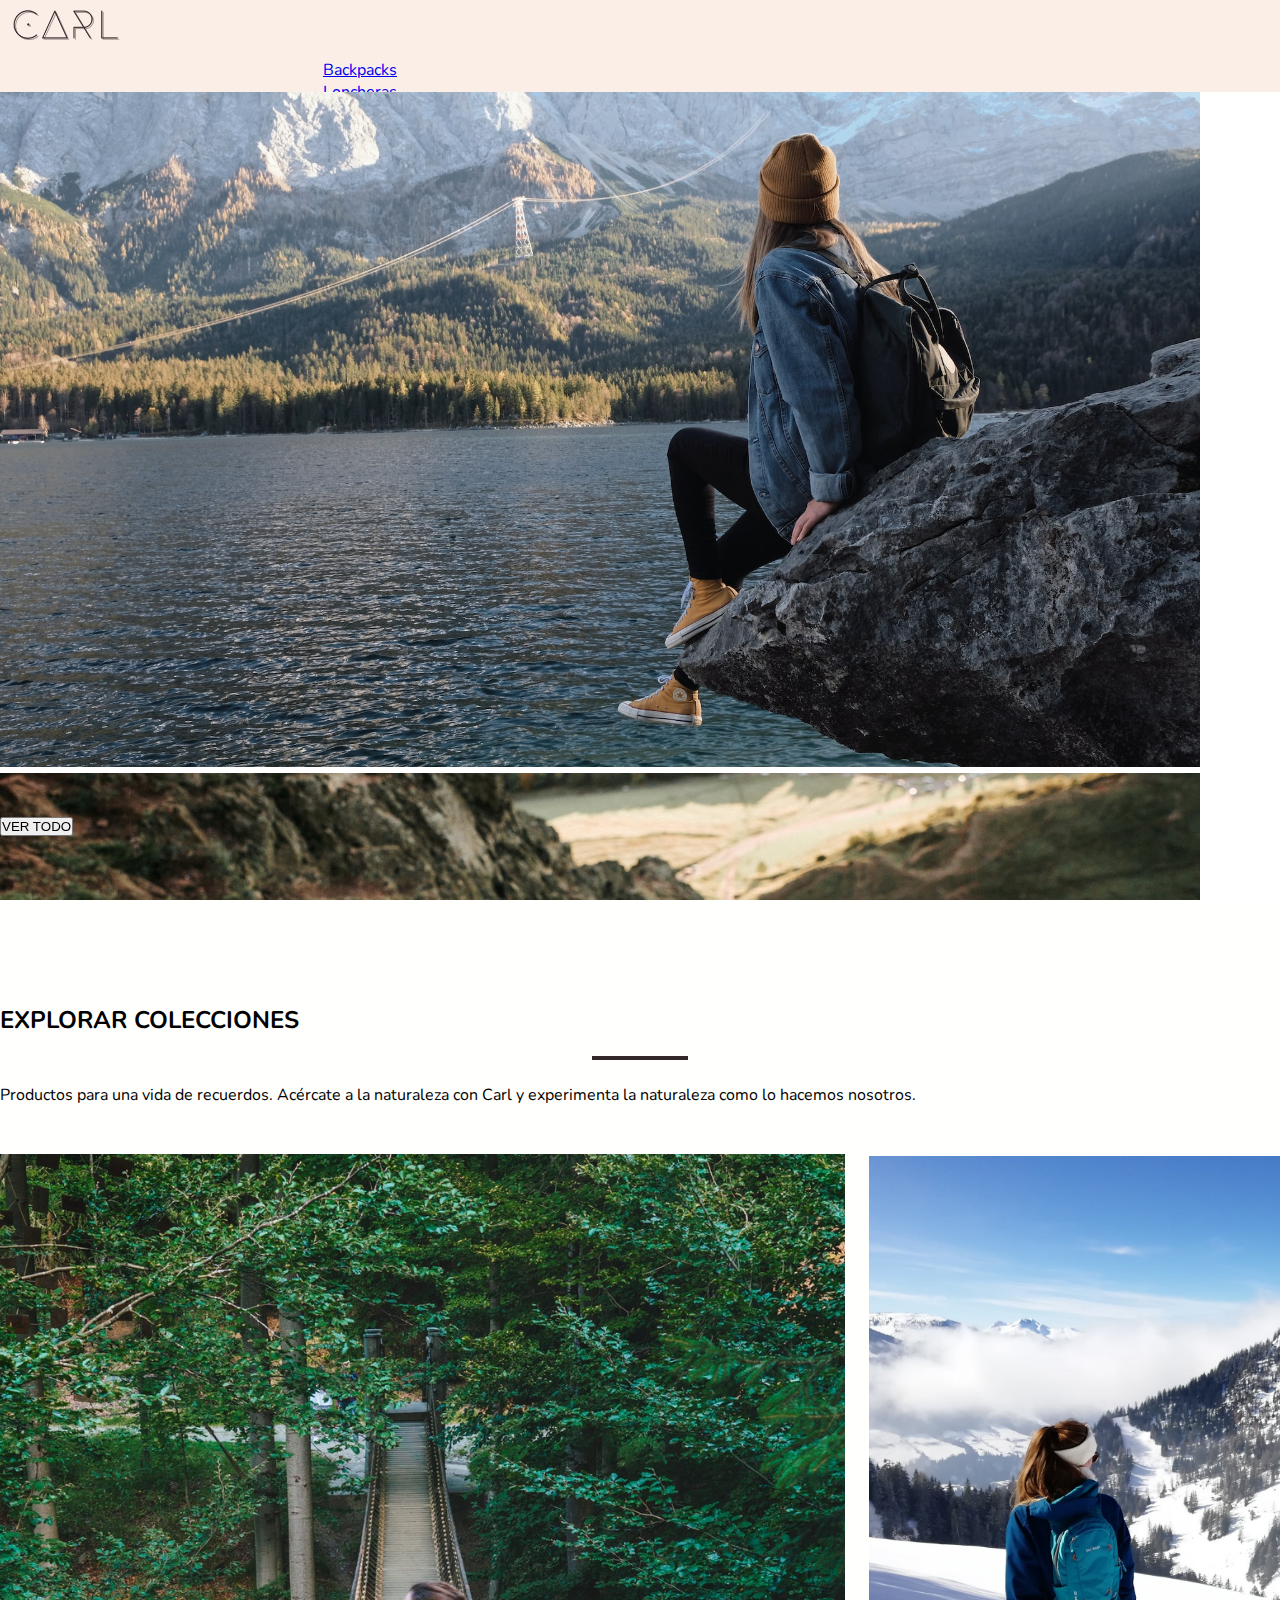
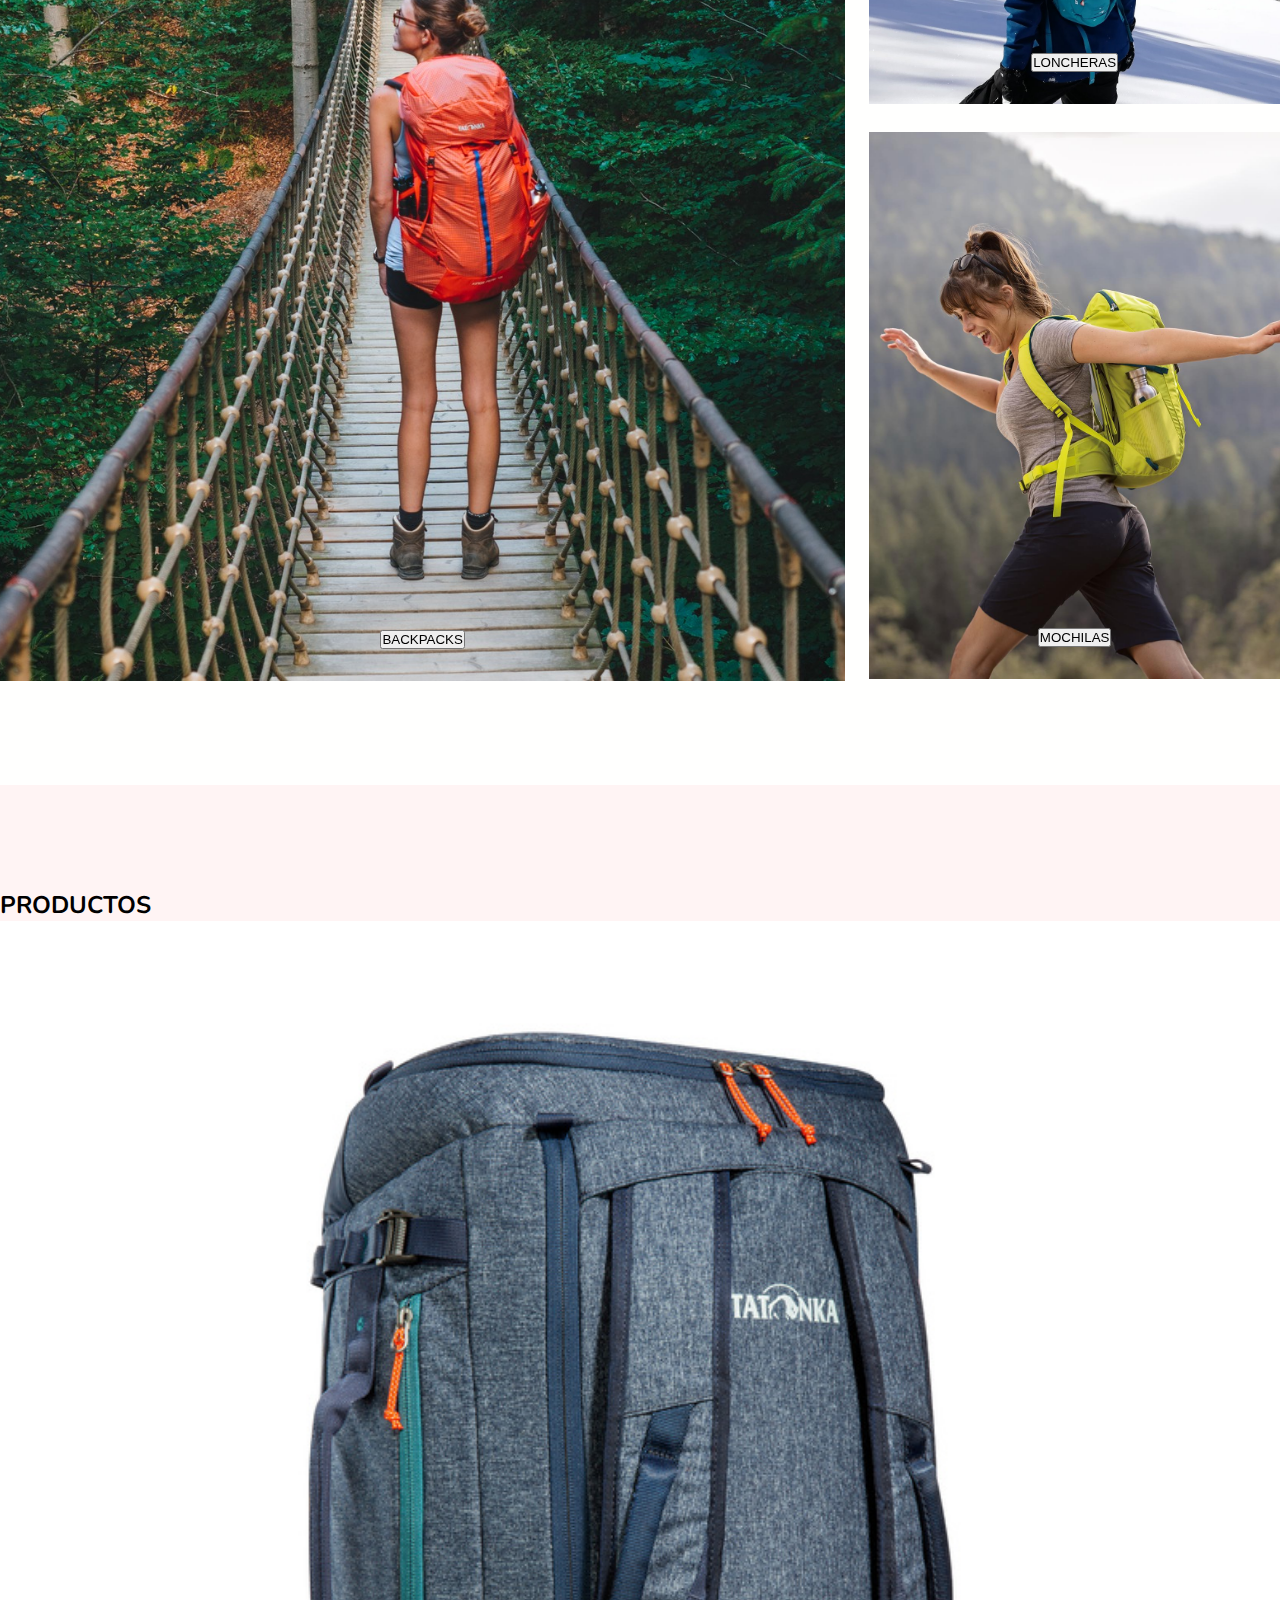
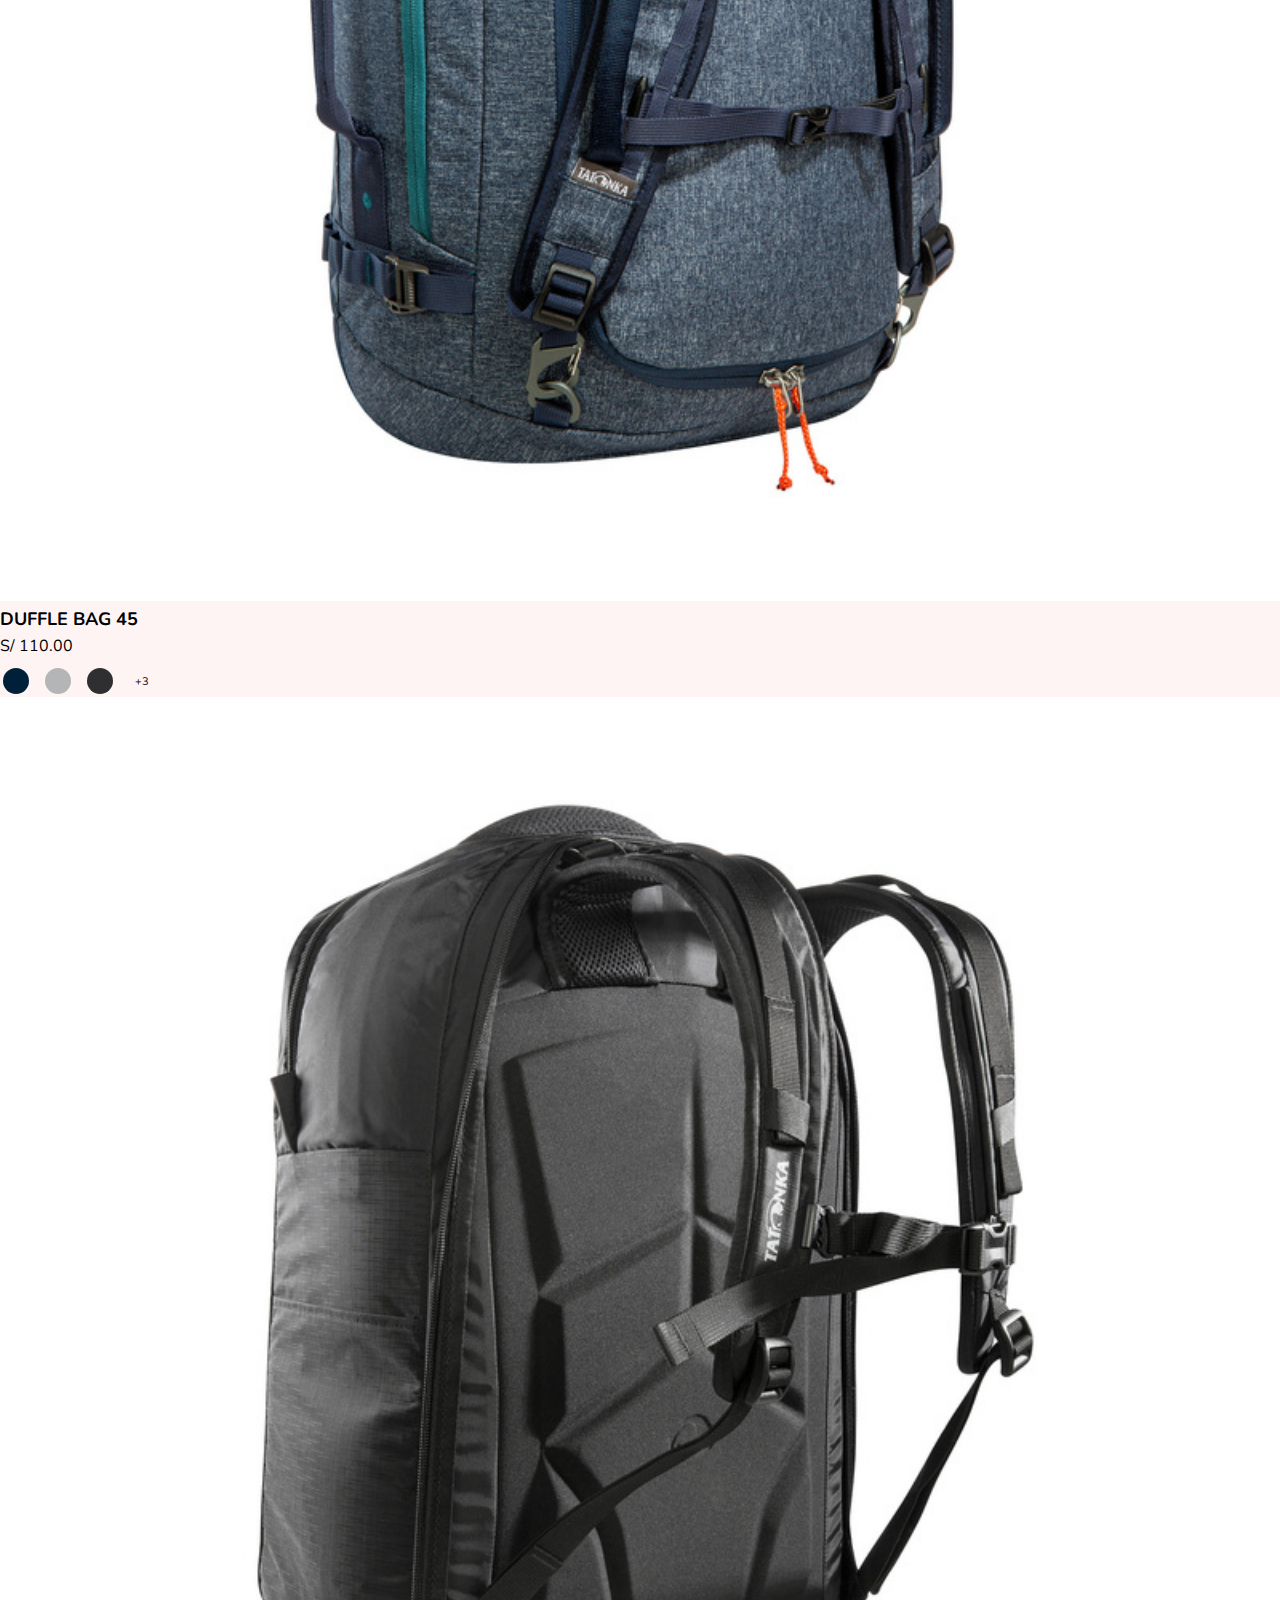
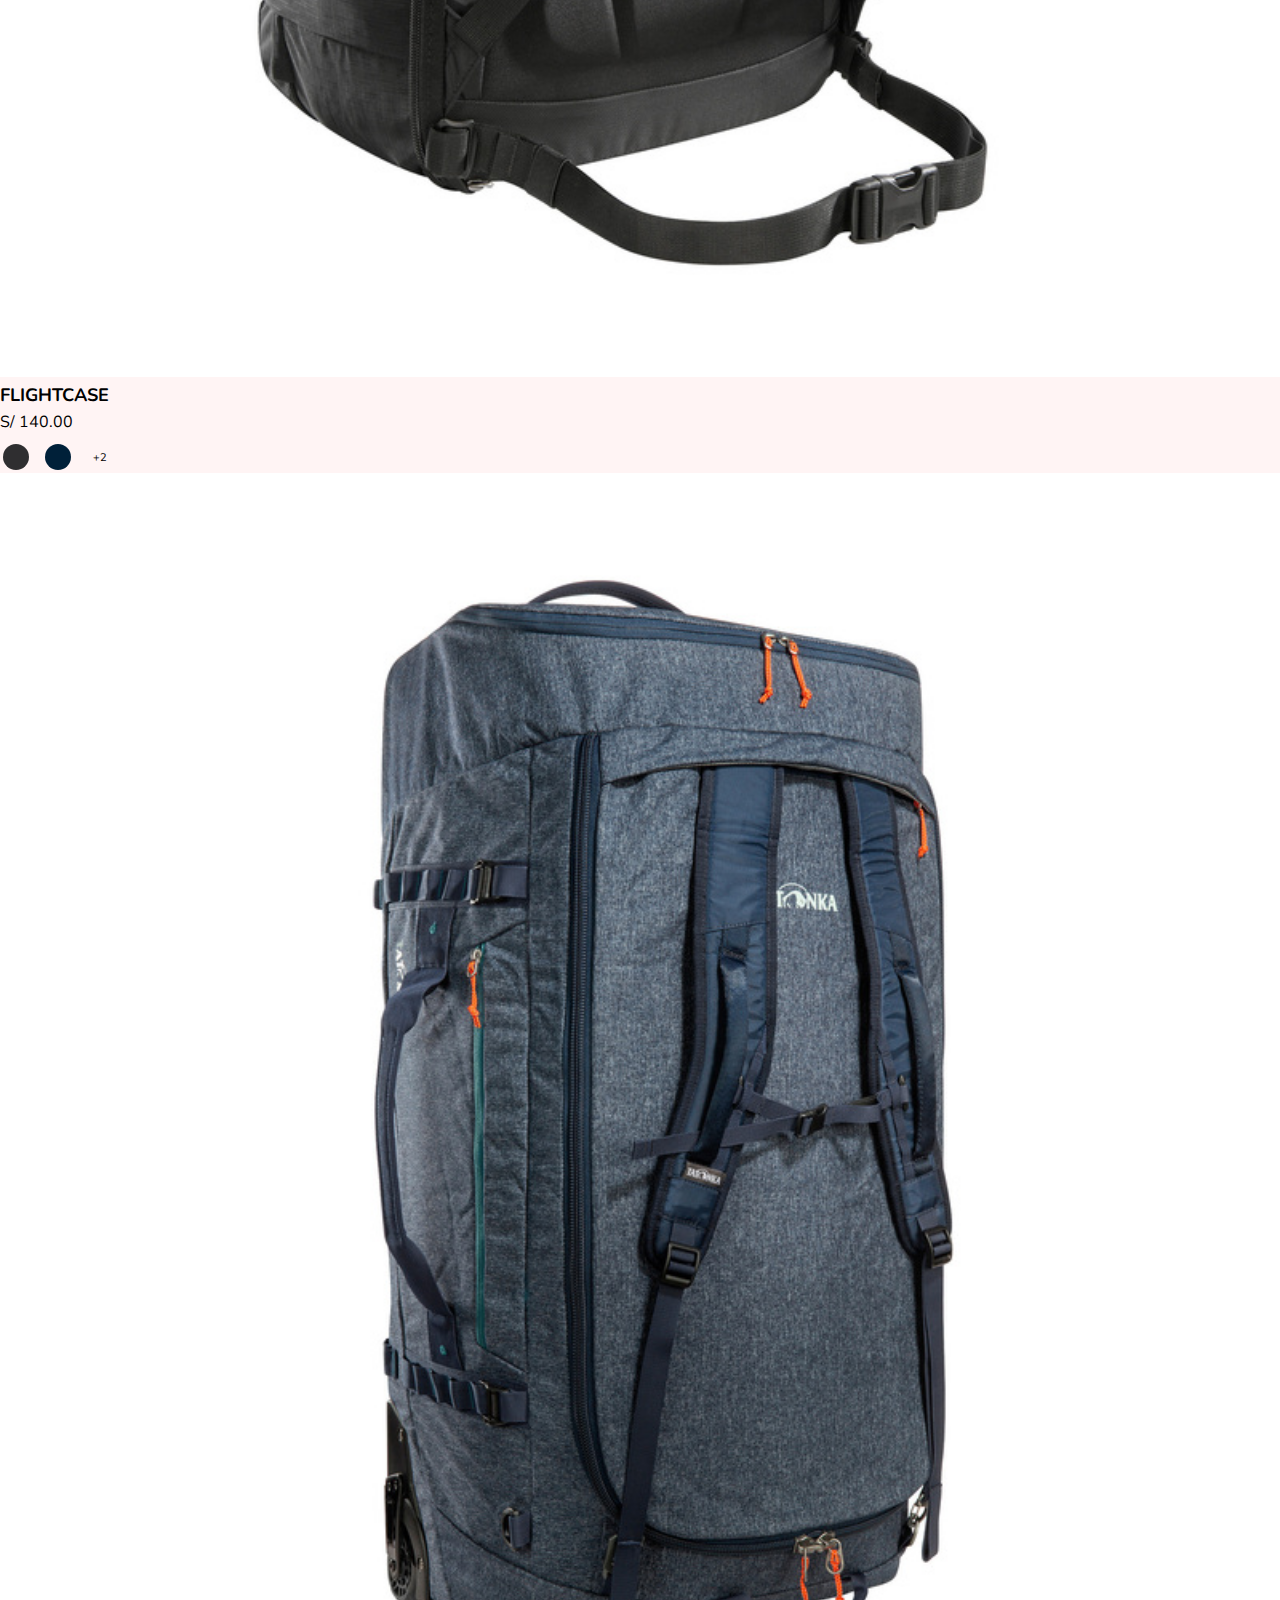
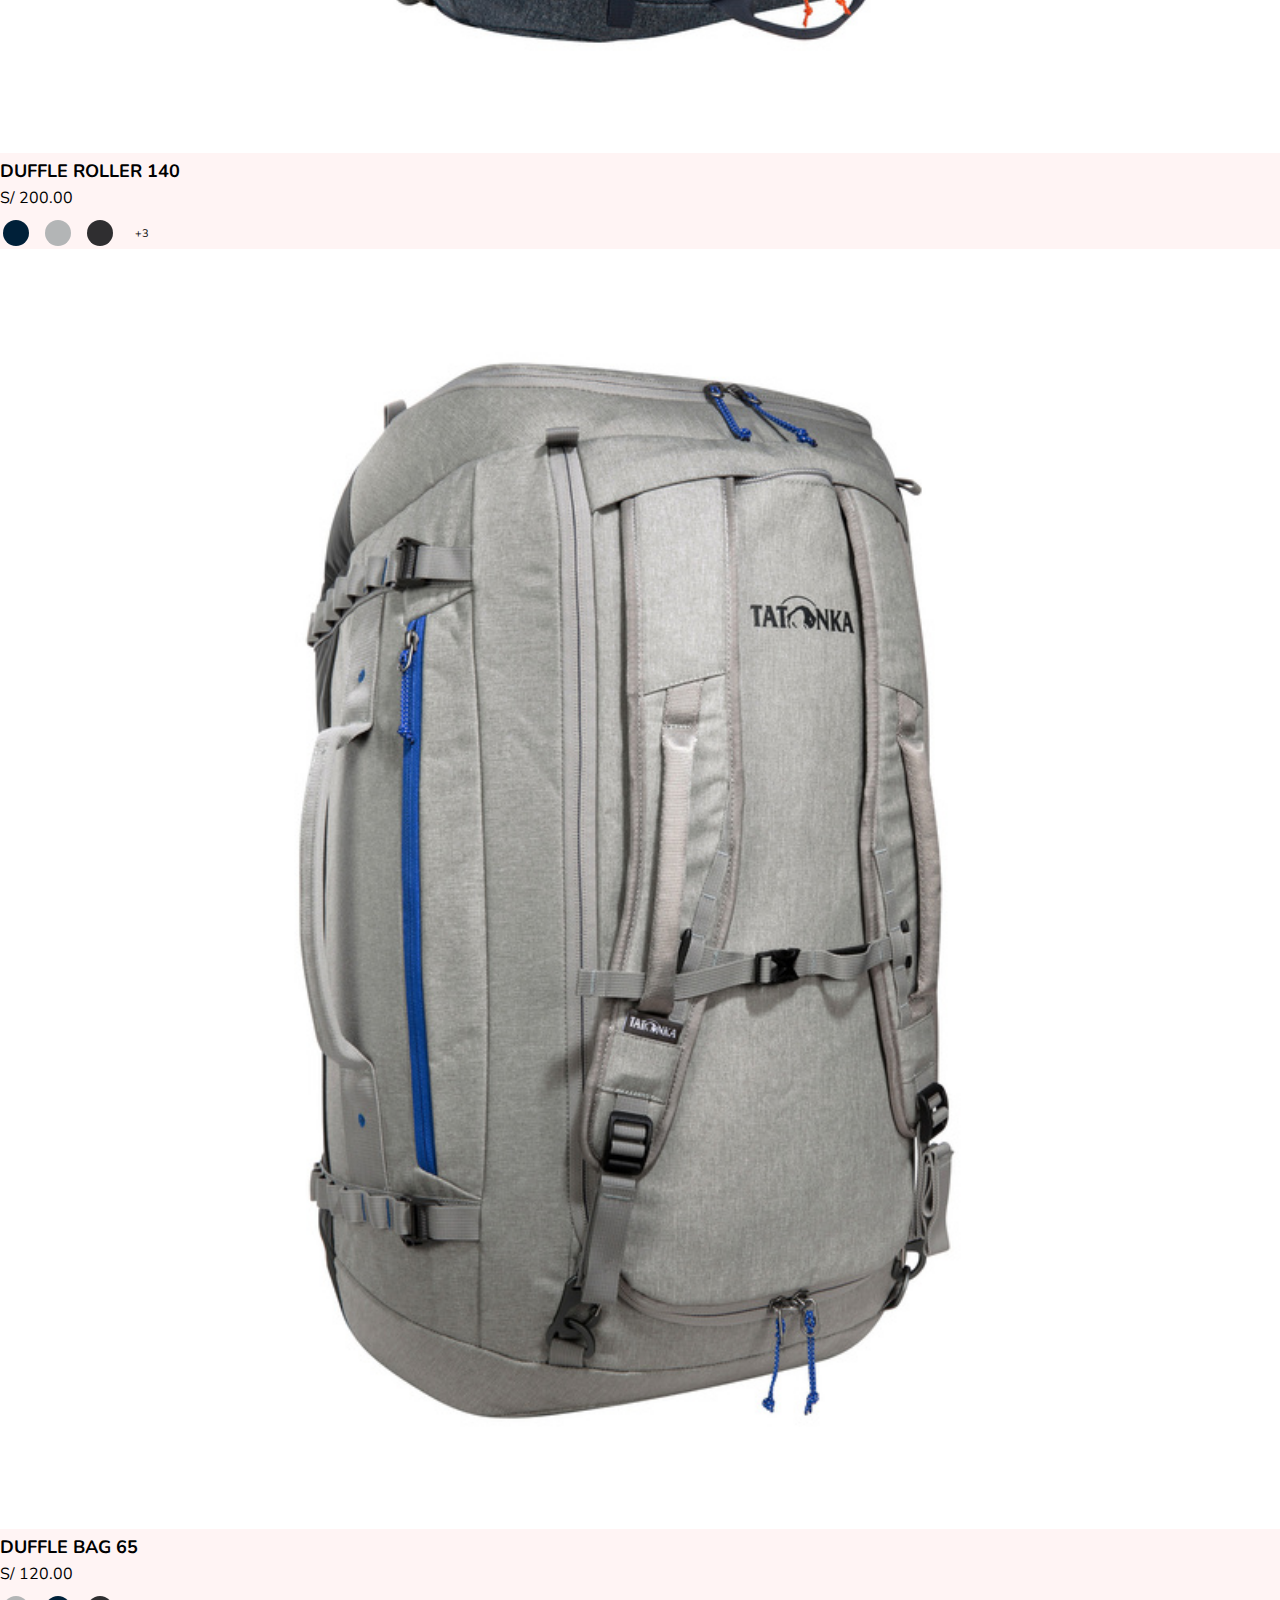
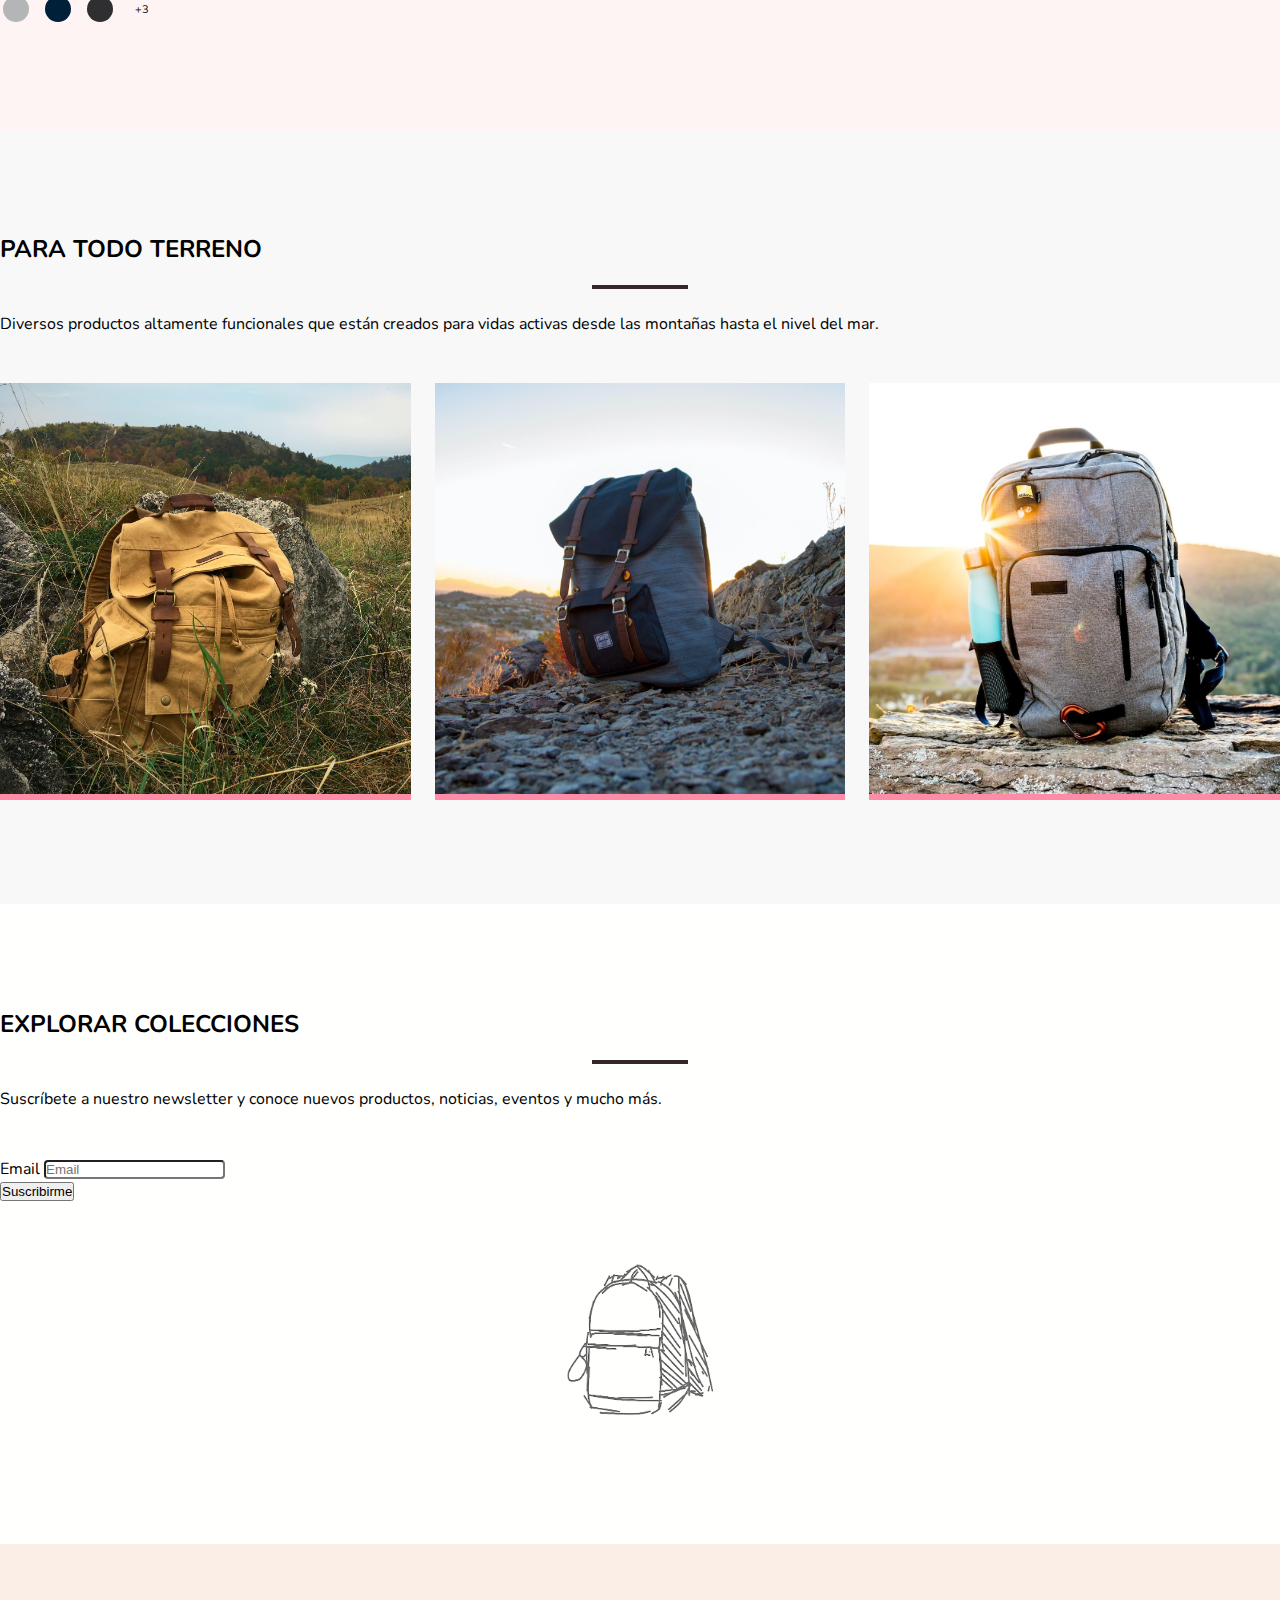
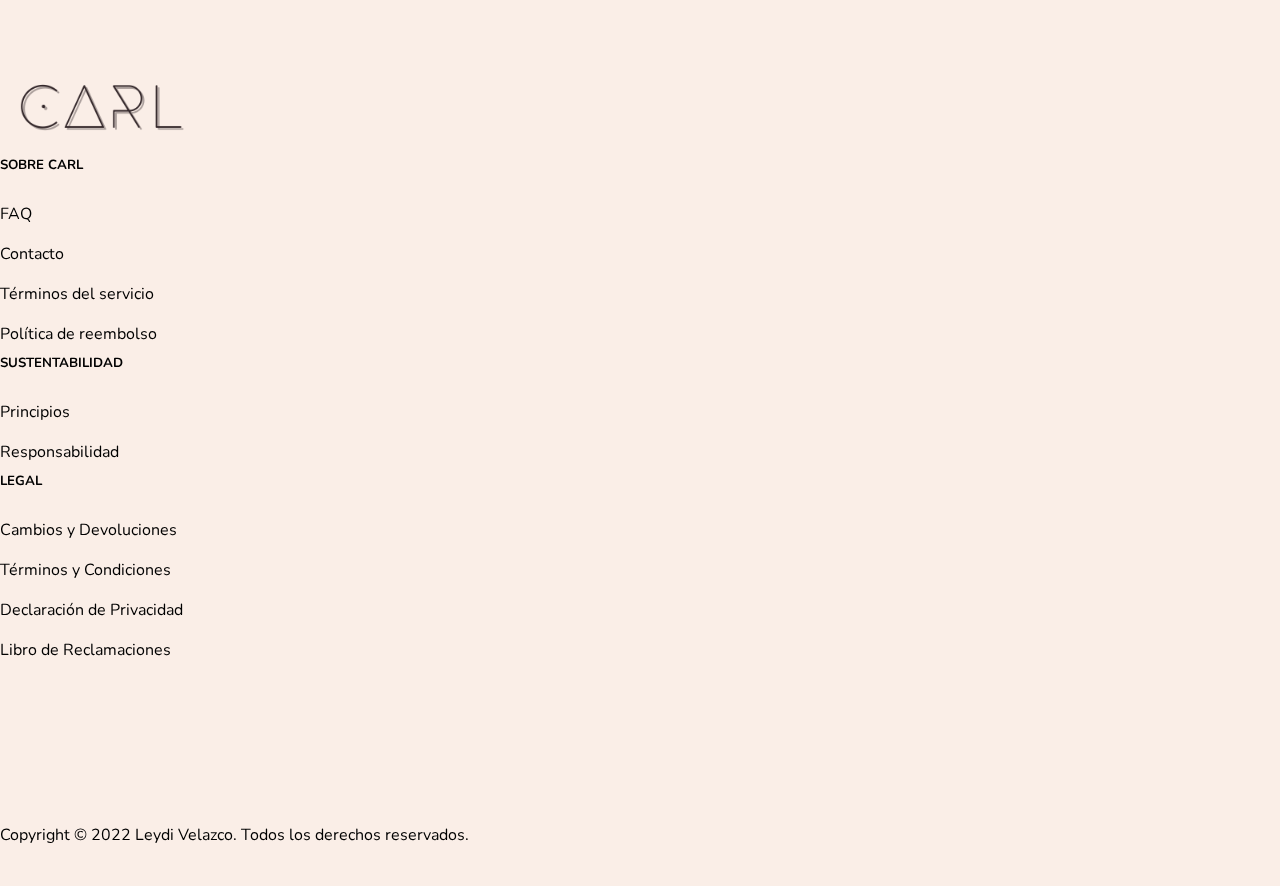
<file: index.html>
<!DOCTYPE html>
<html lang="es">

<head>
    <meta charset="UTF-8" />
    <meta http-equiv="X-UA-Compatible" content="IE=edge" />
    <meta name="viewport" content="width=device-width, initial-scale=1.0" />
    <base id="basePath">
    <!-- <base href="https://leydivh.github.io/carl-backpack-shop/"> -->
    <title>Carl Backpack Shop</title>
    <link rel="preconnect" href="https://fonts.googleapis.com" />
    <link rel="preconnect" href="https://fonts.gstatic.com" crossorigin />

    <link href="https://fonts.googleapis.com/css2?family=Nunito:wght@300;400;500;600;700;800;900;1000&display=swap"
        rel="stylesheet" />
    <link rel="stylesheet" href="https://cdnjs.cloudflare.com/ajax/libs/font-awesome/6.2.0/css/all.min.css"
        integrity="sha512-xh6O/CkQoPOWDdYTDqeRdPCVd1SpvCA9XXcUnZS2FmJNp1coAFzvtCN9BmamE+4aHK8yyUHUSCcJHgXloTyT2A=="
        crossorigin="anonymous" referrerpolicy="no-referrer" />
    <link rel="stylesheet" href="https://cdn.jsdelivr.net/npm/bootstrap@4.6.2/dist/css/bootstrap.min.css"
        integrity="sha384-xOolHFLEh07PJGoPkLv1IbcEPTNtaed2xpHsD9ESMhqIYd0nLMwNLD69Npy4HI+N" crossorigin="anonymous">
    <link rel="stylesheet" href="https://bootswatch.com/5/lux/bootstrap.min.css" />
    <link rel="stylesheet" href="./style.css" />
</head>

<body class="container-fluid">
    <header class=" header row">
        <div class="col-8 mx-auto">
            <div class="row justify-content-around align-items-center">
                <div class="col-2 text-left">
                    <img id="homeLink" src="./assets/favicon/logo.png" alt="E-commerce Carl logo" width="150" />
                </div>
                <nav class="col-8 navbar d-flex justify-content-center align-items-center nav__container">
                    <ul class="navbar-nav navbar__direction navbar__wrapper d-flex justify-content-center align-items-center">
                        <li id="backpackLink" class="nav-item"><a class="nav-link" href="#">Backpacks</a></li>
                        <li id="lunchboxLink" class="nav-item"><a class="nav-link" href="#">Loncheras</a></li>
                        <li id="pencilCaseLink" class="nav-item"> <a class="nav-link" href="#">Cartucheras</a></li>
                        <li id="rucksackLink" class="nav-item"><a class="nav-link" href="#">Mochilas</a></li>
                        <li id="allLink" class="nav-item"><a class="nav-link" href="#">All</a></li>
                        <li id="aboutLink" class="nav-item"><a class="nav-link" href="#">Sobre Carl</a></li>
                    </ul>
                </nav>
                <div class="col-2">
                    <div class="row align-items-center justify-content-center">
                        <div class="col-4 pr-0">
                            <a class="text-decoration-none d-flex align-items-center justify-content-end" href="#">
                                <i class="fa-solid fa-magnifying-glass"></i>
                            </a>
                        </div>
                        <div class="col-8 pr-0">
                            <a id="cartLink" class="text-decoration-none d-flex align-items-center justify-content-end header__bagContainer" href="#">
                                <i class="fa-solid fa-bag-shopping"></i>
                                <span>Mi carrito</span>
                            </a>
                        </div>
                    </div>
                </div>
            </div>
        </div>

    </header>

    <footer class="footer row">
        <div class="col-8 mx-auto">
            <div class="row">
                <div class="col-3">
                    <img width="200" class="footer__logo" src="./assets/favicon/logo.png" alt="" />
                </div>
                <div class="col-3">
                    <h5 class="footer__title">SOBRE CARL</h5>
                    <ul class="footer__list">
                        <li class="footer__listItem">FAQ</li>
                        <li class="footer__listItem">Contacto</li>
                        <li class="footer__listItem">Términos del servicio</li>
                        <li class="footer__listItem">Política de reembolso</li>
                    </ul>
                </div>
                <div class="col-3">
                    <h5 class="footer__title">SUSTENTABILIDAD</h5>
                    <ul class="footer__list">
                        <li class="footer__listItem">Principios</li>
                        <li class="footer__listItem">Responsabilidad</li>
                    </ul>
                </div>
                <div class="col-3">
                    <h5 class="footer__title">LEGAL</h5>
                    <ul class="footer__list">
                        <li class="footer__listItem">Cambios y Devoluciones</li>
                        <li class="footer__listItem">Términos y Condiciones</li>
                        <li class="footer__listItem">Declaración de Privacidad</li>
                        <li class="footer__listItem"><i class="footer__listItem--icon fa-solid fa-book-open"></i> Libro
                            de Reclamaciones</li>
                    </ul>
                </div>
            </div>
            <div class="row footer__payment">
                <div class="col-12">
                    <i class="footer__paymentMethod fa-brands fa-cc-visa"></i>
                    <i class="footer__paymentMethod fa-brands fa-cc-mastercard"></i>
                    <i class="footer__paymentMethod fa-brands fa-cc-amex"></i>
                    <i class="footer__paymentMethod fa-brands fa-cc-diners-club"></i>
                </div>
            </div>
            <div class="row">
                <p class="text-center">
                    Copyright &copy; 2022 Leydi Velazco. Todos los derechos reservados.
                </p>
            </div>
        </div>
    </footer>
    <script src="https://cdn.jsdelivr.net/npm/jquery@3.5.1/dist/jquery.slim.min.js"
        integrity="sha384-DfXdz2htPH0lsSSs5nCTpuj/zy4C+OGpamoFVy38MVBnE+IbbVYUew+OrCXaRkfj"
        crossorigin="anonymous"></script>
    <script src="https://cdn.jsdelivr.net/npm/bootstrap@4.6.2/dist/js/bootstrap.bundle.min.js"
        integrity="sha384-Fy6S3B9q64WdZWQUiU+q4/2Lc9npb8tCaSX9FK7E8HnRr0Jz8D6OP9dO5Vg3Q9ct"
        crossorigin="anonymous"></script>
    <script src="./data/backpacks-data.js" type="module"></script>
    <script src="./data/bag-data.js" type="module"></script>
    <script src="./data/cartridgebox-data.js" type="module"></script>
    <script src="./data/lunchbox-data.js" type="module"></script>
    <script src="./utils/storage.utils.js" type="module"></script>
    <script src="./utils/redirect.util.js" type="module"></script>
    <script src="./components/header/header.js" type="module"></script>
    <script src="./main.js" type="module"></script>
</body>

</html>
</file>
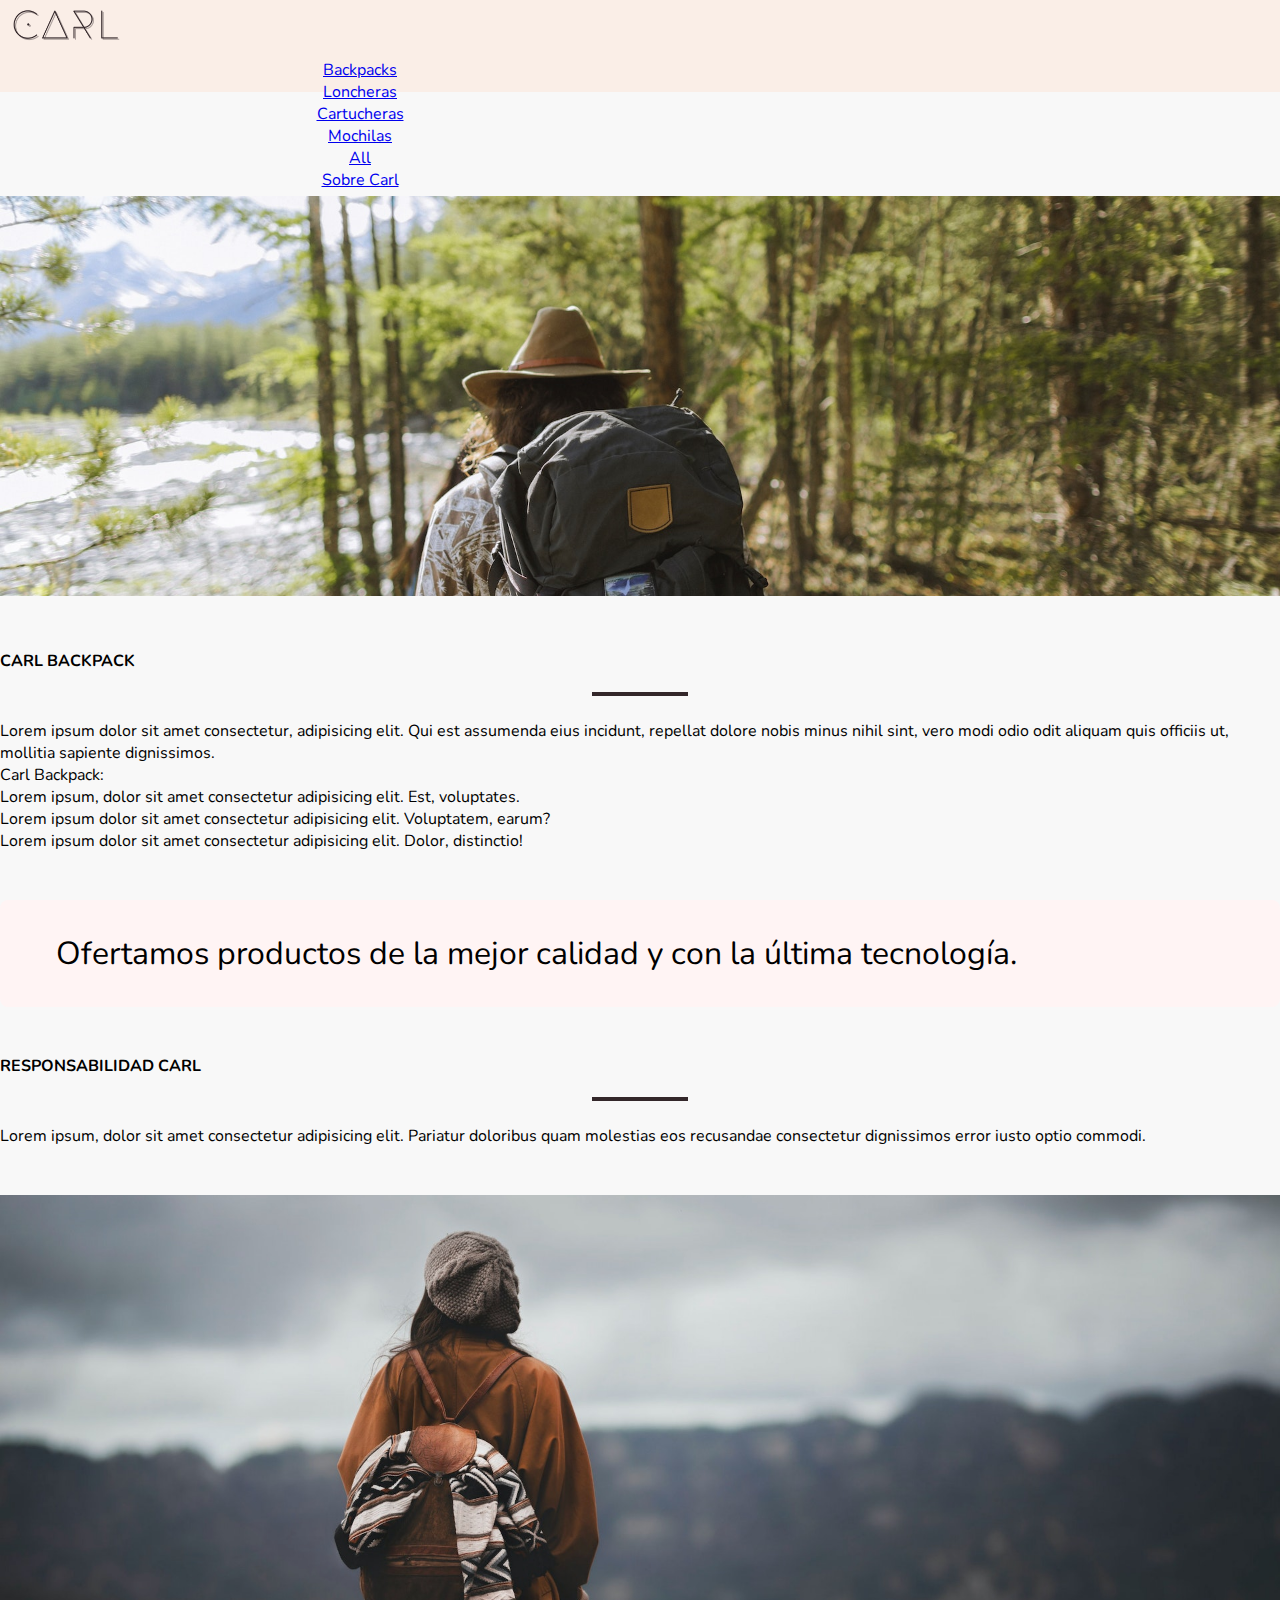
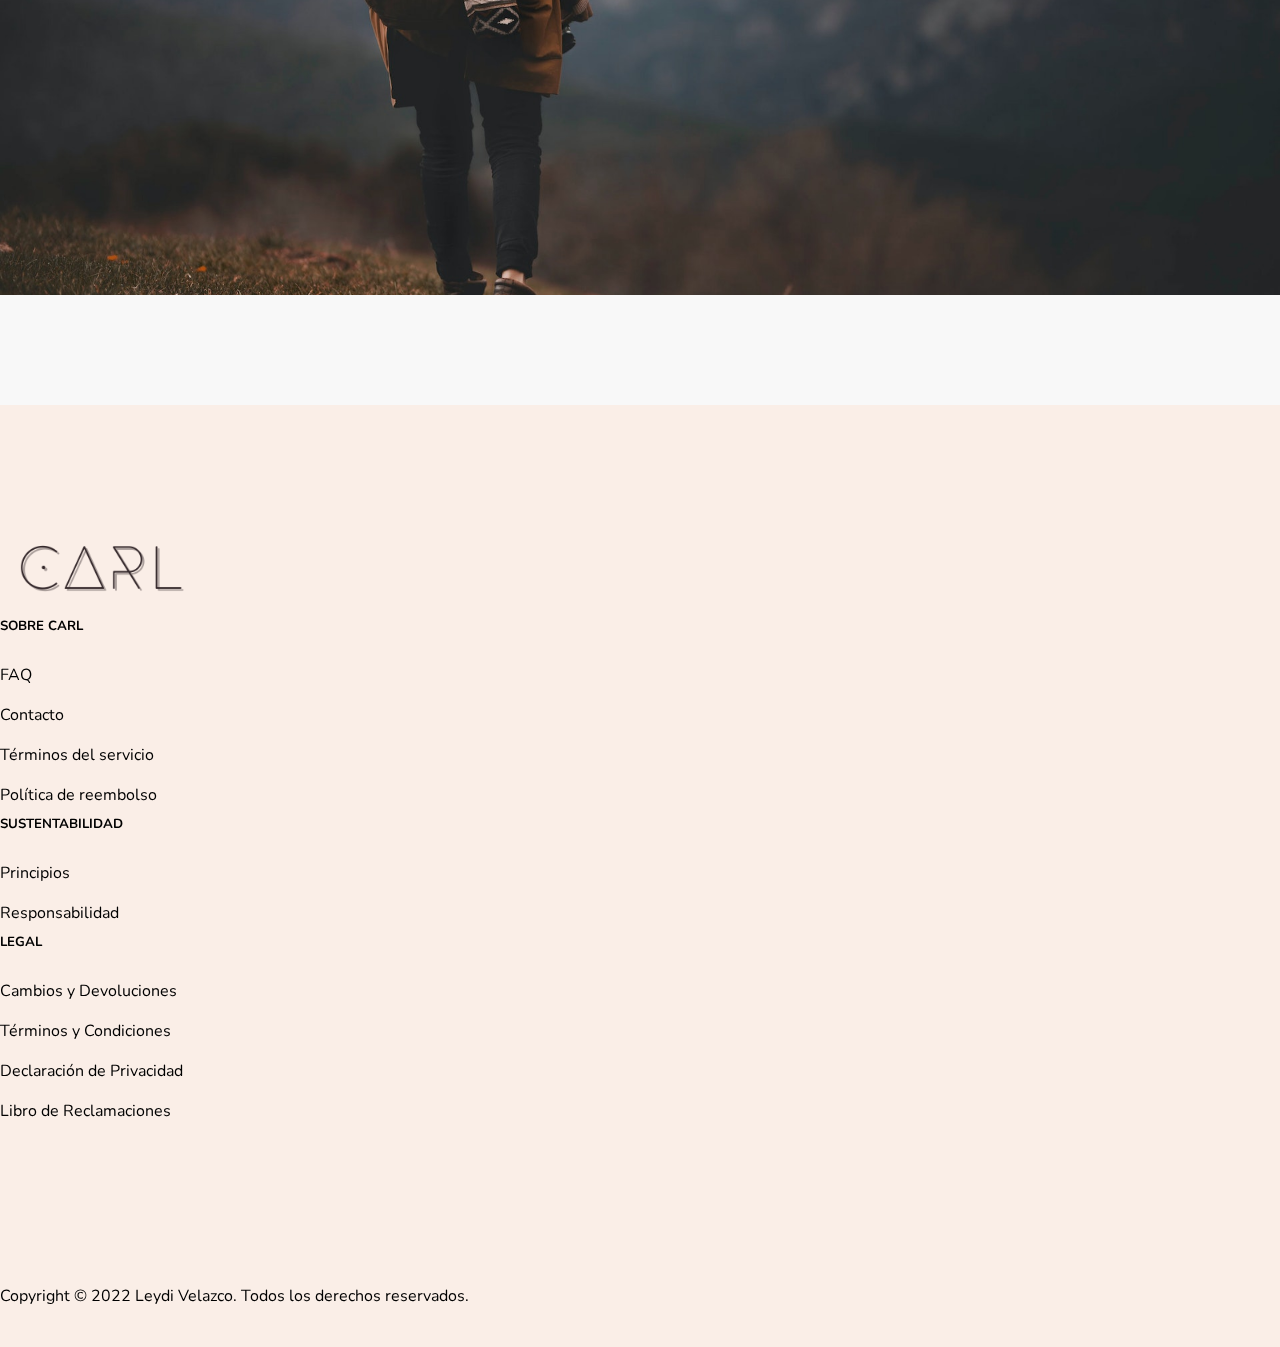
<file: pages/about/about.html>
<!DOCTYPE html>
<html lang="es">

<head>
  <meta charset="UTF-8" />
  <meta http-equiv="X-UA-Compatible" content="IE=edge" />
  <meta name="viewport" content="width=device-width, initial-scale=1.0" />
  <title>SOBRE CARL — Carl Backpack Shop </title>
  <link rel="preconnect" href="https://fonts.googleapis.com" />
  <link rel="preconnect" href="https://fonts.gstatic.com" crossorigin />

  <link href="https://fonts.googleapis.com/css2?family=Nunito:wght@300;400;500;600;700;800;900;1000&display=swap"
    rel="stylesheet" />
  <link rel="stylesheet" href="https://cdnjs.cloudflare.com/ajax/libs/font-awesome/6.2.0/css/all.min.css"
    integrity="sha512-xh6O/CkQoPOWDdYTDqeRdPCVd1SpvCA9XXcUnZS2FmJNp1coAFzvtCN9BmamE+4aHK8yyUHUSCcJHgXloTyT2A=="
    crossorigin="anonymous" referrerpolicy="no-referrer" />
  <link rel="stylesheet" href="https://cdn.jsdelivr.net/npm/bootstrap@4.6.2/dist/css/bootstrap.min.css"
    integrity="sha384-xOolHFLEh07PJGoPkLv1IbcEPTNtaed2xpHsD9ESMhqIYd0nLMwNLD69Npy4HI+N" crossorigin="anonymous" />
  <link rel="stylesheet" href="https://bootswatch.com/5/lux/bootstrap.min.css" />
  <link rel="stylesheet" href="../../style.css" />
</head>

<body class="container-fluid">
  <header class=" header row">
    <div class="col-11 col-sm-10 col-md-10 col-lg-10 col-xl-9 col-ccl-9 mx-auto">
        <div class="row header__content justify-content-between align-items-center">
            <div class="col-2 col-sm-2 col-md-2 pl-0 navbar__bar">
                <button class="navbar__barButton">
                    <i class="fa-solid fa-bars navbar__iconMenu"></i>
                </button>
            </div>
            <div class="col-8 col-sm-8 col-md-2 col-lg-2 col-xl-2 pl-0 text-left navbar__logoContainer">
                <img class="navbar__logo" id="homeLink" src="../../assets/favicon/logo.png" alt="E-commerce Carl logo" width="150" />
            </div>
            
            <nav class="col-8 col-md-8 col-lg-9 col-xl-8 col-ccl-9 navbar navbar__collapse d-flex justify-content-center align-items-center navbar__container">
                <ul class="navbar-nav navbar__direction navbar__wrapper d-flex justify-content-center align-items-center">
                    <li id="backpackLink" class="nav-item"><a class="nav-link" href="#">Backpacks</a></li>
                    <li id="lunchboxLink" class="nav-item"><a class="nav-link" href="#">Loncheras</a></li>
                    <li id="pencilCaseLink" class="nav-item"> <a class="nav-link" href="#">Cartucheras</a></li>
                    <li id="rucksackLink" class="nav-item"><a class="nav-link" href="#">Mochilas</a></li>
                    <li id="allLink" class="nav-item"><a class="nav-link" href="#">All</a></li>
                    <li id="aboutLink" class="nav-item"><a class="nav-link" href="#">Sobre Carl</a></li>
                </ul>
            </nav>
            <div class="col-2 col-sm-2 col-md-2 col-lg-1 col-xl-2 col-ccl-1">
                <div class="row align-items-center justify-content-center">
                    <div class="col-4 col-ccl-6 pr-0 navbar__iconContainer">
                        <a class="text-decoration-none d-flex align-items-center navbar__iconWrapper" href="#">
                            <i class="fa-solid fa-magnifying-glass navbar__iconSearch"></i>
                        </a>
                    </div>
                    <div class="col-8 col-ccl-6 pr-0 navbar__iconContainer">
                        <a id="cartLink" class="text-decoration-none d-flex align-items-center navbar__iconWrapper header__bagContainer" href="#">
                            <i class="fa-solid fa-bag-shopping navbar__iconCart"></i>
                            <span class="navbar__textCart">Mi carrito</span>
                        </a>
                    </div>
                </div>
            </div>
        </div>
    </div>

</header>

  <section class="about row justify-content-center">
    <div class="col-8 section">
      <div class="row">
        <div class="col-12">
          <img class="about__imageOne" src="../../assets/images/about-8.jpg" alt="">
        </div>
      </div>
      <div class="row">
        <div class="col-12 about__titleContainer">
          <h4 class="about__title section__title section__titleDecoration text-center">CARL BACKPACK</h4>
          <p>Lorem ipsum dolor sit amet consectetur, adipisicing elit. Qui est assumenda eius incidunt, repellat dolore
            nobis minus nihil sint, vero modi odio odit aliquam quis officiis ut, mollitia sapiente dignissimos.</p>
        </div>
      </div>
      <div class="row">
        <div class="col-12">
          <p>Carl Backpack:</p>
          <ul>
            <li>
              Lorem ipsum, dolor sit amet consectetur adipisicing elit. Est, voluptates.
            </li>
            <li>
              Lorem ipsum dolor sit amet consectetur adipisicing elit. Voluptatem, earum?
            </li>
            <li>
              Lorem ipsum dolor sit amet consectetur adipisicing elit. Dolor, distinctio!
            </li>
          </ul>
        </div>
      </div>
      <div class="row align-items-center">
        <div class="col-12 about__blockquoteContainer">
          <figure class="about__blockquoteWrapper">
            <blockquote class="blockquote about__blockquote">
              <p class="mb-0 about__blockquoteTextContainer"><i class="fa-solid fa-quote-left"></i><span class="about__blockquoteText">Ofertamos productos de la mejor calidad y con la última tecnología.</span></p>
            </blockquote>
          </figure>
        </div>
      </div>
      <div class="row">
        <div class="col-12">
          <h4 class="section__title section__titleDecoration text-center">RESPONSABILIDAD CARL</h4>
          <p class="section__description">Lorem ipsum, dolor sit amet consectetur adipisicing elit. Pariatur doloribus quam molestias eos recusandae consectetur dignissimos error iusto optio commodi.</p>
        </div>
      </div>
      <div class="row">
        <div class="col-12">
          <img class="about__imageTwo" src="../../assets/images/about-9.jpg" alt="">
        </div>
      </div>
    </div>
  </section>


  <footer class="footer row">
    <div class="col-8 mx-auto">
      <div class="row">
        <div class="col-3">
          <img width="200" class="footer__logo" src="../../assets/favicon/logo.png" alt="E-commerce Carl logo" />
        </div>
        <div class="col-3">
          <h5 class="footer__title">SOBRE CARL</h5>
          <ul class="footer__list">
            <li class="footer__listItem">FAQ</li>
            <li class="footer__listItem">Contacto</li>
            <li class="footer__listItem">Términos del servicio</li>
            <li class="footer__listItem">Política de reembolso</li>
          </ul>
        </div>
        <div class="col-3">
          <h5 class="footer__title">SUSTENTABILIDAD</h5>
          <ul class="footer__list">
            <li class="footer__listItem">Principios</li>
            <li class="footer__listItem">Responsabilidad</li>
          </ul>
        </div>
        <div class="col-3">
          <h5 class="footer__title">LEGAL</h5>
          <ul class="footer__list">
            <li class="footer__listItem">Cambios y Devoluciones</li>
            <li class="footer__listItem">Términos y Condiciones</li>
            <li class="footer__listItem">Declaración de Privacidad</li>
            <li class="footer__listItem">
              <i class="footer__listItem--icon fa-solid fa-book-open"></i>
              Libro de Reclamaciones
            </li>
          </ul>
        </div>
      </div>
      <div class="row footer__payment">
        <div class="col-12">
          <i class="footer__paymentMethod fa-brands fa-cc-visa"></i>
          <i class="footer__paymentMethod fa-brands fa-cc-mastercard"></i>
          <i class="footer__paymentMethod fa-brands fa-cc-amex"></i>
          <i class="footer__paymentMethod fa-brands fa-cc-diners-club"></i>
        </div>
      </div>
      <div class="row">
        <p class="text-center">
          Copyright &copy; 2022 Leydi Velazco. Todos los derechos reservados.
        </p>
      </div>
    </div>
  </footer>


  <script src="https://cdn.jsdelivr.net/npm/jquery@3.5.1/dist/jquery.slim.min.js"
    integrity="sha384-DfXdz2htPH0lsSSs5nCTpuj/zy4C+OGpamoFVy38MVBnE+IbbVYUew+OrCXaRkfj"
    crossorigin="anonymous"></script>
  <script src="https://cdn.jsdelivr.net/npm/bootstrap@4.6.2/dist/js/bootstrap.bundle.min.js"
    integrity="sha384-Fy6S3B9q64WdZWQUiU+q4/2Lc9npb8tCaSX9FK7E8HnRr0Jz8D6OP9dO5Vg3Q9ct"
    crossorigin="anonymous"></script>
  <script src="../../utils/storage.utils.js" type="module"></script>
  <script src="../../components/header/header.js" type="module"></script>
</body>

</html>
</file>
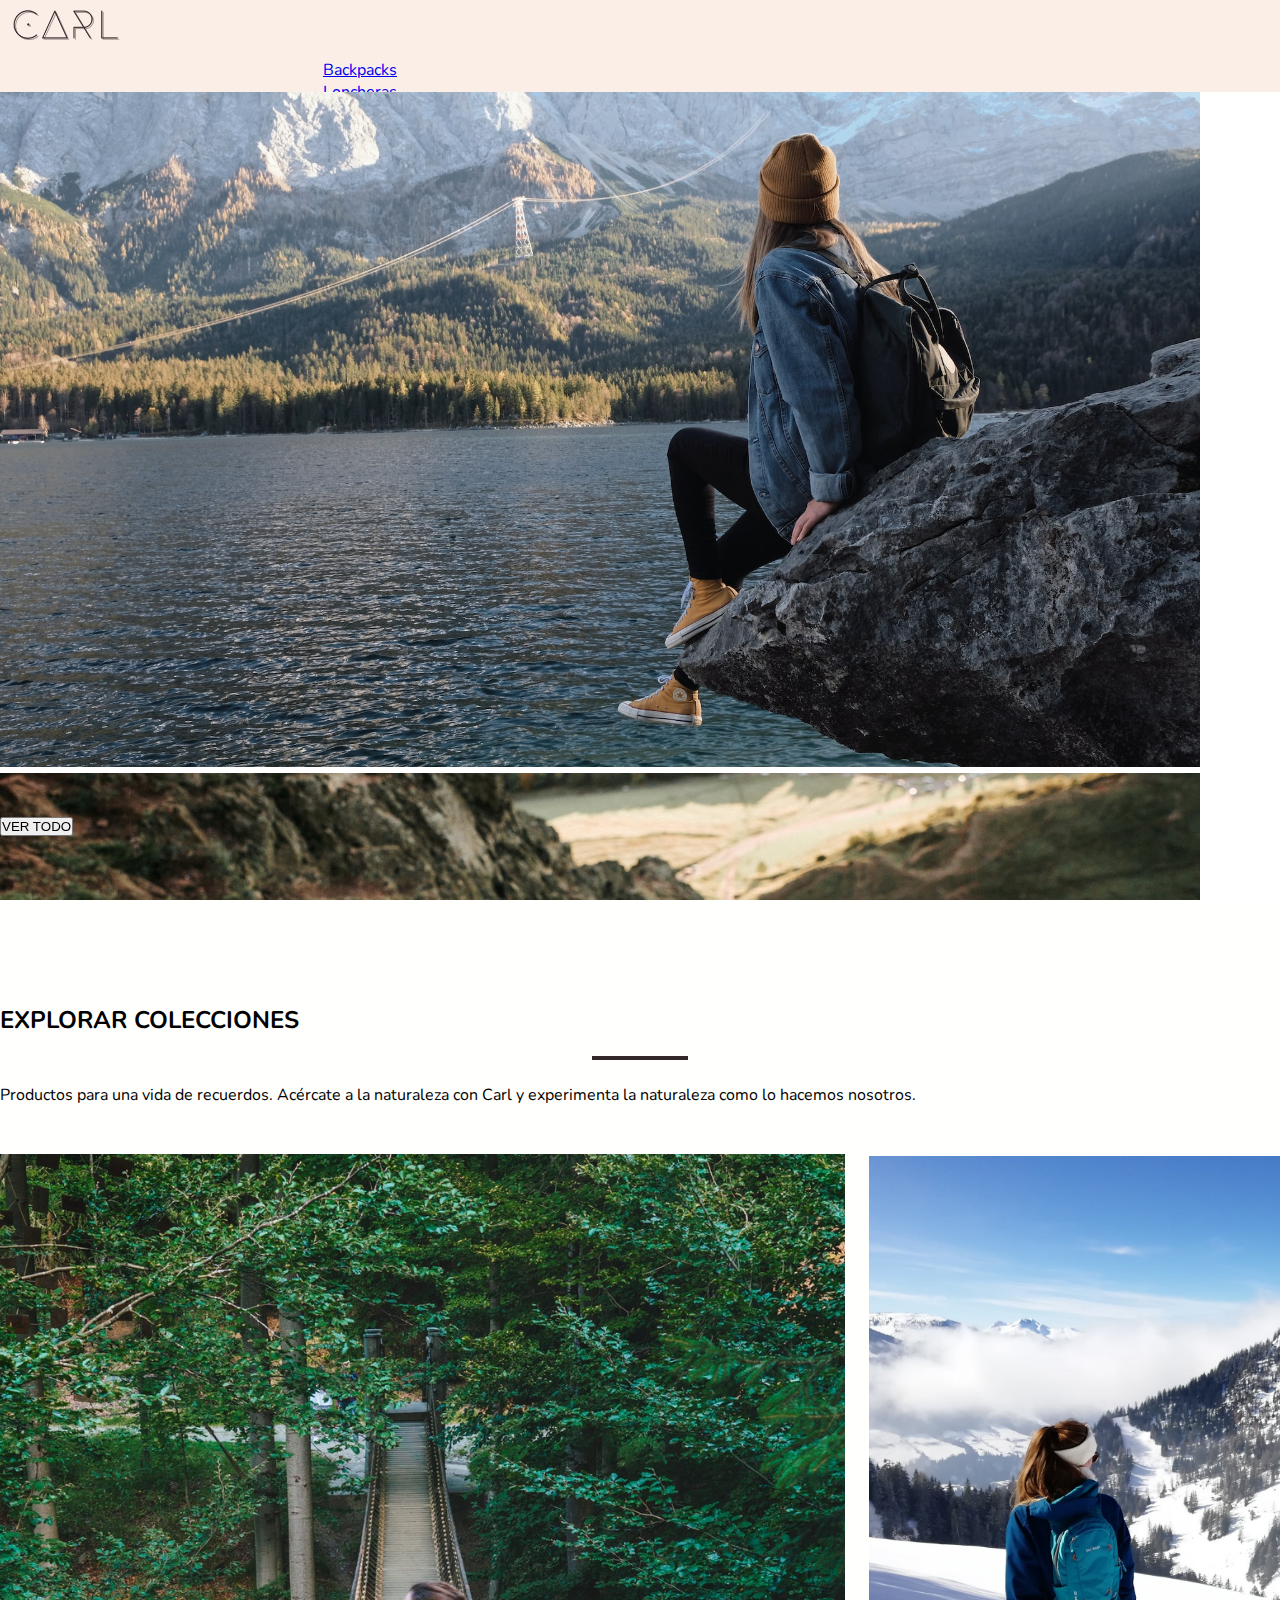
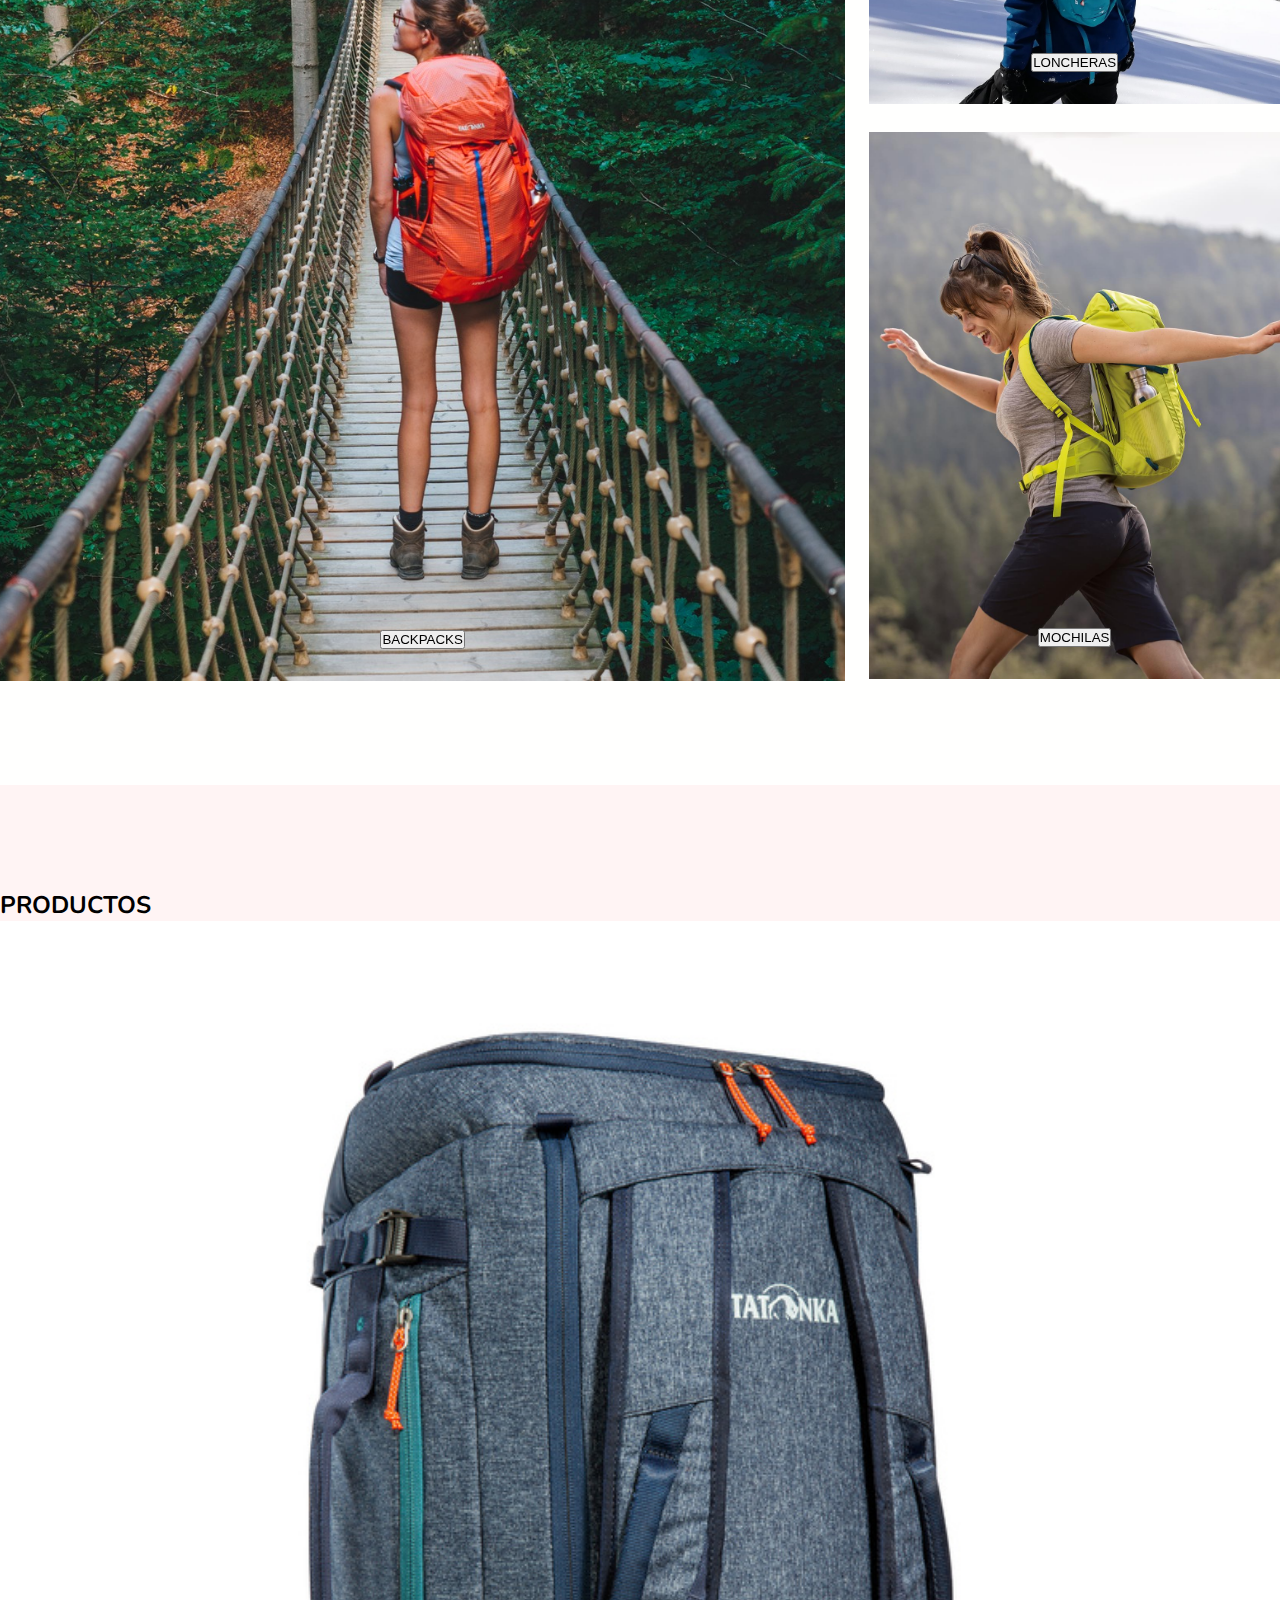
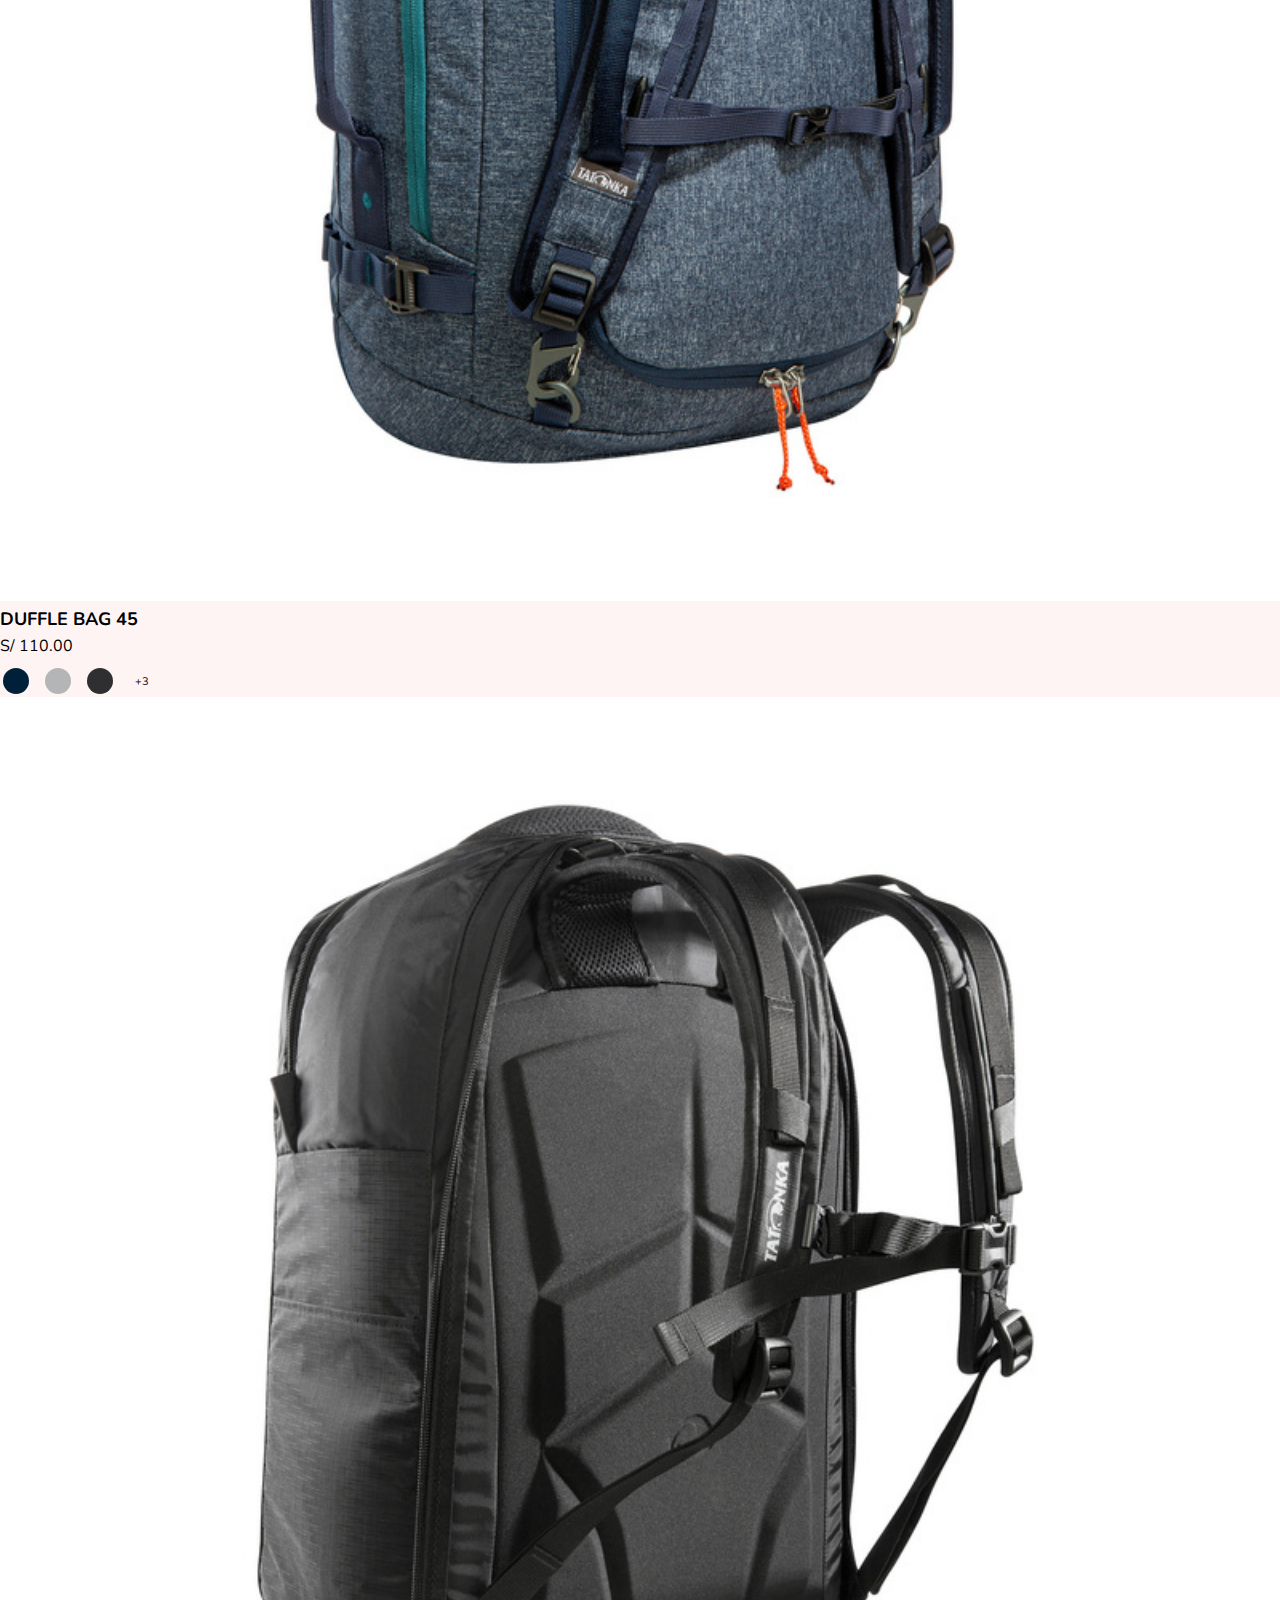
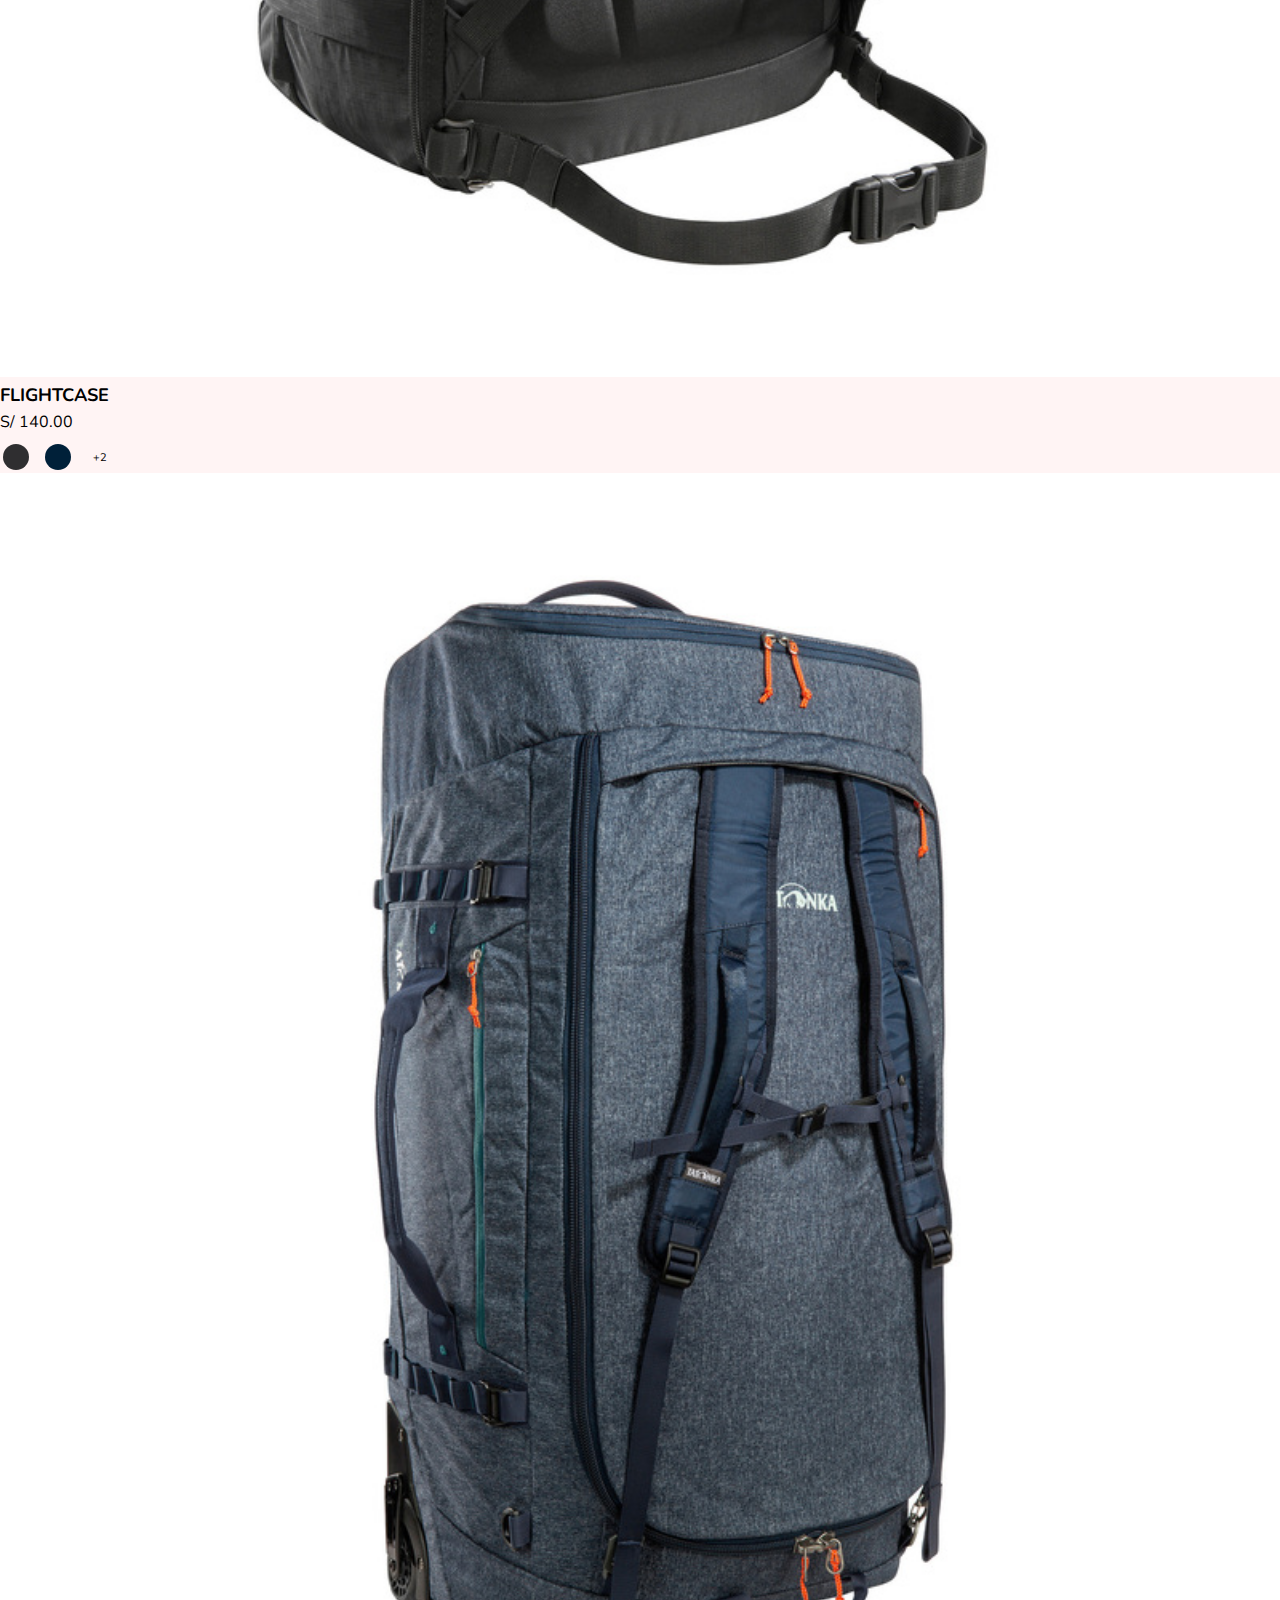
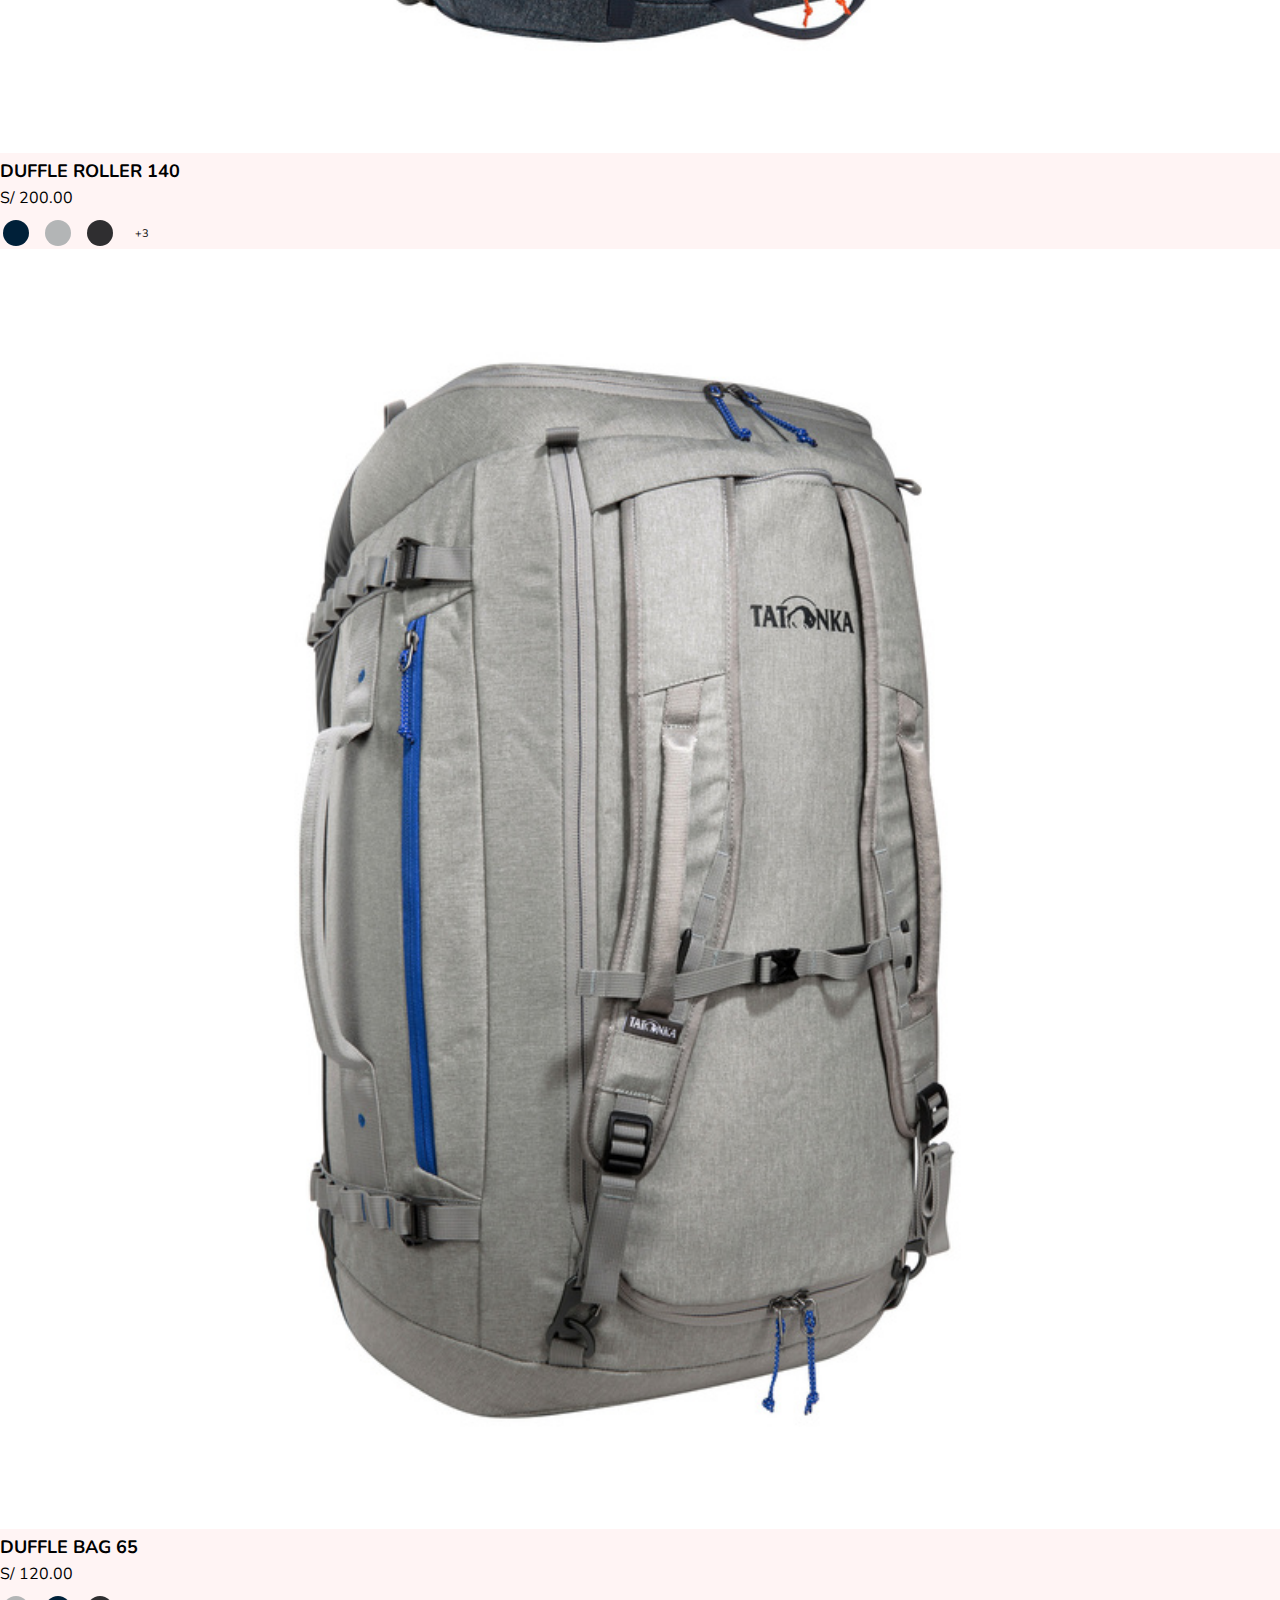
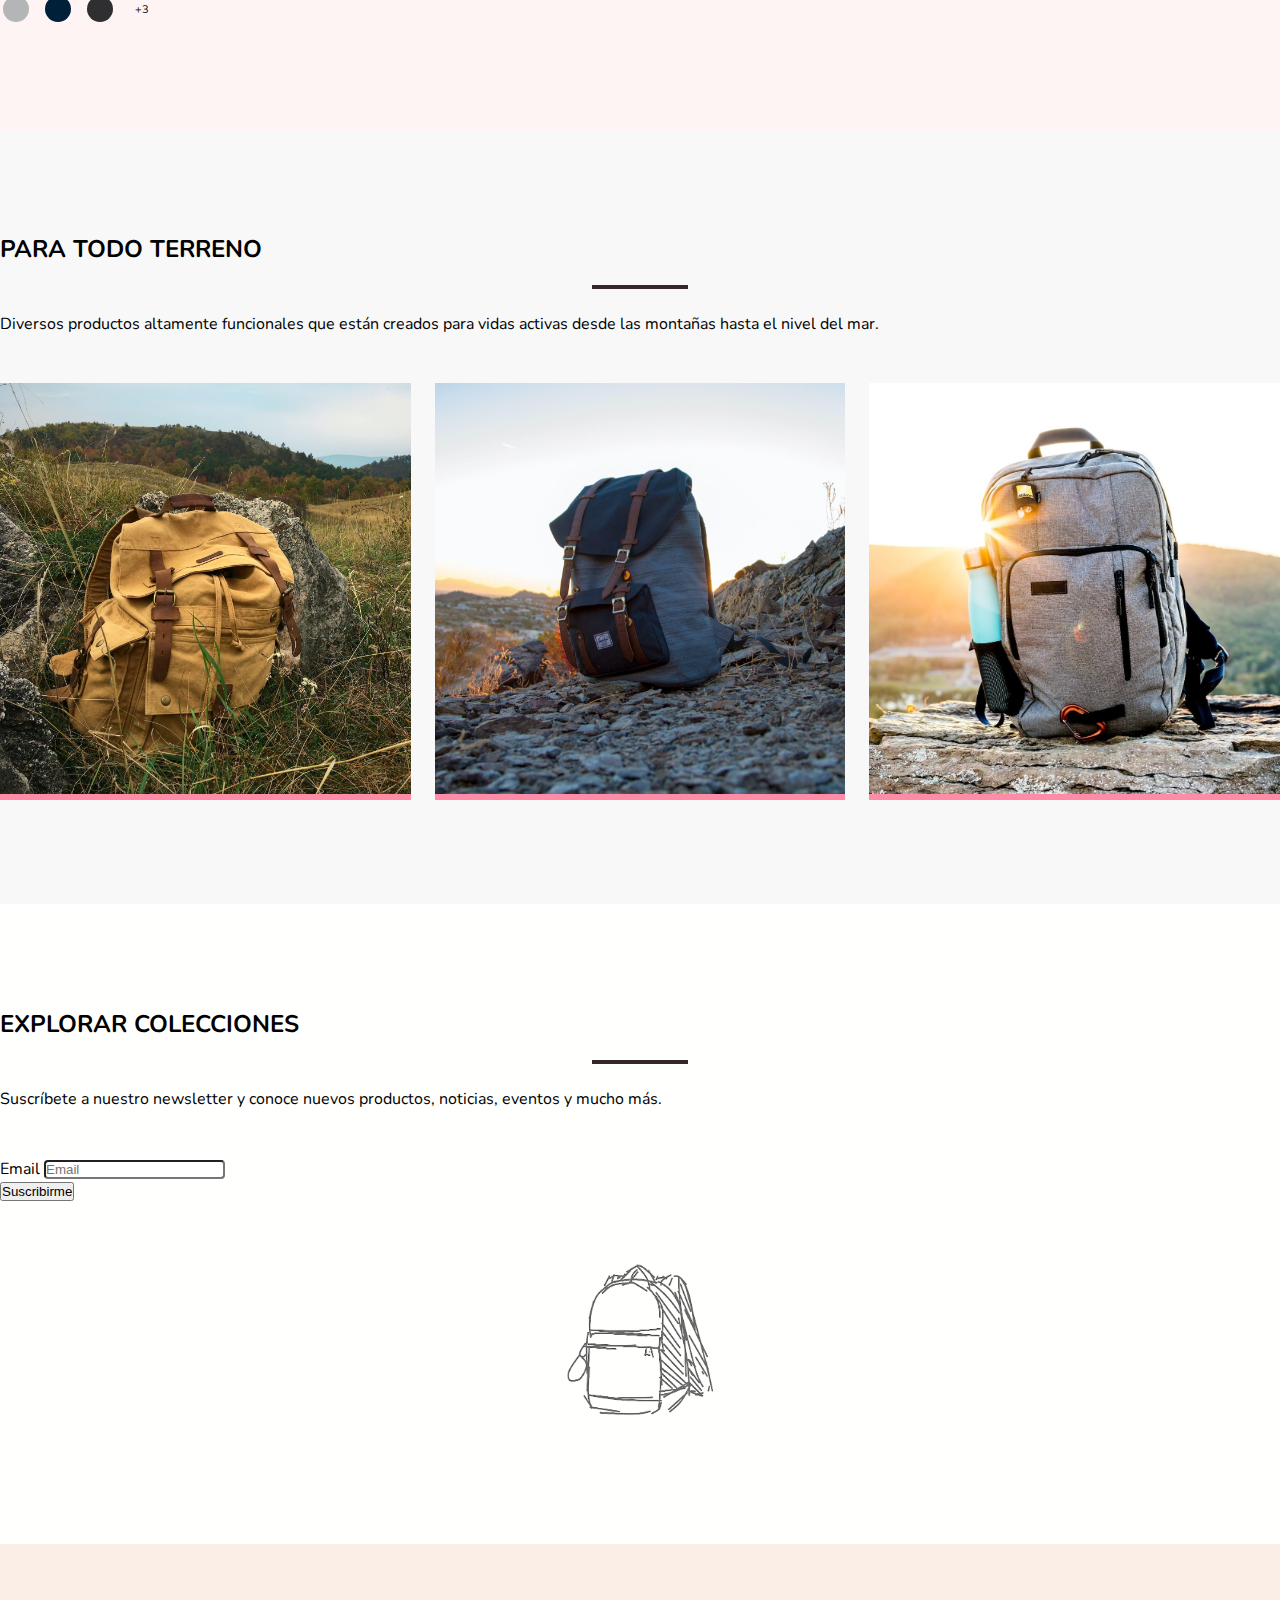
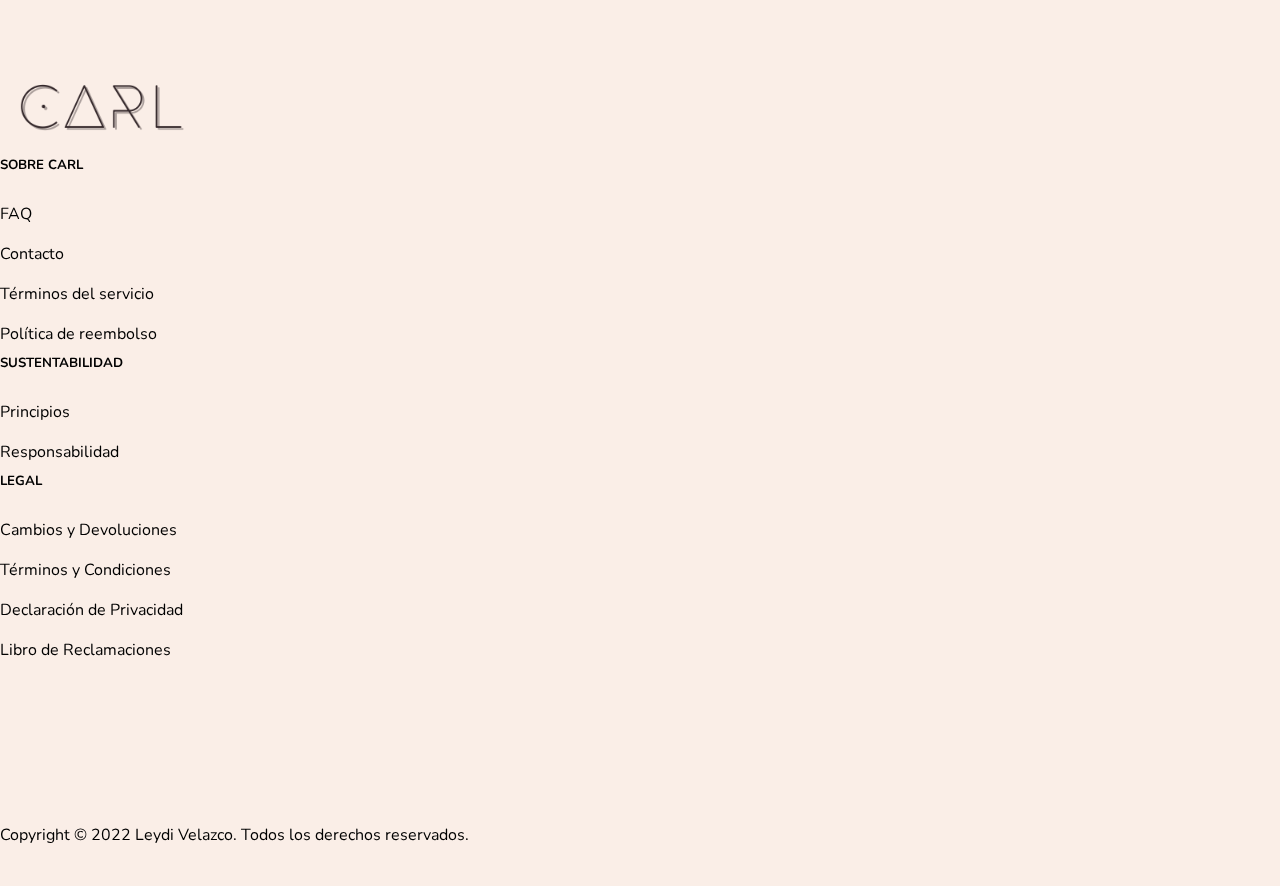
<file: pages/home/home.html>
<!DOCTYPE html>
<html lang="es">

<head>
    <meta charset="UTF-8" />
    <meta http-equiv="X-UA-Compatible" content="IE=edge" />
    <meta name="viewport" content="width=device-width, initial-scale=1.0" />
    <title>Carl Backpack Shop</title>
    <link rel="preconnect" href="https://fonts.googleapis.com" />
    <link rel="preconnect" href="https://fonts.gstatic.com" crossorigin />

    <link href="https://fonts.googleapis.com/css2?family=Nunito:wght@300;400;500;600;700;800;900;1000&display=swap"
        rel="stylesheet" />
    <link rel="stylesheet" href="https://cdnjs.cloudflare.com/ajax/libs/font-awesome/6.2.0/css/all.min.css"
        integrity="sha512-xh6O/CkQoPOWDdYTDqeRdPCVd1SpvCA9XXcUnZS2FmJNp1coAFzvtCN9BmamE+4aHK8yyUHUSCcJHgXloTyT2A=="
        crossorigin="anonymous" referrerpolicy="no-referrer" />
    <link rel="stylesheet" href="https://cdn.jsdelivr.net/npm/bootstrap@4.6.2/dist/css/bootstrap.min.css"
        integrity="sha384-xOolHFLEh07PJGoPkLv1IbcEPTNtaed2xpHsD9ESMhqIYd0nLMwNLD69Npy4HI+N" crossorigin="anonymous">
    <link rel="stylesheet" href="https://bootswatch.com/5/lux/bootstrap.min.css" />
    <link rel="stylesheet" href="../../style.css" />
</head>

<body class="container-fluid">
    <header class=" header row">
        <div class="col-11 col-sm-10 col-md-10 col-lg-10 col-xl-9 col-ccl-9 mx-auto">
            <div class="row header__content justify-content-between align-items-center">
                <div class="col-2 col-sm-2 col-md-2 pl-0 navbar__bar">
                    <button class="navbar__barButton">
                        <i class="fa-solid fa-bars navbar__iconMenu"></i>
                    </button>
                </div>
                <div class="col-8 col-sm-8 col-md-2 col-lg-2 col-xl-2 pl-0 text-left navbar__logoContainer">
                    <img class="navbar__logo" id="homeLink" src="../../assets/favicon/logo.png" alt="E-commerce Carl logo" width="150" />
                </div>
                
                <nav class="col-8 col-md-8 col-lg-9 col-xl-8 col-ccl-9 navbar navbar__collapse d-flex justify-content-center align-items-center navbar__container">
                    <ul class="navbar-nav navbar__direction navbar__wrapper d-flex justify-content-center align-items-center">
                        <li id="backpackLink" class="nav-item"><a class="nav-link" href="#">Backpacks</a></li>
                        <li id="lunchboxLink" class="nav-item"><a class="nav-link" href="#">Loncheras</a></li>
                        <li id="pencilCaseLink" class="nav-item"> <a class="nav-link" href="#">Cartucheras</a></li>
                        <li id="rucksackLink" class="nav-item"><a class="nav-link" href="#">Mochilas</a></li>
                        <li id="allLink" class="nav-item"><a class="nav-link" href="#">All</a></li>
                        <li id="aboutLink" class="nav-item"><a class="nav-link" href="#">Sobre Carl</a></li>
                    </ul>
                </nav>
                <div class="col-2 col-sm-2 col-md-2 col-lg-1 col-xl-2 col-ccl-1">
                    <div class="row align-items-center justify-content-center">
                        <div class="col-4 col-ccl-6 pr-0 navbar__iconContainer">
                            <a class="text-decoration-none d-flex align-items-center navbar__iconWrapper" href="#">
                                <i class="fa-solid fa-magnifying-glass navbar__iconSearch"></i>
                            </a>
                        </div>
                        <div class="col-8 col-ccl-6 pr-0 navbar__iconContainer">
                            <a id="cartLink" class="text-decoration-none d-flex align-items-center navbar__iconWrapper header__bagContainer" href="#">
                                <i class="fa-solid fa-bag-shopping navbar__iconCart"></i>
                                <span class="navbar__textCart">Mi carrito</span>
                            </a>
                        </div>
                    </div>
                </div>
            </div>
        </div>

    </header>

    <section class="hero row">
        <div class="col-12 px-0">
            <div id="carouselFade" class="carousel slide carousel-fade" data-ride="carousel">
                <div class="carousel-inner">
                    <div class="carousel-item active">
                        <img src="../../assets/images/hero-1.jpg" class="d-block w-100 hero__image" alt="Image showing people carrying backpacks for sale."
                            width="1200">
                    </div>
                    <div class="carousel-item">
                        <img src="../../assets/images/hero-2.jpg" class="d-block w-100 hero__image" alt="Image showing people carrying backpacks for sale."
                            width="1200">
                    </div>
                    <div class="carousel-item">
                        <img src="../../assets/images/hero-3.jpg" class="d-block w-100 hero__image" alt="Image showing people carrying backpacks for sale."
                            width="1200">
                    </div>
                </div>
                <button class="carousel-control-prev hero__buttonPrev" type="button" data-target="#carouselFade"
                    data-slide="prev">
                    <span class="carousel-control-prev-icon" aria-hidden="true"></span>
                    <span class="sr-only">Anterior</span>
                </button>
                <button class="carousel-control-next hero__buttonNext" type="button" data-target="#carouselFade"
                    data-slide="next">
                    <span class="carousel-control-next-icon" aria-hidden="true"></span>
                    <span class="sr-only">Siguiente</span>
                </button>
            </div>
        </div>
        <div class="hero__buttonPrincipalContainer">
            <button class="btn btn-primary hero__buttonPrincipal">
                <span>VER TODO</span>
            </button>
        </div>
    </section>

    <section class="collection section row">
        <div class="col-8 mx-auto">
            <div class="row">
                <div class="col-12">
                    <div class="row">
                        <div class="col-6 mx-auto">
                            <div class="collection__info section__info">
                                <h2 class="text-center section__title section__titleDecoration">EXPLORAR COLECCIONES</h2>
                                <p class="text-center section__description">Productos para una vida de recuerdos. Acércate a la naturaleza con Carl y experimenta la naturaleza como lo hacemos nosotros.</p>
                            </div>
                        </div>
                    </div>
                    <div class="row">
                        <div class="col-12">
                            <div class="collection__galleryContainer">
                                <div class="collection__galleryWrapper collection__galleryWrapper--one">
                                    <div class="collection__galleryContent">
                                        <img class="collection__galleryContent--image"
                                            src="../../assets/images/collection/collection-1.jpg" alt="Backpack image" width="500">
                                    </div>
                                    <div class="collection__galleryButtonContainer">
                                        <button class="btn btn-light collection__galleryButton" id="buttonBackpack">
                                            <span>BACKPACKS</span>
                                        </button>
                                    </div>
                                </div>
                                <div class="collection__galleryWrapper collection__galleryWrapper--two">
                                    <div class="collection__galleryContent">
                                        <img class="collection__galleryContent--image"
                                            src="../../assets/images/collection/collection-4.jpg" alt="Backpack image" width="500">
                                    </div>
                                    <div class="collection__galleryButtonContainer">
                                        <button class="btn btn-light collection__galleryButton" id="buttonLunchBox">
                                            <span>LONCHERAS</span>
                                        </button>
                                    </div>
                                </div>
                                <div class="collection__galleryWrapper collection__galleryWrapper--three">
                                    <div class="collection__galleryContent">
                                        <img class="collection__galleryContent--image"
                                            src="../../assets/images/collection/collection-3.jpg" alt="Backpack image" width="500">
                                    </div>
                                    <div class="collection__galleryButtonContainer">
                                        <button class="btn btn-light collection__galleryButton" id="buttonBag">
                                            <span>MOCHILAS</span>
                                        </button>
                                    </div>
                                </div>
                            </div>
                        </div>
                    </div>

                </div>
            </div>
        </div>
    </section>

    <section class="productList section row">
        <div class="col-8 mx-auto">
            <div class="row d-none">
                <div class="col-12">
                    <h2 class="text-center">PRODUCTOS</h2>
                </div>
            </div>
            <div  id="productListCards" class="row productList__cardListContainer justify-content-center align-items-center">
                <!-- <div class="col-3">
                    <div class="row">
                        <div class="col-12 d-flex flex-column justify-content-center productList__cardContainer">
                            <div class="row">
                                <div class="col-12 productList__imageGeneralContainer">
                                    <div class="productList__imageContainer--one">
                                        <img class="productList__image productList__image--one" src="../../assets/images/product/product-image-1.png"
                                            alt="Carl product" width="250">
                                    </div>
                                    <div class="col-12 productList__imageContainer--two">
                                        <img class="productList__image productList__image--two" src="../../assets/images/product/product-image-2.png"
                                            alt="Carl product" width="250">
                                    </div>
                                    <div class="col-12 productList__buttonContainer">
                                        <button class="btn btn-primary productList__button" href="../product/product.html">
                                            <span>AGREGAR</span>
                                        </button>
                                    </div>
                                </div>
                            </div>
                            <div class="row">
                                <div class="col-12">
                                    <h3 class="productList__titleProduct">MOCHILA SEOUL MINI</h3>
                                </div>
                            </div>
                            <div class="row">
                                <div class="col-12 productList__priceProductContainer">
                                    <span class="productList__priceProduct">S/399.00</span>
                                </div>
                            </div>
                            <div class="row">
                                <div class="col-12 productList__colorContainer">
                                    <div class="productList__itemContainer">
                                        <div class="productList__itemWrapper productList__itemWrapper--one">
                                            <div class="productList__itemColor productList__itemColor--one"></div>
                                        </div>
                                        <div class="productList__itemWrapper">
                                            <div class="productList__itemColor productList__itemColor--two"></div>
                                        </div>
                                        <div class="productList__itemWrapper">
                                            <div class="productList__itemColor productList__itemColor--three"></div>
                                        </div>
                                        <div class="productList__itemWrapper">
                                            <span class="productList__itemTextQuantity">+28</span>
                                        </div>
                                    </div>
                                </div>
                            </div>
                        </div>
                    </div>
                </div>
                
                <div class="col-3">
                    <div class="row">
                        <div class="col-12 d-flex flex-column justify-content-center productList__cardContainer">
                            <div class="row">
                                <div class="col-12 productList__imageGeneralContainer">
                                    <div class="productList__imageContainer--one">
                                        <img class="productList__image productList__image--one" src="../../assets/images/product/product-image-1.png"
                                            alt="Carl product" width="250">
                                    </div>
                                    <div class="col-12 productList__imageContainer--two">
                                        <img class="productList__image productList__image--two" src="../../assets/images/product/product-image-2.png"
                                            alt="Carl product" width="250">
                                    </div>
                                    <div class="col-12 productList__buttonContainer">
                                        <button class="btn btn-primary productList__button">
                                            <span>AGREGAR</span>
                                        </button>
                                    </div>
                                </div>
                            </div>
                            <div class="row">
                                <div class="col-12">
                                    <h3 class="productList__titleProduct">MOCHILA SEOUL MINI</h3>
                                </div>
                            </div>
                            <div class="row">
                                <div class="col-12 productList__priceProductContainer">
                                    <span class="productList__priceProduct">S/399.00</span>
                                </div>
                            </div>
                            <div class="row">
                                <div class="col-12 productList__colorContainer">
                                    <div class="productList__itemContainer">
                                        <div class="productList__itemWrapper productList__itemWrapper--one">
                                            <div class="productList__itemColor productList__itemColor--one"></div>
                                        </div>
                                        <div class="productList__itemWrapper">
                                            <div class="productList__itemColor productList__itemColor--two"></div>
                                        </div>
                                        <div class="productList__itemWrapper">
                                            <div class="productList__itemColor productList__itemColor--three"></div>
                                        </div>
                                        <div class="productList__itemWrapper">
                                            <span class="productList__itemTextQuantity">+28</span>
                                        </div>
                                    </div>
                                </div>
                            </div>
                        </div>
                    </div>
                </div>

                <div class="col-3">
                    <div class="row">
                        <div class="col-12 d-flex flex-column justify-content-center productList__cardContainer">
                            <div class="row">
                                <div class="col-12 productList__imageGeneralContainer">
                                    <div class="productList__imageContainer--one">
                                        <img class="productList__image productList__image--one" src="../../assets/images/product/product-image-1.png"
                                            alt="Carl product" width="250">
                                    </div>
                                    <div class="col-12 productList__imageContainer--two">
                                        <img class="productList__image productList__image--two" src="../../assets/images/product/product-image-2.png"
                                            alt="Carl product" width="250">
                                    </div>
                                    <div class="col-12 productList__buttonContainer">
                                        <button class="btn btn-primary productList__button">
                                            <span>AGREGAR</span>
                                        </button>
                                    </div>
                                </div>
                            </div>
                            <div class="row">
                                <div class="col-12">
                                    <h3 class="productList__titleProduct">MOCHILA SEOUL MINI</h3>
                                </div>
                            </div>
                            <div class="row">
                                <div class="col-12 productList__priceProductContainer">
                                    <span class="productList__priceProduct">S/399.00</span>
                                </div>
                            </div>
                            <div class="row">
                                <div class="col-12 productList__colorContainer">
                                    <div class="productList__itemContainer">
                                        <div class="productList__itemWrapper productList__itemWrapper--one">
                                            <div class="productList__itemColor productList__itemColor--one"></div>
                                        </div>
                                        <div class="productList__itemWrapper">
                                            <div class="productList__itemColor productList__itemColor--two"></div>
                                        </div>
                                        <div class="productList__itemWrapper">
                                            <div class="productList__itemColor productList__itemColor--three"></div>
                                        </div>
                                        <div class="productList__itemWrapper">
                                            <span class="productList__itemTextQuantity">+28</span>
                                        </div>
                                    </div>
                                </div>
                            </div>
                        </div>
                    </div>
                </div>

                <div class="col-3">
                    <div class="row">
                        <div class="col-12 d-flex flex-column justify-content-center productList__cardContainer">
                            <div class="row">
                                <div class="col-12 productList__imageGeneralContainer">
                                    <div class="productList__imageContainer--one">
                                        <img class="productList__image productList__image--one" src="../../assets/images/product/product-image-1.png"
                                            alt="Carl product" width="250">
                                    </div>
                                    <div class="col-12 productList__imageContainer--two">
                                        <img class="productList__image productList__image--two" src="../../assets/images/product/product-image-2.png"
                                            alt="Carl product" width="250">
                                    </div>
                                    <div class="col-12 productList__buttonContainer">
                                        <button class="btn btn-primary productList__button">
                                            <span>AGREGAR</span>
                                        </button>
                                    </div>
                                </div>
                            </div>
                            <div class="row">
                                <div class="col-12">
                                    <h3 class="productList__titleProduct">MOCHILA SEOUL MINI</h3>
                                </div>
                            </div>
                            <div class="row">
                                <div class="col-12 productList__priceProductContainer">
                                    <span class="productList__priceProduct">S/399.00</span>
                                </div>
                            </div>
                            <div class="row">
                                <div class="col-12 productList__colorContainer">
                                    <div class="productList__itemContainer">
                                        <div class="productList__itemWrapper productList__itemWrapper--one">
                                            <div class="productList__itemColor productList__itemColor--one"></div>
                                        </div>
                                        <div class="productList__itemWrapper">
                                            <div class="productList__itemColor productList__itemColor--two"></div>
                                        </div>
                                        <div class="productList__itemWrapper">
                                            <div class="productList__itemColor productList__itemColor--three"></div>
                                        </div>
                                        <div class="productList__itemWrapper">
                                            <span class="productList__itemTextQuantity">+28</span>
                                        </div>
                                    </div>
                                </div>
                            </div>
                        </div>
                    </div>
                </div> -->
            </div>
        </div>
    </section>

    <section class="about section row">
        <div class="col-8 mx-auto">
            <div class="row">
                <div class="col-12">
                    <div class="row">
                        <div class="col-6 mx-auto">
                            <div class="about__info section__info">
                                <h2 class="text-center section__title section__titleDecoration">PARA TODO TERRENO</h2>
                                <p class="text-center section__description">Diversos productos altamente funcionales que están creados para vidas activas desde las montañas hasta el nivel del mar.</p>
                            </div>
                        </div>
                    </div>
                    <div class="row">
                        <div class="col-12">
                            <div class="about__galleryContainer">
                                <div class="about__galleryWrapper about__galleryWrapper--one">
                                    <div class="about__galleryContent">
                                        <img class="about__galleryContent--image" src="../../assets/images/about-6.jpg"
                                            alt="Backpack image" width="500">
                                    </div>
                                    <div class="about__galleryButtonContainer">
                                        <div class="about__galleryButtonWrapper">
                                            <button class="btn btn-light about__galleryButton">
                                                <span>CARL: LA HISTORIA</span>
                                            </button>
                                        </div>
                                    </div>
                                </div>
                                <div class="about__galleryWrapper about__galleryWrapper--two">
                                    <div class="about__galleryContent">
                                        <img class="about__galleryContent--image" src="../../assets/images/about-2.jpg"
                                            alt="Backpack image" width="500">
                                    </div>
                                    <div class="about__galleryButtonContainer">
                                        <div class="about__galleryButtonWrapper">
                                            <button class="btn btn-light about__galleryButton">
                                                <span>CMAN-4000</span>
                                            </button>
                                        </div>
                                    </div>
                                </div>
                                <div class="about__galleryWrapper about__galleryWrapper--three">
                                    <div class="about__galleryContent">
                                        <img class="about__galleryContent--image" src="../../assets/images/about-4.jpg"
                                            alt="Backpack image" width="500">
                                    </div>
                                    <div class="about__galleryButtonContainer">
                                        <div class="about__galleryButtonWrapper">
                                            <button class="btn btn-light about__galleryButton">
                                                <span>CONSEJOS PARA CUIDADO</span>
                                            </button>
                                        </div>
                                    </div>
                                </div>
                            </div>
                        </div>
                    </div>
                </div>
            </div>
        </div>
    </section>

    <section class="contact section row">
        <div class="col-8 mx-auto">
            <div class="row">
                <div class="col-12">
                    <div class="row">
                        <div class="col-6 mx-auto">
                            <div class="contact__info section__info">
                                <h2 class="text-center section__title section__titleDecoration">EXPLORAR COLECCIONES</h2>
                                <p class="text-center section__description">Suscríbete a nuestro newsletter y conoce nuevos productos, noticias, eventos y mucho más.</p>
                            </div>
                        </div>
                        <div class="col-12">
                            <form>
                                <div  class="form-row align-items-center justify-content-center contact__formContainer">
                                    <div class="col-4 contact__emailInputContainer">
                                        <label for="inputEmail" class="sr-only">Email</label>
                                      <input type="email" class="form-control contact__emailInput" id="inputEmail" placeholder="Email">
                                    </div>
                                    <div class="col-auto contact__emailButtonContainer">
                                        <button type="submit" class="btn btn-primary contact__emailButton">Suscribirme</button>
                                    </div>
                                </div>
                            </form>
                        </div>
                    </div>
                </div>

                <div class="col-12 contact__drawingContainer">
                    <div class="contact__imageContainer">
                        <img class="contact__image" src="../../assets/images/backpack-drawing.png" alt="Backpack drawing image" width="152">
                    </div>
                </div>
            </div>
        </div>
    </section>

    <footer class="footer row">
        <div class="col-8 mx-auto">
            <div class="row">
                <div class="col-3">
                    <img width="200" class="footer__logo" src="../../assets/favicon/logo.png" alt="E-commerce Carl logo" />
                </div>
                <div class="col-3">
                    <h5 class="footer__title">SOBRE CARL</h5>
                    <ul class="footer__list">
                        <li class="footer__listItem">FAQ</li>
                        <li class="footer__listItem">Contacto</li>
                        <li class="footer__listItem">Términos del servicio</li>
                        <li class="footer__listItem">Política de reembolso</li>
                    </ul>
                </div>
                <div class="col-3">
                    <h5 class="footer__title">SUSTENTABILIDAD</h5>
                    <ul class="footer__list">
                        <li class="footer__listItem">Principios</li>
                        <li class="footer__listItem">Responsabilidad</li>
                    </ul>
                </div>
                <div class="col-3">
                    <h5 class="footer__title">LEGAL</h5>
                    <ul class="footer__list">
                        <li class="footer__listItem">Cambios y Devoluciones</li>
                        <li class="footer__listItem">Términos y Condiciones</li>
                        <li class="footer__listItem">Declaración de Privacidad</li>
                        <li class="footer__listItem"><i class="footer__listItem--icon fa-solid fa-book-open"></i> Libro
                            de Reclamaciones</li>
                    </ul>
                </div>
            </div>
            <div class="row footer__payment">
                <div class="col-12">
                    <i class="footer__paymentMethod fa-brands fa-cc-visa"></i>
                    <i class="footer__paymentMethod fa-brands fa-cc-mastercard"></i>
                    <i class="footer__paymentMethod fa-brands fa-cc-amex"></i>
                    <i class="footer__paymentMethod fa-brands fa-cc-diners-club"></i>
                </div>
            </div>
            <div class="row">
                <p class="text-center">
                    Copyright &copy; 2022 Leydi Velazco. Todos los derechos reservados.
                </p>
            </div>
        </div>
    </footer>

    <script src="https://cdn.jsdelivr.net/npm/jquery@3.5.1/dist/jquery.slim.min.js"
        integrity="sha384-DfXdz2htPH0lsSSs5nCTpuj/zy4C+OGpamoFVy38MVBnE+IbbVYUew+OrCXaRkfj"
        crossorigin="anonymous"></script>
    <script src="https://cdn.jsdelivr.net/npm/bootstrap@4.6.2/dist/js/bootstrap.bundle.min.js"
        integrity="sha384-Fy6S3B9q64WdZWQUiU+q4/2Lc9npb8tCaSX9FK7E8HnRr0Jz8D6OP9dO5Vg3Q9ct"
        crossorigin="anonymous"></script>
    <script src="../../data/backpacks-data.js" type="module"></script>
    <script src="../../data/bag-data.js" type="module"></script>
    <script src="../../data/cartridgebox-data.js" type="module"></script>
    <script src="../../data/lunchbox-data.js" type="module"></script>
    <script src="../../utils/redirect.util.js" type="module"></script>
    <script src="../../utils/storage.utils.js" type="module"></script>
    <script src="../../components/header/header.js" type="module"></script>
    <script src="./home.js" type="module"></script>
</body>

</html>
</file>
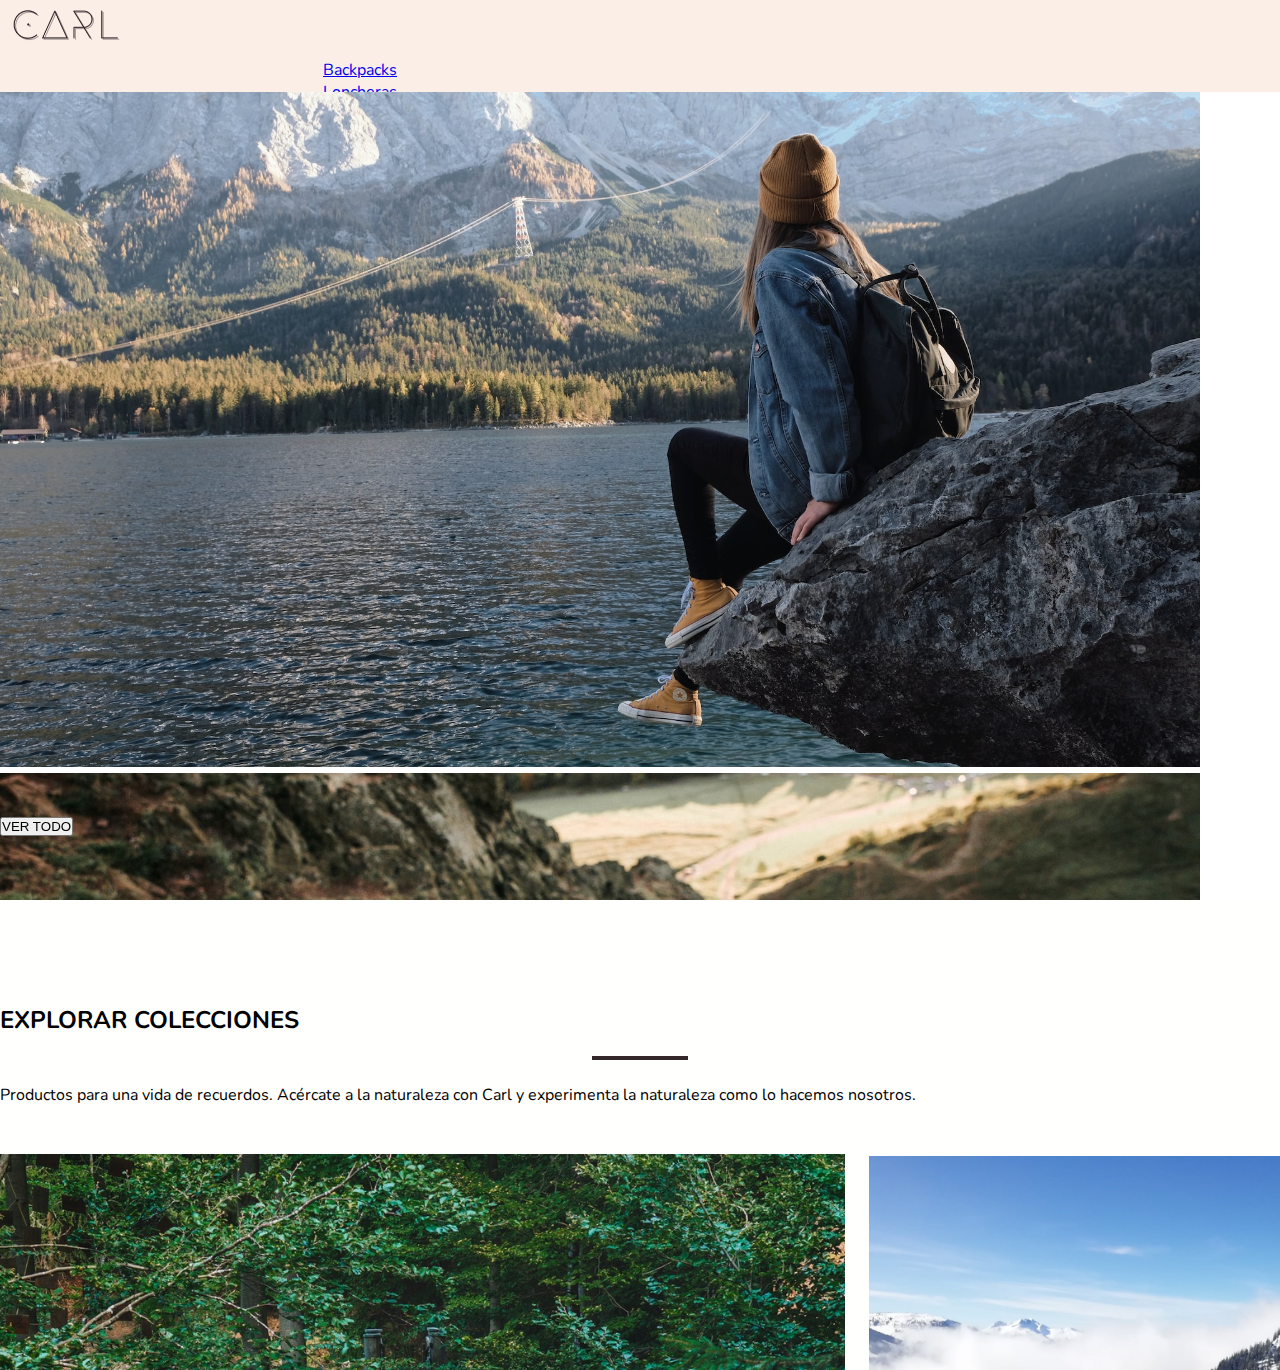
<file: pages/product/product.html>
<!DOCTYPE html>
<html lang="es">

<head>
  <meta charset="UTF-8" />
  <meta http-equiv="X-UA-Compatible" content="IE=edge" />
  <meta name="viewport" content="width=device-width, initial-scale=1.0" />
  <title>PRODUCTOS — Carl Backpack Shop </title>
  <link rel="preconnect" href="https://fonts.googleapis.com" />
  <link rel="preconnect" href="https://fonts.gstatic.com" crossorigin />

  <link href="https://fonts.googleapis.com/css2?family=Nunito:wght@300;400;500;600;700;800;900;1000&display=swap"
    rel="stylesheet" />
  <link rel="stylesheet" href="https://cdnjs.cloudflare.com/ajax/libs/font-awesome/6.2.0/css/all.min.css"
    integrity="sha512-xh6O/CkQoPOWDdYTDqeRdPCVd1SpvCA9XXcUnZS2FmJNp1coAFzvtCN9BmamE+4aHK8yyUHUSCcJHgXloTyT2A=="
    crossorigin="anonymous" referrerpolicy="no-referrer" />
  <link rel="stylesheet" href="https://cdn.jsdelivr.net/npm/bootstrap@4.6.2/dist/css/bootstrap.min.css"
    integrity="sha384-xOolHFLEh07PJGoPkLv1IbcEPTNtaed2xpHsD9ESMhqIYd0nLMwNLD69Npy4HI+N" crossorigin="anonymous" />
  <link rel="stylesheet" href="https://bootswatch.com/5/lux/bootstrap.min.css" />
  <link rel="stylesheet" href="../../style.css" />
</head>

<body class="container-fluid">
  <header class=" header row">
    <div class="col-11 col-sm-10 col-md-10 col-lg-10 col-xl-9 col-ccl-9 mx-auto">
        <div class="row header__content justify-content-between align-items-center">
            <div class="col-2 col-sm-2 col-md-2 pl-0 navbar__bar">
                <button class="navbar__barButton">
                    <i class="fa-solid fa-bars navbar__iconMenu"></i>
                </button>
            </div>
            <div class="col-8 col-sm-8 col-md-2 col-lg-2 col-xl-2 pl-0 text-left navbar__logoContainer">
                <img class="navbar__logo" id="homeLink" src="../../assets/favicon/logo.png" alt="E-commerce Carl logo" width="150" />
            </div>
            
            <nav class="col-8 col-md-8 col-lg-9 col-xl-8 col-ccl-9 navbar navbar__collapse d-flex justify-content-center align-items-center navbar__container">
                <ul class="navbar-nav navbar__direction navbar__wrapper d-flex justify-content-center align-items-center">
                    <li id="backpackLink" class="nav-item"><a class="nav-link" href="#">Backpacks</a></li>
                    <li id="lunchboxLink" class="nav-item"><a class="nav-link" href="#">Loncheras</a></li>
                    <li id="pencilCaseLink" class="nav-item"> <a class="nav-link" href="#">Cartucheras</a></li>
                    <li id="rucksackLink" class="nav-item"><a class="nav-link" href="#">Mochilas</a></li>
                    <li id="allLink" class="nav-item"><a class="nav-link" href="#">All</a></li>
                    <li id="aboutLink" class="nav-item"><a class="nav-link" href="#">Sobre Carl</a></li>
                </ul>
            </nav>
            <div class="col-2 col-sm-2 col-md-2 col-lg-1 col-xl-2 col-ccl-1">
                <div class="row align-items-center justify-content-center">
                    <div class="col-4 col-ccl-6 pr-0 navbar__iconContainer">
                        <a class="text-decoration-none d-flex align-items-center navbar__iconWrapper" href="#">
                            <i class="fa-solid fa-magnifying-glass navbar__iconSearch"></i>
                        </a>
                    </div>
                    <div class="col-8 col-ccl-6 pr-0 navbar__iconContainer">
                        <a id="cartLink" class="text-decoration-none d-flex align-items-center navbar__iconWrapper header__bagContainer" href="#">
                            <i class="fa-solid fa-bag-shopping navbar__iconCart"></i>
                            <span class="navbar__textCart">Mi carrito</span>
                        </a>
                    </div>
                </div>
            </div>
        </div>
    </div>

</header>


  <section class="product section row justify-content-center">
    <div class="col-8">
      <div class="row product__options">
        <div class="col-6">
          <div class="row">
            <div class="col-12">
              <div class="product__imageGeneralContainer">
                <div class="product__imageContainer product__imageContainer--one">
                  <img id="mainImageProduct" src="../../assets/images/placeholder-image.jpg"
                    class="product__imageProduct product__imagePrincipal" alt="Carl product" width="250" />
                </div>
                <div class="product__imageContainer product__imageContainer--two">
                  <img id="secondaryImageProduct" src="../../assets/images/placeholder-image.jpg"
                    class="product__imageProduct product__imagePrincipal" alt="Carl product" width="250" />
                </div>
              </div>
            </div>
          </div>
          <div class="row product__images">
            <div id="productImagesContainer" class="col-12 d-flex product__imageProductContainer">
              <!-- <div class="product__imageProductWrapper">
                <img src="../../assets/images/product/product-image-1.png" alt="Carl product"
                  class="product__imageProduct" width="150" />
              </div>
              <div class="product__imageProductWrapper">
                <img src="../../assets/images/product/product-image-2.png" alt="Carl product"
                  class="product__imageProduct product__imageProductAnimation" width="150" />
              </div>
              <div class="product__imageProductWrapper">
                <img src="../../assets/images/product/product-image-3.png" alt="Carl product"
                  class="product__imageProduct product__imageProductAnimation" width="150" />
              </div>
              <div class="product__imageProductWrapper">
                <img src="../../assets/images/product/product-image-4.png" alt="Carl product"
                  class="product__imageProduct product__imageProductAnimation" width="150" />
              </div>
              <div class="product__imageProductWrapper">
                <img src="../../assets/images/product/product-image-5.png" alt="Carl product"
                  class="product__imageProduct product__imageProductAnimation" width="150" />
              </div> -->
            </div>
          </div>
        </div>
        <div class="col-6 product__detailContainer">
          <div class="row product__titleContainer">
            <div class="col-12">
              <h3 id="titleProduct">MOCHILA CLASSIC</h3>
            </div>
          </div>
          <div class="row product__priceContainer">
            <div class="col-12">
              <h4 id="priceProduct">S/ 399.00</h4>
            </div>
          </div>
          <div class="row">
            <div class="col-12">
              <p id="colorProduct">COLOR: LIGHT OAK</p>
            </div>
          </div>
          <div class="row">
            <div id="productColors" class="col-8 d-flex flex-wrap">
              <!-- <div class="product__colorContainer">
                <div class="product__color"></div>
              </div> -->
            </div>
          </div>
          <div class="row">
            <div class="col-12">
              <p>CANTIDAD</p>
            </div>
          </div>
          <div class="row">
            <div class="col-3">
              <div class="input-group product__quantity">
                <div id="buttonDeleteProduct" class="input-group-prepend product__buttonQuantityContainer">
                  <div class="input-group-text product__buttonQuantity">
                    <i class="fa-solid fa-minus"></i>
                  </div>
                </div>
                <input id="quantityProduct" value="1" readonly type="text" class="form-control product__inputQuantity" />
                <div id="buttonAddProduct" class="input-group-append product__buttonQuantityContainer">
                  <div class="input-group-text product__buttonQuantity">
                    <i class="fa-solid fa-plus"></i>
                  </div>
                </div>
              </div>
            </div>
            <div class="col-6">
              <button id="buttonOpenCartModal" class="btn btn-block btn-primary" data-toggle="modal" data-target="#modalProductToCard">
                AGREGAR AL CARRITO
              </button>
            </div>
          </div>
        </div>
      </div>
      <div class="row product__information">
        <div class="col-12">
          <div class="row product__description">
            <div class="col-4">
              <h6>DESCRIPCIÓN</h6>
            </div>
          </div>
          <div class="row">
            <div class="col-12">
              <p id="productDescription">
                Lorem ipsum dolor sit amet consectetur adipisicing elit.
                Reprehenderit ullam id impedit, corrupti quaerat magnam error
                deserunt quo vel labore cum recusandae. Provident cumque hic
                aspernatur. Blanditiis repellat provident ad. Lorem ipsum
                dolor sit amet consectetur adipisicing elit. Incidunt iusto,
                consequuntur a magnam repellat saepe modi ullam fugit
                voluptatibus placeat necessitatibus alias id veritatis tempore
                quo voluptate consectetur assumenda atque?. Lorem ipsum dolor
                sit, amet consectetur adipisicing elit. Voluptate aspernatur
                laboriosam esse, facere harum dolorem, ratione vero error fuga
                reiciendis quia! Porro rerum id ea nostrum nam alias nobis
                omnis!. Lorem ipsum dolor sit amet consectetur adipisicing
                elit. Qui temporibus est commodi aspernatur veritatis fugit
                nam, voluptatibus laudantium? Amet recusandae aliquid sunt
                quod laborum cupiditate eaque doloremque tempora molestiae
                aperiam!
              </p>
            </div>
          </div>
          <div class="row" id="productSizes">
            <!-- <div class="col-3">
              <h6>MEDIDAS</h6>
              <p>Lorem ipsum dolor sit amet.</p>
              <p>Lorem, ipsum dolor.</p>
            </div> -->
          </div>
          <div class="row" id="productMaterial">
            <!-- <div class="col-3">
              <h6>MATERIAL</h6>
              <p>Lorem ipsum dolor sit amet.</p>
            </div> -->
          </div>
        </div>
      </div>
    </div>
  </section>

  <footer class="footer row">
    <div class="col-8 mx-auto">
      <div class="row">
        <div class="col-3">
          <img width="200" class="footer__logo" src="../../assets/favicon/logo.png" alt="E-commerce Carl logo" />
        </div>
        <div class="col-3">
          <h5 class="footer__title">SOBRE CARL</h5>
          <ul class="footer__list">
            <li class="footer__listItem">FAQ</li>
            <li class="footer__listItem">Contacto</li>
            <li class="footer__listItem">Términos del servicio</li>
            <li class="footer__listItem">Política de reembolso</li>
          </ul>
        </div>
        <div class="col-3">
          <h5 class="footer__title">SUSTENTABILIDAD</h5>
          <ul class="footer__list">
            <li class="footer__listItem">Principios</li>
            <li class="footer__listItem">Responsabilidad</li>
          </ul>
        </div>
        <div class="col-3">
          <h5 class="footer__title">LEGAL</h5>
          <ul class="footer__list">
            <li class="footer__listItem">Cambios y Devoluciones</li>
            <li class="footer__listItem">Términos y Condiciones</li>
            <li class="footer__listItem">Declaración de Privacidad</li>
            <li class="footer__listItem">
              <i class="footer__listItem--icon fa-solid fa-book-open"></i>
              Libro de Reclamaciones
            </li>
          </ul>
        </div>
      </div>
      <div class="row footer__payment">
        <div class="col-12">
          <i class="footer__paymentMethod fa-brands fa-cc-visa"></i>
          <i class="footer__paymentMethod fa-brands fa-cc-mastercard"></i>
          <i class="footer__paymentMethod fa-brands fa-cc-amex"></i>
          <i class="footer__paymentMethod fa-brands fa-cc-diners-club"></i>
        </div>
      </div>
      <div class="row">
        <p class="text-center">
          Copyright &copy; 2022 Leydi Velazco. Todos los derechos reservados.
        </p>
      </div>
    </div>
  </footer>

  <!-- MODAL PRODUCTO AGREGADO A CARRITO  -->
  <div class="modal fade" id="modalProductToCard" data-backdrop="static" data-keyboard="false" tabindex="-1"
    aria-labelledby="staticBackdropLabel" aria-hidden="true">
    <div class="modal-dialog modal-dialog-centered modal-lg">
      <div class="modal-content">
        <div class="modal-header">
          <div class="d-flex align-items-center">
            <h5 class="mb-0"><strong>SU PEDIDO</strong></h5>
            <small class="mb-0 mx-2">|</small>
            <small id="quantityCartProducts" class="mb-0"><strong>EXISTE 1 PRODUCTO EN SU CARRITO</strong></small>
          </div>
          <button type="button" class="close" data-dismiss="modal" aria-label="Close">
            <span aria-hidden="true">&times;</span>
          </button>
        </div>
        <div class="modal-body">
          <div class="row">
            <div class="col-12">
              <div class="alert alert-dismissible alert-success">
                <small><strong id="nameCartProductAdded"><i class="fa-solid fa-bell"></i> MOCHILA CARL ART - Landsort</strong> - ha sido añadido
                  al carrito de la compra.</small>
              </div>
            </div>
          </div>
          <div class="row">
            <div class="col-12">
              <div class="card">
                <div class="card-body">
                  <div id="cartProductList">
                    <div class="row">
                      <div class="col-6">
                        <div class="row align-items-center">
                          <div class="col-2">
                            <i class="fa-solid fa-trash"></i>
                          </div>
                          <div class="col-4">
                            <img src="../../assets/images/placeholder-image.jpg" alt="Carl product" width="60">
                          </div>
                          <div class="col-6">
                            <h6><strong>MOCHILA CARL ART</strong></h6>
                            <h6>COLOR: LANDSWORK</h6>
                          </div>
                        </div>
                      </div>
                      <div class="col-6">
                        <div class="row align-items-center justify-content-center text-center">
                          <div class="col-3">
                            <small><strong>S/399.00</strong></small>
                          </div>
                          <div class="col-5">
                            <div class="row">
                              <div class="input-group modal__productQuantity">
                                <div class="input-group-prepend modal__productButtonQuantityContainer">
                                  <div class="input-group-text modal__productButtonQuantity">
                                    <i class="fa-solid fa-minus"></i>
                                  </div>
                                </div>
                                <input value="1" type="text" class="form-control modal__productInputQuantity" />
                                <div class="input-group-append modal__productButtonQuantityContainer">
                                  <div class="input-group-text modal__productButtonQuantity">
                                    <i class="fa-solid fa-plus"></i>
                                  </div>
                                </div>
                              </div>
                            </div>
                          </div>
                          <div class="col-4">
                            <small><strong>S/399.00</strong></small>
                          </div>
                        </div>
                      </div>
                    </div>
                  </div>
                  <div class="row">
                    <div class="col-12">
                      <p id="totalCartPrice" class="mb-0 text-right">TOTAL: S/399.00</p>
                    </div>
                  </div>
                  <div class="row">
                    <div class="col-6">
                      <button id="buttonGoToCheckout" class="btn btn-primary btn-block" >
                        IR A CHECKOUT
                      </button>
                    </div>
                    <div class="col-6">
                      <button id="buttonGoToAllProducts" class="btn btn-secondary btn-block">
                        SEGUIR COMPRANDO
                      </button>
                    </div>
                  </div>
                </div>
              </div>
            </div>
          </div>
        </div>
        <!-- <div class="modal-footer">
          <button type="button" class="btn btn-secondary" data-dismiss="modal">Close</button>
          <button type="button" class="btn btn-primary">Understood</button>
        </div> -->
      </div>
    </div>
  </div>


  <script src="https://cdn.jsdelivr.net/npm/jquery@3.5.1/dist/jquery.slim.min.js"
    integrity="sha384-DfXdz2htPH0lsSSs5nCTpuj/zy4C+OGpamoFVy38MVBnE+IbbVYUew+OrCXaRkfj"
    crossorigin="anonymous"></script>
  <script src="https://cdn.jsdelivr.net/npm/bootstrap@4.6.2/dist/js/bootstrap.bundle.min.js"
    integrity="sha384-Fy6S3B9q64WdZWQUiU+q4/2Lc9npb8tCaSX9FK7E8HnRr0Jz8D6OP9dO5Vg3Q9ct"
    crossorigin="anonymous"></script>
    <script src="../../utils/redirect.util.js" type="module"></script>
    <script src="../../utils/storage.utils.js" type="module"></script>
    <script src="../../components/modal/modal.js" type="module"></script>
    <script src="../../components/header/header.js" type="module"></script>
    <script src="./product.js" type="module"></script>
</body>

</html>
</file>
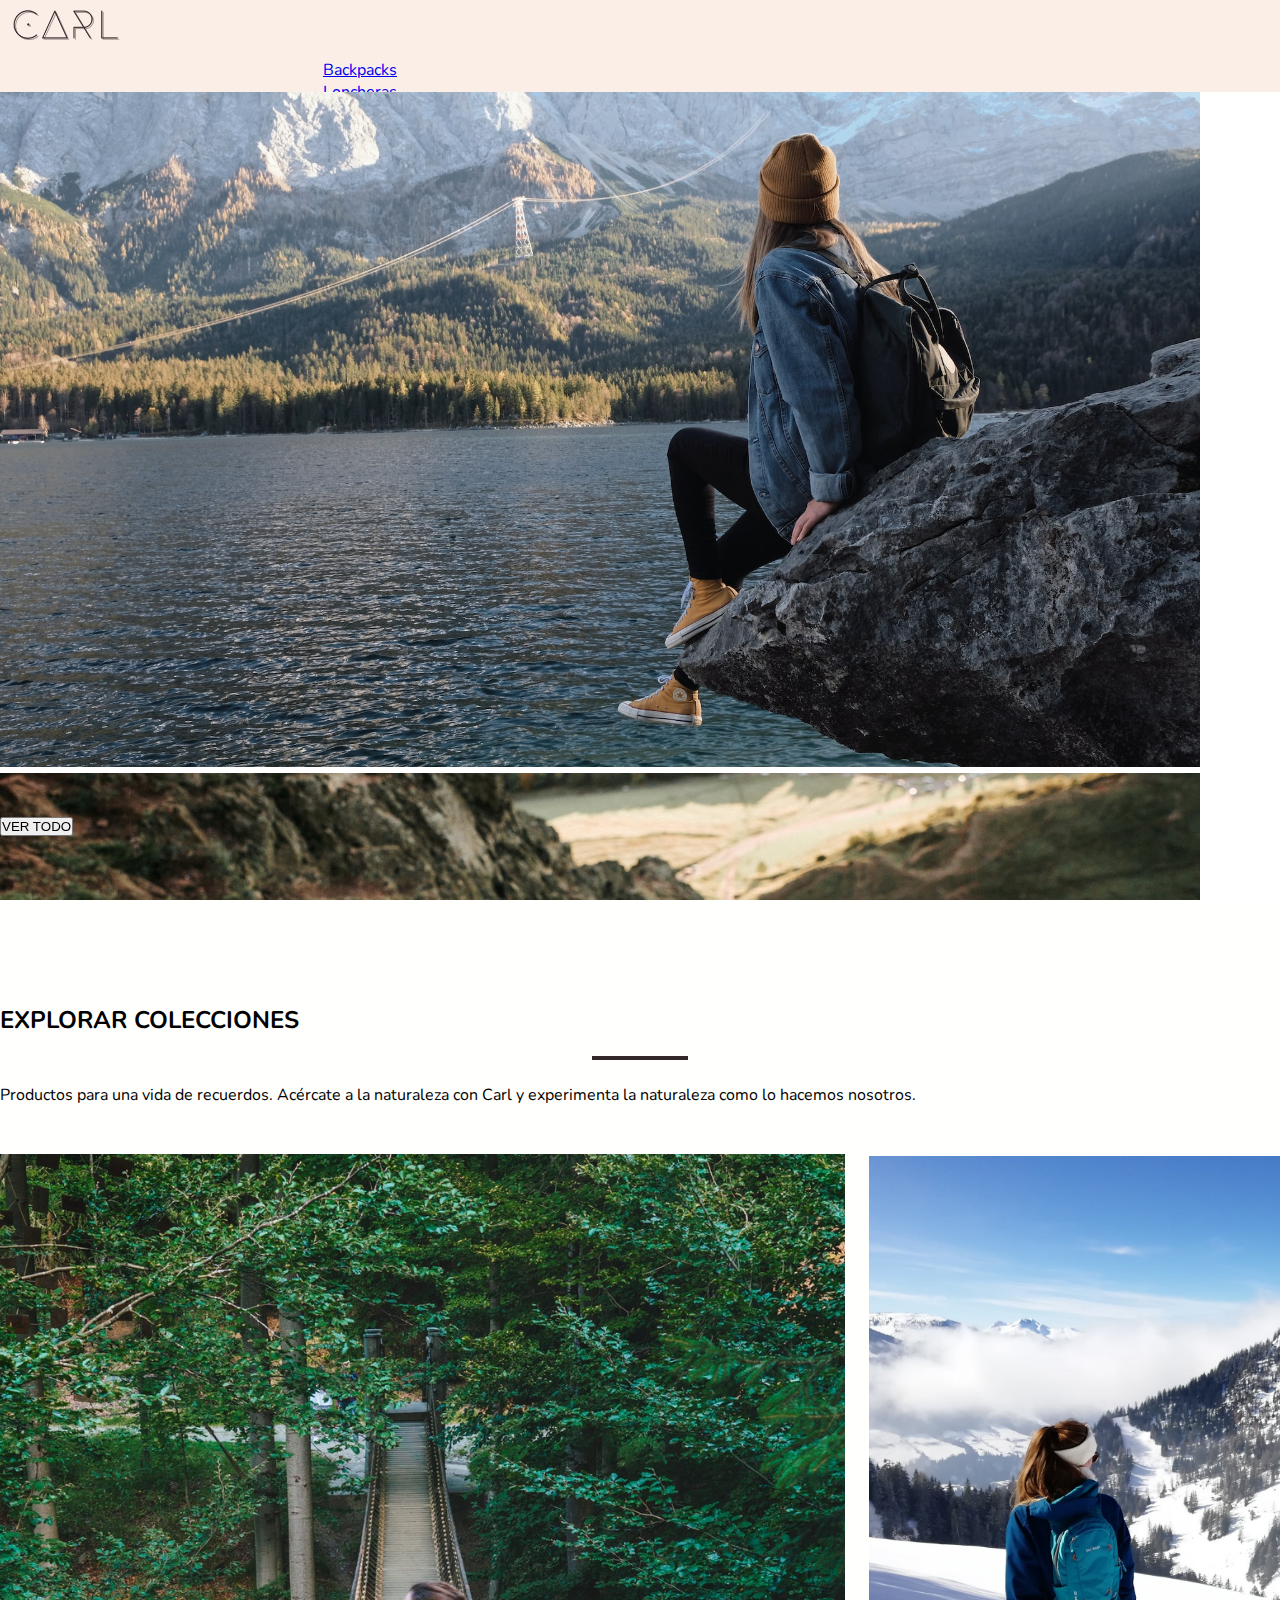
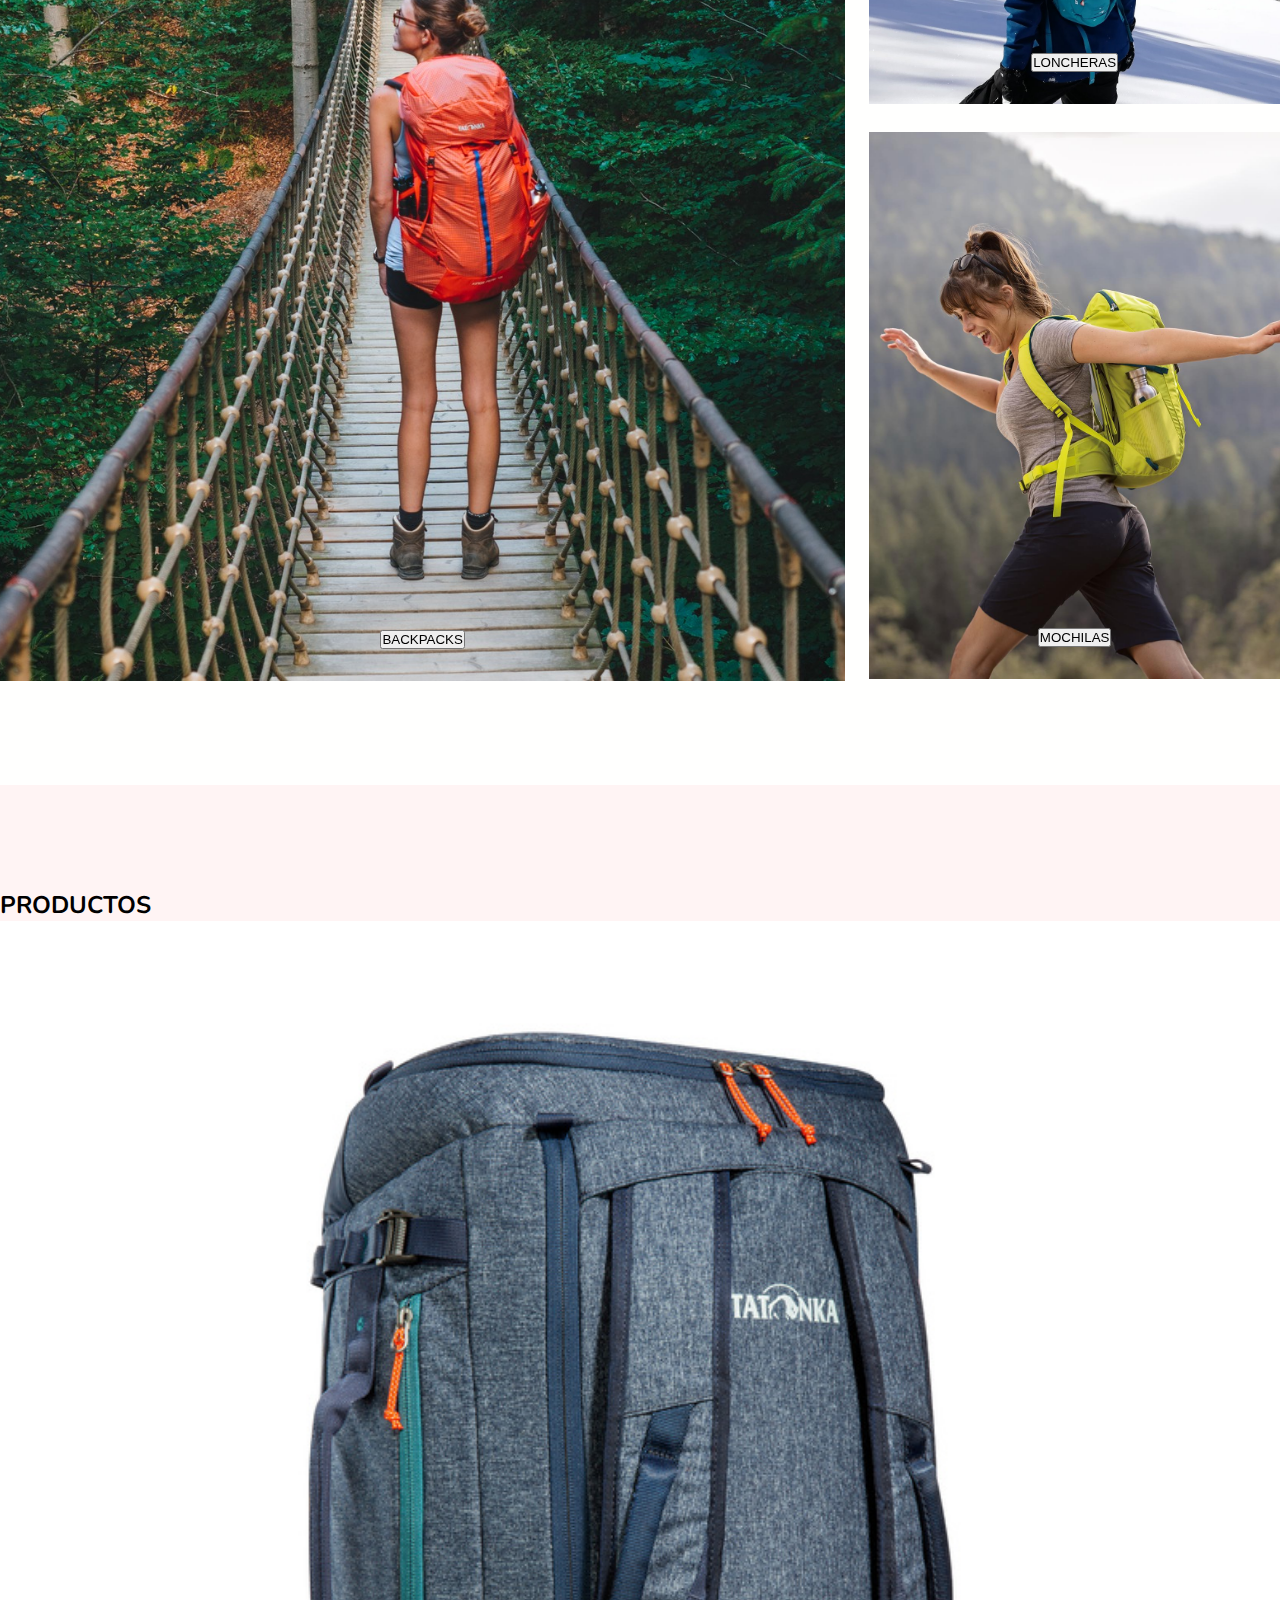
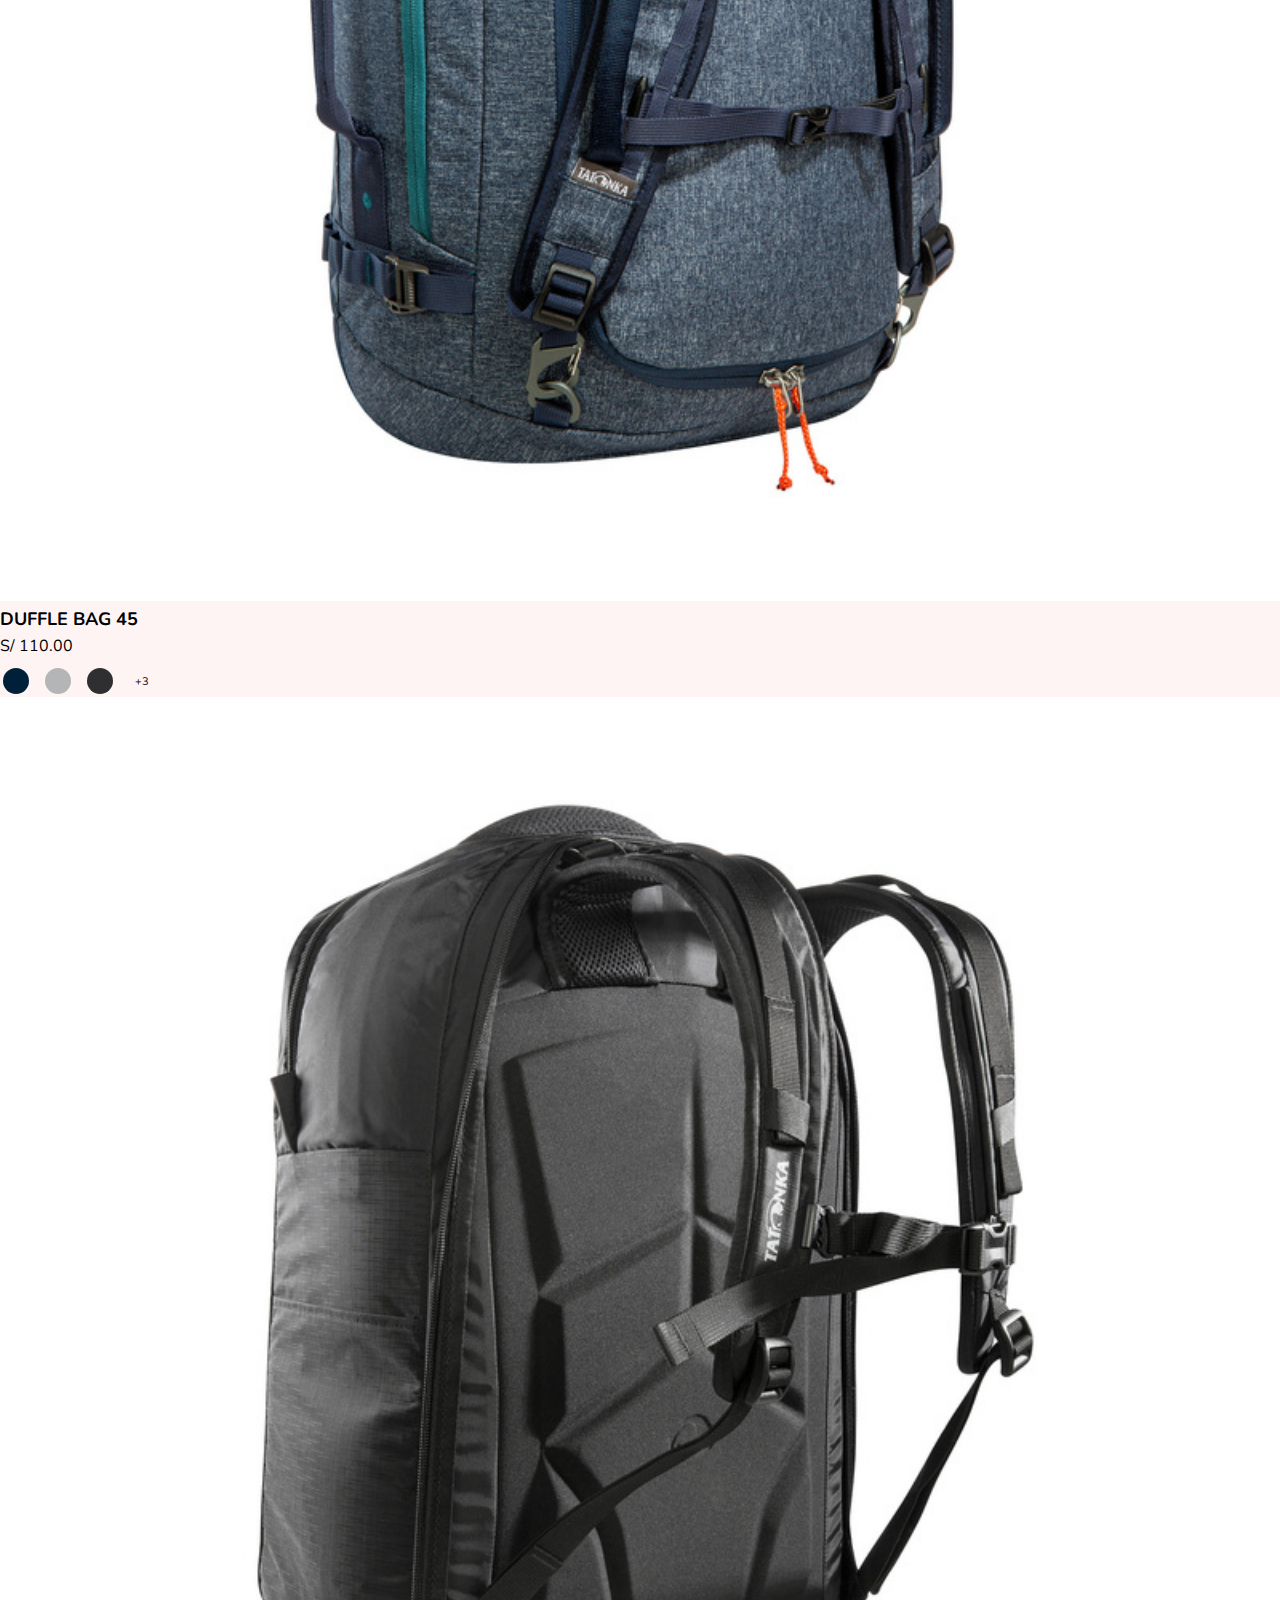
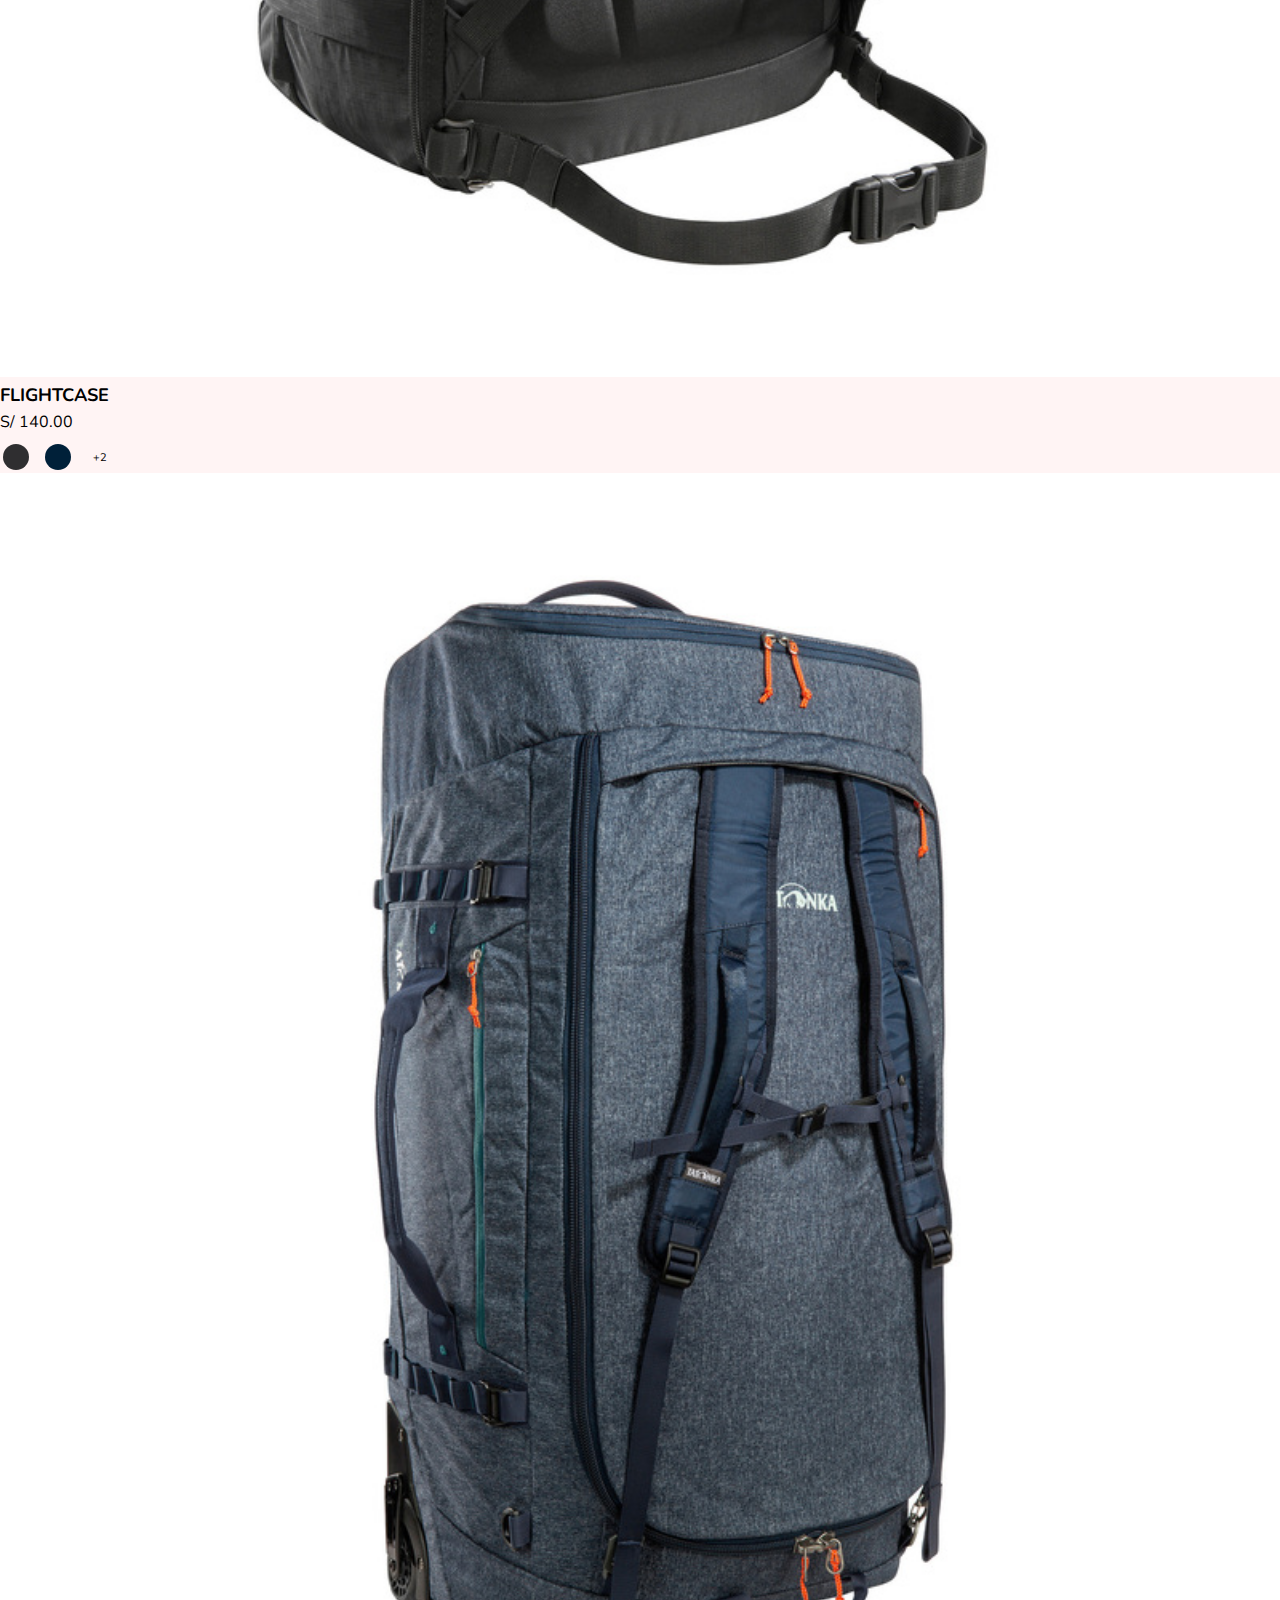
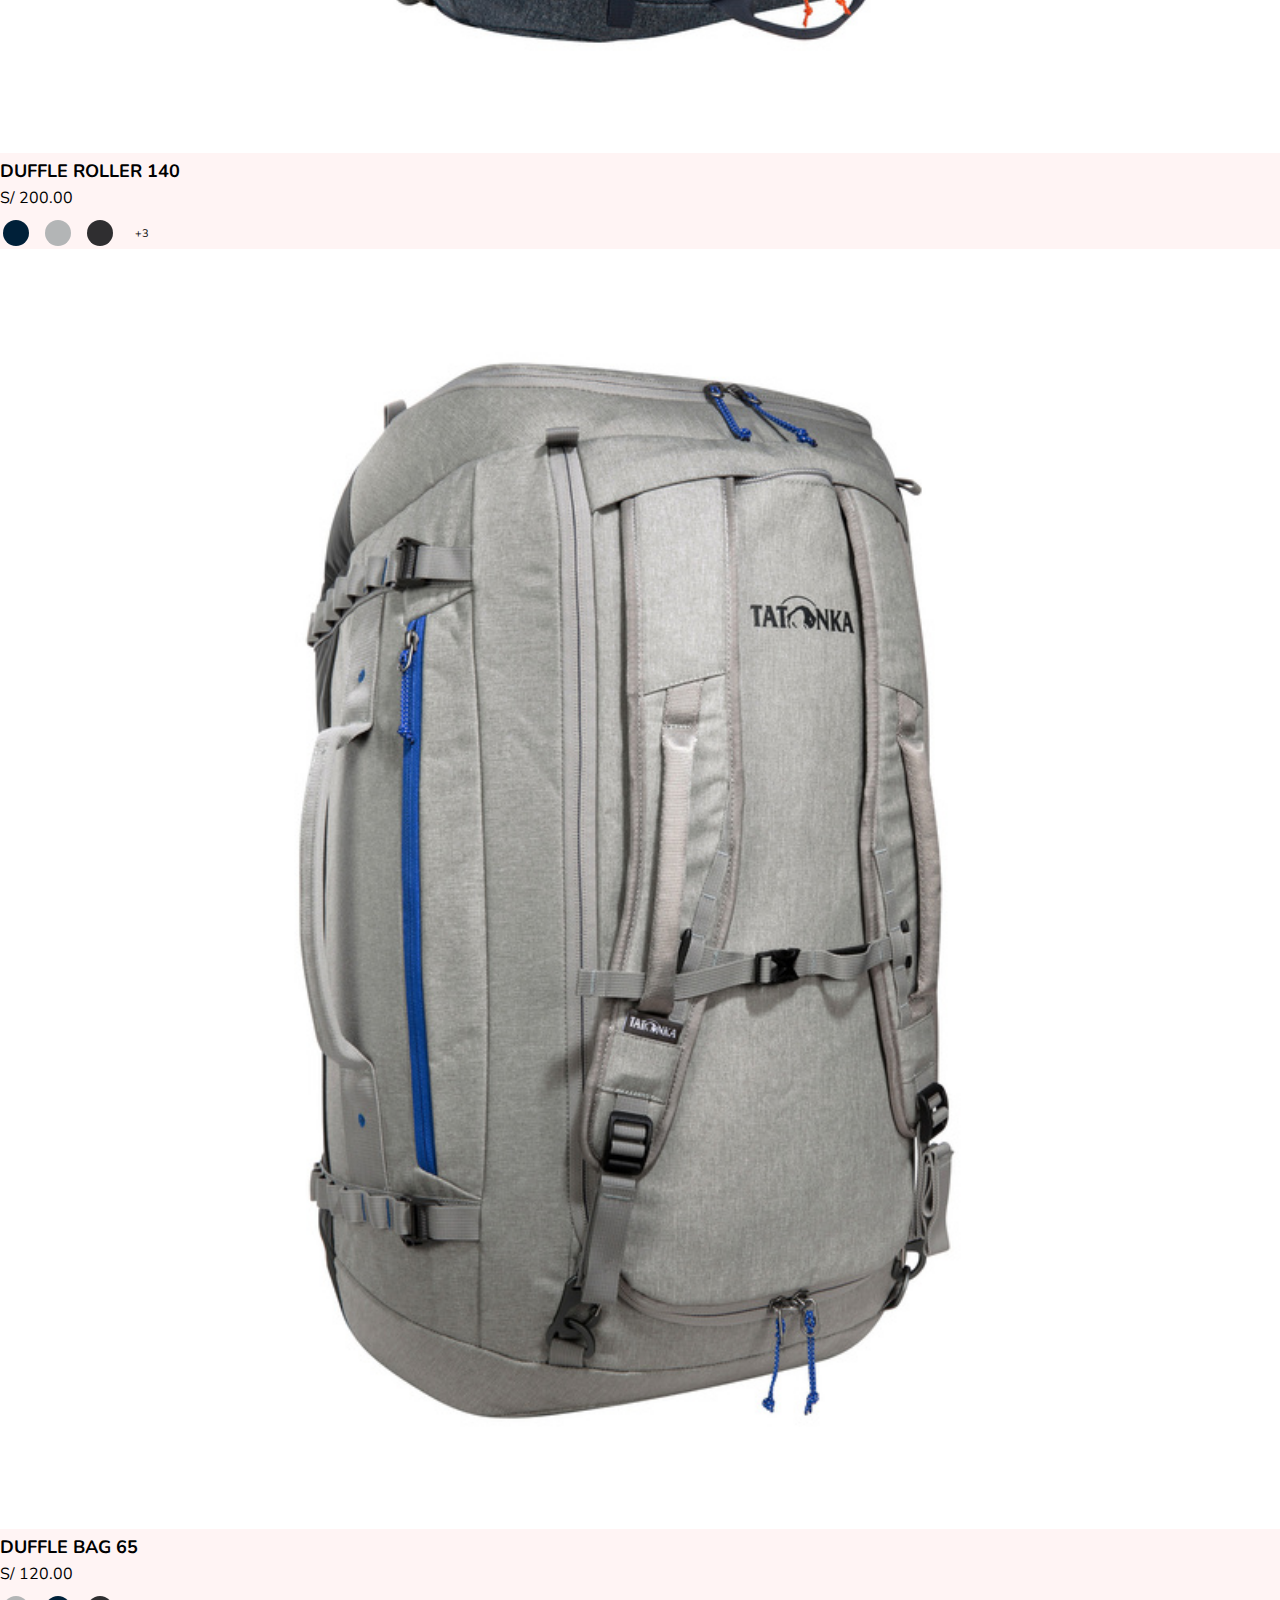
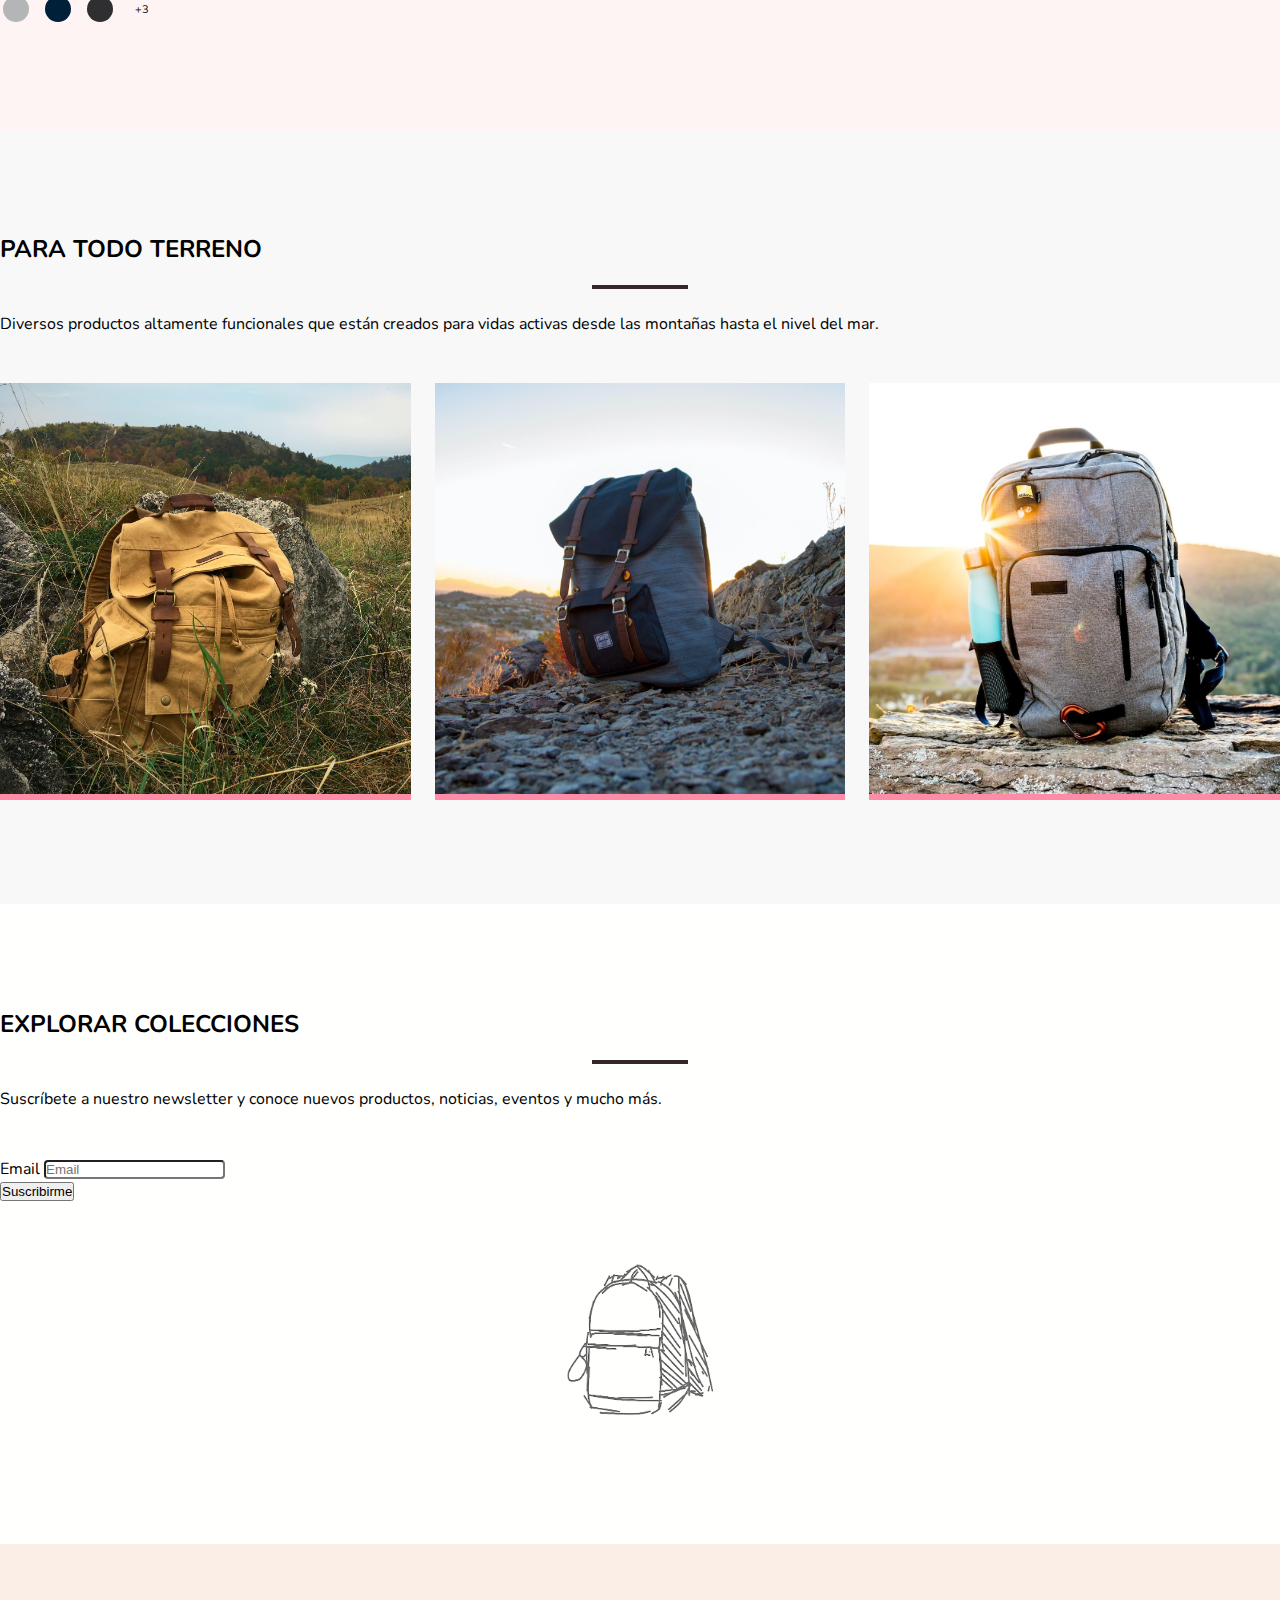
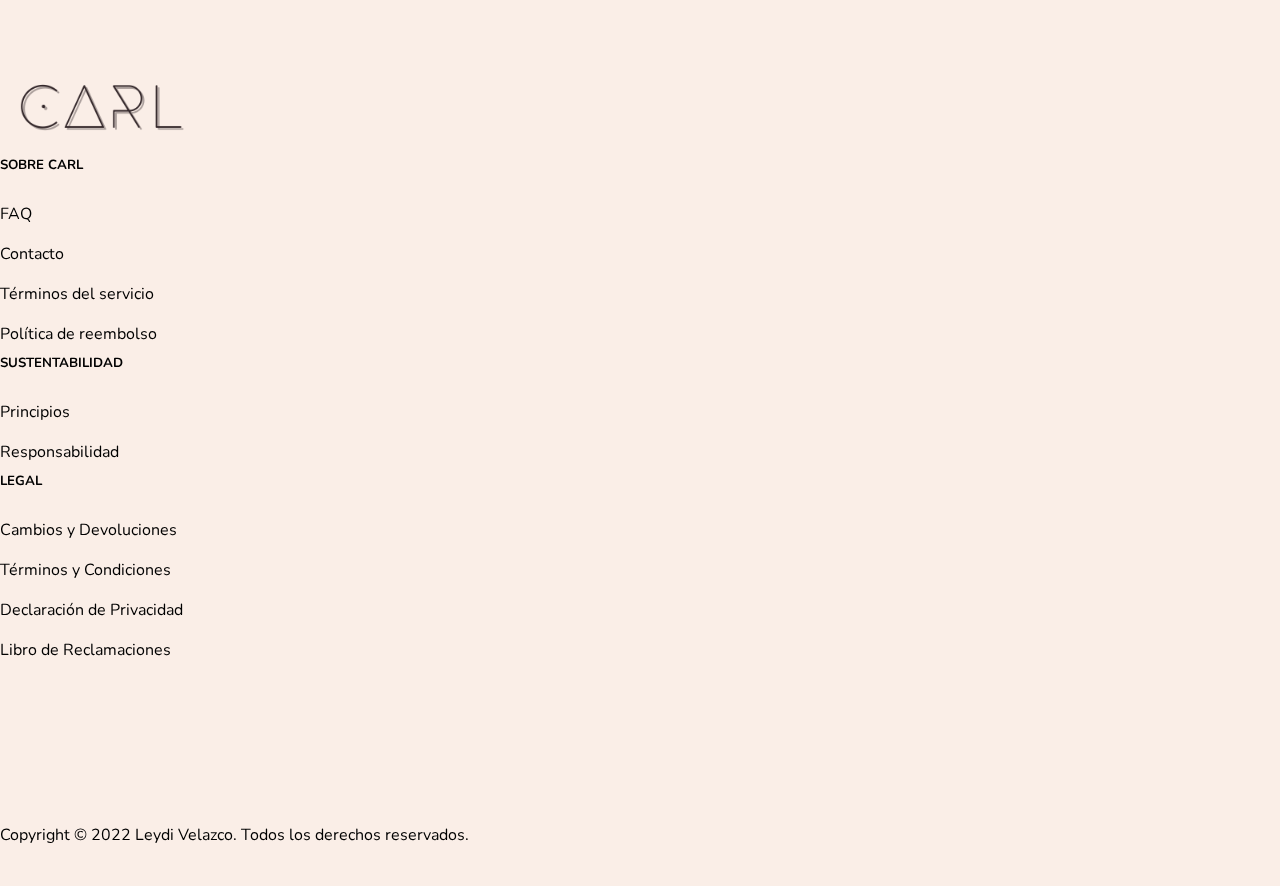
<file: pages/results/results.html>
<!DOCTYPE html>
<html lang="es">

<head>
  <meta charset="UTF-8" />
  <meta http-equiv="X-UA-Compatible" content="IE=edge" />
  <meta name="viewport" content="width=device-width, initial-scale=1.0" />
  <title>RESULTADOS — Carl Backpack Shop </title>
  <link rel="preconnect" href="https://fonts.googleapis.com" />
  <link rel="preconnect" href="https://fonts.gstatic.com" crossorigin />

  <link href="https://fonts.googleapis.com/css2?family=Nunito:wght@300;400;500;600;700;800;900;1000&display=swap"
    rel="stylesheet" />
  <link rel="stylesheet" href="https://cdnjs.cloudflare.com/ajax/libs/font-awesome/6.2.0/css/all.min.css"
    integrity="sha512-xh6O/CkQoPOWDdYTDqeRdPCVd1SpvCA9XXcUnZS2FmJNp1coAFzvtCN9BmamE+4aHK8yyUHUSCcJHgXloTyT2A=="
    crossorigin="anonymous" referrerpolicy="no-referrer" />
  <link rel="stylesheet" href="https://cdn.jsdelivr.net/npm/bootstrap@4.6.2/dist/css/bootstrap.min.css"
    integrity="sha384-xOolHFLEh07PJGoPkLv1IbcEPTNtaed2xpHsD9ESMhqIYd0nLMwNLD69Npy4HI+N" crossorigin="anonymous" />
  <link rel="stylesheet" href="https://bootswatch.com/5/lux/bootstrap.min.css" />
  <link rel="stylesheet" href="../../style.css" />
</head>

<body class="container-fluid">
  <header class=" header row">
    <div class="col-11 col-sm-10 col-md-10 col-lg-10 col-xl-9 col-ccl-9 mx-auto">
        <div class="row header__content justify-content-between align-items-center">
            <div class="col-2 col-sm-2 col-md-2 pl-0 navbar__bar">
                <button class="navbar__barButton">
                    <i class="fa-solid fa-bars navbar__iconMenu"></i>
                </button>
            </div>
            <div class="col-8 col-sm-8 col-md-2 col-lg-2 col-xl-2 pl-0 text-left navbar__logoContainer">
                <img class="navbar__logo" id="homeLink" src="../../assets/favicon/logo.png" alt="E-commerce Carl logo" width="150" />
            </div>
            
            <nav class="col-8 col-md-8 col-lg-9 col-xl-8 col-ccl-9 navbar navbar__collapse d-flex justify-content-center align-items-center navbar__container">
                <ul class="navbar-nav navbar__direction navbar__wrapper d-flex justify-content-center align-items-center">
                    <li id="backpackLink" class="nav-item"><a class="nav-link" href="#">Backpacks</a></li>
                    <li id="lunchboxLink" class="nav-item"><a class="nav-link" href="#">Loncheras</a></li>
                    <li id="pencilCaseLink" class="nav-item"> <a class="nav-link" href="#">Cartucheras</a></li>
                    <li id="rucksackLink" class="nav-item"><a class="nav-link" href="#">Mochilas</a></li>
                    <li id="allLink" class="nav-item"><a class="nav-link" href="#">All</a></li>
                    <li id="aboutLink" class="nav-item"><a class="nav-link" href="#">Sobre Carl</a></li>
                </ul>
            </nav>
            <div class="col-2 col-sm-2 col-md-2 col-lg-1 col-xl-2 col-ccl-1">
                <div class="row align-items-center justify-content-center">
                    <div class="col-4 col-ccl-6 pr-0 navbar__iconContainer">
                        <a class="text-decoration-none d-flex align-items-center navbar__iconWrapper" href="#">
                            <i class="fa-solid fa-magnifying-glass navbar__iconSearch"></i>
                        </a>
                    </div>
                    <div class="col-8 col-ccl-6 pr-0 navbar__iconContainer">
                        <a id="cartLink" class="text-decoration-none d-flex align-items-center navbar__iconWrapper header__bagContainer" href="#">
                            <i class="fa-solid fa-bag-shopping navbar__iconCart"></i>
                            <span class="navbar__textCart">Mi carrito</span>
                        </a>
                    </div>
                </div>
            </div>
        </div>
    </div>

</header>

  <section class="results row justify-content-center">
    <div class="col-8 section">
      <div class="row">
        <div class="col-3">
          <div class="accordion" id="accordionExample">
            <div class="card">
              <div class="card-header" id="headingOne">
                <div class="row" data-toggle="collapse" data-target="#collapseOne" aria-expanded="true"
                  aria-controls="collapseOne">
                  <div class="col-10">
                    <p><i class="fa-solid fa-angle-right"></i>
                      <span>DISPONIBILIDAD</span></p>
                  </div>
                  <div class="col-2">
                    <i class="fa-solid fa-minus"></i>
                  </div>
                </div>
              </div>

              <div id="collapseOne" class="collapse show" aria-labelledby="headingOne" data-parent="#accordionExample">
                <div class="card-body">
                  <form action="#">
                    <div class="row">
                      <div class="col-12">
                        <div class="form-check">
                          <input class="form-check-input" type="radio" name="optionsRadios" id="inStockRadio">
                          <label class="form-check-label" for="optionsRadios1">
                            <p>En existencia</p>
                          </label>
                        </div>
                      </div>
                    </div>
                    <div class="row">
                      <div class="col-12">
                        <div class="form-check">
                          <input class="form-check-input" type="radio" name="optionsRadios" id="outStockRadio">
                          <label class="form-check-label" for="optionsRadios2">
                            <p>Agotado</p>
                          </label>
                        </div>
                      </div>
                    </div>
                  </form>
                </div>
              </div>
            </div>
            <div class="card">
              <div class="card-header" id="headingTwo">
                <div class="row" data-toggle="collapse" data-target="#collapseTwo" aria-expanded="true"
                  aria-controls="collapseTwo">
                  <div class="col-10">
                    <p><i class="fa-solid fa-angle-right"></i>
                      <span>PRECIO</span></p>
                  </div>
                  <div class="col-2">
                    <i class="fa-solid fa-minus"></i>
                  </div>
                </div>
              </div>

              <div id="collapseTwo" class="collapse show" aria-labelledby="headingTwo" data-parent="#accordionExample">
                <div class="card-body">
                  <form action="#">
                    <div class="row">
                      <div class="col-12 d-flex">
                        0 <input type="range" class="form-range" min="0" max="5" step="0.5" id="customRange3"> 1000
                      </div>
                    </div>
                  </form>
                </div>
              </div>
            </div>
          </div>
        </div>
        <div class="col-9">
          <div class="row justify-content-end">
            <div class="col-4">
              <div class="form-group">
                <select id="inputState" class="form-control result__order">
                  <option selected>Filtrar por: </option>
                  <option>Precio mayor a menor</option>
                  <option>Precio menor a mayor</option>
                  <option>A-Z</option>
                  <option>Z-A</option>
                </select>
              </div>
            </div>
          </div>
          <div class="row result__itemProduct" id="listItems">
            <!-- <div class="col-4">
              <div class="row">
                <div class="col-12 d-flex flex-column justify-content-center productList__cardContainer">
                  <div class="row">
                    <div class="col-12 productList__imageGeneralContainer">
                      <div class="productList__imageContainer--one">
                        <img class="productList__image productList__image--one"
                          src="../../assets/images/placeholder-image.jpg" alt="Carl product" width="250">
                      </div>
                      <div class="col-12 productList__imageContainer--two">
                        <img class="productList__image productList__image--two"
                          src="../../assets/images/placeholder-image.jpg" alt="Carl product" width="250">
                      </div>
                      <div class="col-12 productList__buttonContainer">
                        <button class="btn btn-primary productList__button">
                          <span>VER OPCIONES</span>
                        </button>
                      </div>
                    </div>
                  </div>
                  <div class="row">
                    <div class="col-12">
                      <h3 class="productList__titleProduct">MOCHILA SEOUL MINI</h3>
                    </div>
                  </div>
                  <div class="row">
                    <div class="col-12 productList__priceProductContainer">
                      <span class="productList__priceProduct">S/399.00</span>
                    </div>
                  </div>
                  <div class="row">
                    <div class="col-12 productList__colorContainer">
                      <div class="productList__itemContainer">
                        <div class="productList__itemWrapper productList__itemWrapper--one">
                          <div class="productList__itemColor productList__itemColor--one"></div>
                        </div>
                        <div class="productList__itemWrapper">
                          <div class="productList__itemColor productList__itemColor--two"></div>
                        </div>
                        <div class="productList__itemWrapper">
                          <div class="productList__itemColor productList__itemColor--three"></div>
                        </div>
                        <div class="productList__itemWrapper">
                          <span class="productList__itemTextQuantity">+28</span>
                        </div>
                      </div>
                    </div>
                  </div>
                </div>
              </div>
            </div> -->
          </div>
        </div>
      </div>
    </div>
  </section>


  <footer class="footer row">
    <div class="col-8 mx-auto">
      <div class="row">
        <div class="col-3">
          <img width="200" class="footer__logo" src="../../assets/favicon/logo.png" alt="E-commerce Carl logo" />
        </div>
        <div class="col-3">
          <h5 class="footer__title">SOBRE CARL</h5>
          <ul class="footer__list">
            <li class="footer__listItem">FAQ</li>
            <li class="footer__listItem">Contacto</li>
            <li class="footer__listItem">Términos del servicio</li>
            <li class="footer__listItem">Política de reembolso</li>
          </ul>
        </div>
        <div class="col-3">
          <h5 class="footer__title">SUSTENTABILIDAD</h5>
          <ul class="footer__list">
            <li class="footer__listItem">Principios</li>
            <li class="footer__listItem">Responsabilidad</li>
          </ul>
        </div>
        <div class="col-3">
          <h5 class="footer__title">LEGAL</h5>
          <ul class="footer__list">
            <li class="footer__listItem">Cambios y Devoluciones</li>
            <li class="footer__listItem">Términos y Condiciones</li>
            <li class="footer__listItem">Declaración de Privacidad</li>
            <li class="footer__listItem">
              <i class="footer__listItem--icon fa-solid fa-book-open"></i>
              Libro de Reclamaciones
            </li>
          </ul>
        </div>
      </div>
      <div class="row footer__payment">
        <div class="col-12">
          <i class="footer__paymentMethod fa-brands fa-cc-visa"></i>
          <i class="footer__paymentMethod fa-brands fa-cc-mastercard"></i>
          <i class="footer__paymentMethod fa-brands fa-cc-amex"></i>
          <i class="footer__paymentMethod fa-brands fa-cc-diners-club"></i>
        </div>
      </div>
      <div class="row">
        <p class="text-center">
          Copyright &copy; 2022 Leydi Velazco. Todos los derechos reservados.
        </p>
      </div>
    </div>
  </footer>


  <script src="https://cdn.jsdelivr.net/npm/jquery@3.5.1/dist/jquery.slim.min.js"
    integrity="sha384-DfXdz2htPH0lsSSs5nCTpuj/zy4C+OGpamoFVy38MVBnE+IbbVYUew+OrCXaRkfj"
    crossorigin="anonymous"></script>
  <script src="https://cdn.jsdelivr.net/npm/bootstrap@4.6.2/dist/js/bootstrap.bundle.min.js"
    integrity="sha384-Fy6S3B9q64WdZWQUiU+q4/2Lc9npb8tCaSX9FK7E8HnRr0Jz8D6OP9dO5Vg3Q9ct"
    crossorigin="anonymous"></script>
    <script src="../../utils/redirect.util.js" type="module"></script>
  <script src="../../utils/storage.utils.js" type="module"></script>
  <script src="../../components/header/header.js" type="module"></script>
  <script src="./results.js" type="module"></script>
</body>

</html>
</file>
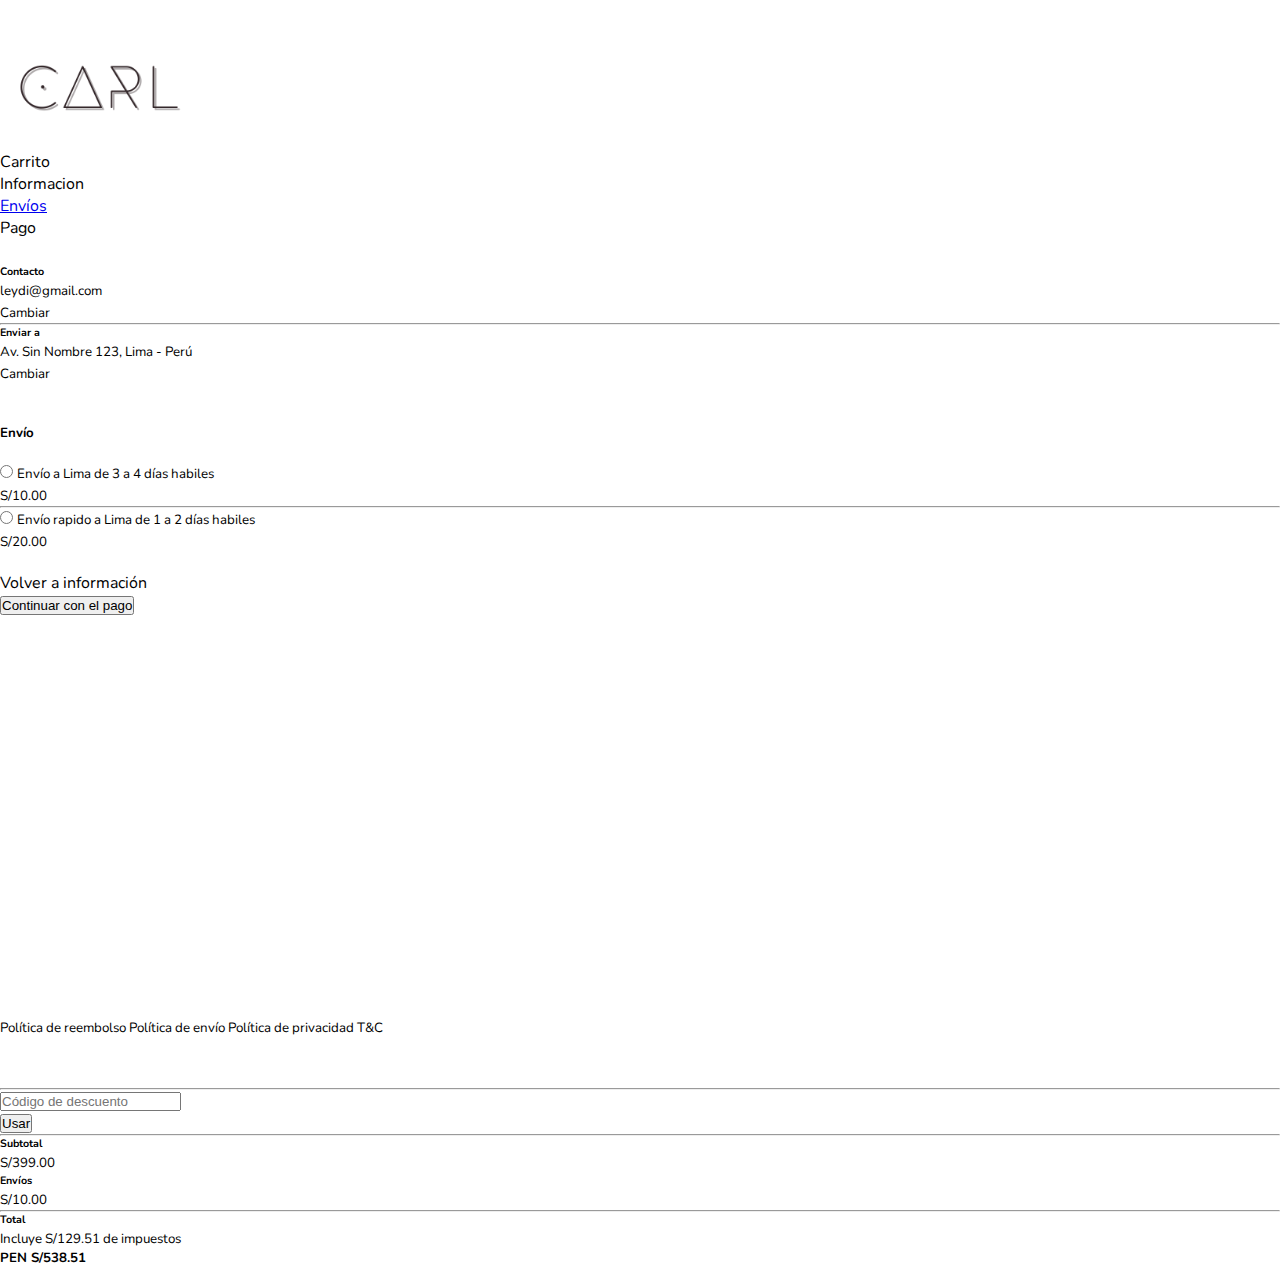
<file: pages/checkout/delivery/delivery.html>
<!DOCTYPE html>
<html lang="es">
<head>
  <meta charset="UTF-8" />
  <meta http-equiv="X-UA-Compatible" content="IE=edge" />
  <meta name="viewport" content="width=device-width, initial-scale=1.0" />
  <title>Envío — Carl Backpack Shop</title>
  <link rel="preconnect" href="https://fonts.googleapis.com" />
  <link rel="preconnect" href="https://fonts.gstatic.com" crossorigin />

  <link href="https://fonts.googleapis.com/css2?family=Nunito:wght@300;400;500;600;700;800;900;1000&display=swap"
    rel="stylesheet" />
  <link rel="stylesheet" href="https://cdnjs.cloudflare.com/ajax/libs/font-awesome/6.2.0/css/all.min.css"
    integrity="sha512-xh6O/CkQoPOWDdYTDqeRdPCVd1SpvCA9XXcUnZS2FmJNp1coAFzvtCN9BmamE+4aHK8yyUHUSCcJHgXloTyT2A=="
    crossorigin="anonymous" referrerpolicy="no-referrer" />
  <link rel="stylesheet" href="https://cdn.jsdelivr.net/npm/bootstrap@4.6.2/dist/css/bootstrap.min.css"
    integrity="sha384-xOolHFLEh07PJGoPkLv1IbcEPTNtaed2xpHsD9ESMhqIYd0nLMwNLD69Npy4HI+N" crossorigin="anonymous">
  <link rel="stylesheet" href="https://bootswatch.com/5/lux/bootstrap.min.css" />
  <link rel="stylesheet" href="../../../style.css" />
</head>

<body class="container-fluid">
  <div class="row">
    <div class="col-8 mx-auto">
      <div class="row">
        <div class="col-6">
          <div class="row">
            <div class="col-12 delivery__logoContainer">
              <img class="delivery__logoImage" src="../../../assets/favicon/logo.png" alt="E-commerce Carl logo" srcset="">
            </div>
          </div>
          <div class="row">
            <div class="col-12 delivery__breadcrumbsContainer">
              <ol class="breadcrumb delivery__breadcrumbs">
                <li class="breadcrumb-item">Carrito</li>
                <li class="breadcrumb-item">Informacion</li>
                <li class="breadcrumb-item active"><a href="#">Envíos</a></li>
                <li class="breadcrumb-item">Pago</li>
              </ol>
            </div>
          </div>
          <div class="row">
            <div class="col-12">
              <div class="row">
                <div class="col-12 delivery__cardInfoContainer">
                  <div class="card">
                    <div class="card-body">
                      <div class="row align-items-center">
                        <div class="col-3">
                          <h6 class="mb-0 text-muted">Contacto</h6>
                        </div>
                        <div class="col-6">
                          <small class="mb-0" id="emailText">leydi@gmail.com</small>
                        </div>
                        <div class="col-3 d-flex justify-content-end">
                          <small>Cambiar</small>
                        </div>
                      </div>
                      <hr>
                      <div class="row align-items-center">
                        <div class="col-3">
                          <h6 class="mb-0 text-muted">Enviar a</h6>
                        </div>
                        <div class="col-6">
                          <small class="mb-0" id="addressText">Av. Sin Nombre 123, Lima - Perú</small>
                        </div>
                        <div class="col-3 d-flex justify-content-end">
                          <small>Cambiar</small>
                        </div>
                      </div>
                    </div>
                  </div>
                </div>
              </div>
              <div class="row">
                <div class="col-12 delivery__container">
                  <h5 class="delivery__subtitle">Envío</h5>
                  <div class="card">
                    <div class="card-body">
                      <div class="row align-items-center">
                        <div class="col-9">
                          <div class="form-check">
                            <input id="slowDelivery" name="typeDelivery" value="10" class="form-check-input" type="radio" id="deliveryType">
                          <label class="form-check-label" for="deliveryType">
                            <small>Envío a Lima de 3 a 4 días habiles</small>
                          </label>
                          </div>
                        </div>
                        <div class="col-3 d-flex justify-content-end">
                          <small>S/10.00</small>
                        </div>
                      </div>
                      <hr>
                      <div class="row align-items-center">
                        <div class="col-9">
                          <div class="form-check">
                            <input id="fastDelivery" name="typeDelivery" value="20" class="form-check-input" type="radio" id="deliveryType">
                          <label class="form-check-label" for="deliveryType">
                            <small >Envío rapido a Lima de 1 a 2 días habiles</small>
                          </label>
                          </div>
                        </div>
                        <div class="col-3 d-flex justify-content-end">
                          <small>S/20.00</small>
                        </div>
                      </div>
                    </div>
                  </div>
                </div>
              </div>
              <div class="row justify-content-between align-items-center">
                <div class="col-6">
                  <a><i id="buttonToInformation" class="fa-solid fa-arrow-left"></i> Volver a información</a>
                </div>
                <div class="col-6">
                  <button id="buttonToPayment" type="button" class="btn btn-block btn-primary" href="../payment/payment.html">Continuar con el pago</button>
                </div>
              </div>
            </div>
          </div>
          <div class="row">
            <div class="col-12 delivery__policyContainer d-flex justify-content-between">
              <small>
                Política de reembolso
              </small>
              <small>
                Política de envío
              </small>
              <small>
                Política de privacidad
              </small>
              <small>
                T&C
              </small>
            </div>
          </div>
        </div>
        <div class="col-6">
          <div class="row">
            <div id="listProductsCart" class="col-12 delivery__productResume">
              <div class="row">
                <div class="col-2 d-flex justify-content-center align-items-center">
                  <img class="delivery__productResumeImage" src="../../../assets/images/product/product-image-1.png" width="80" height="80" alt="Carl product">
                </div>
                <div class="col-7 d-flex align-items-center">
                  <div>
                    <h6>MOCHILA CLASSIC UNISEX</h6>
                    <small>FALLRAVEN</small>
                  </div>
                </div>
                <div class="col-3 d-flex align-items-center">
                  <small>S/399.00</small>
                </div>
              </div>
            </div>
          </div>
          <hr>
          <div class="row">
            <form>
              <div class="form-group form-row justify-content-center align-items-center mb-0">
                <div class="col-9">
                  <input type="text" class="form-control" placeholder="Código de descuento">
                </div>
                <div class="col-3">
                  <button type="submit" class="btn btn-block btn-primary">Usar</button>
                </div>
              </div>
            </form>
          </div>
          <hr>
          <div class="row">
            <div class="col-12">
              <div class="row">
                <div class="col-3">
                  <h6>Subtotal</h6>
                </div>
                <div class="col-9 d-flex justify-content-end">
                  <small id="subTotal">S/399.00</small>
                </div>
              </div>
              <div class="row">
                <div class="col-3">
                  <h6>Envíos <i class="fa-solid fa-circle-question"></i></h6>
                </div>
                <div class="col-9 d-flex justify-content-end">
                  <small id="deliveryPrice">S/10.00</small>
                </div>
              </div>
            </div>
          </div>
          <hr>
          <div class="row">
            <div class="col-12">
              <div class="row align-items-center">
                <div class="col-6">
                  <h6>Total</h6>
                  <small>Incluye S/<span id="tax">129.51</span> de impuestos</small>
                </div>
                <div class="col-6 d-flex justify-content-end">
                  <h5>PEN <span id="total">S/538.51</span></h5>
                </div>
              </div>
            </div>
          </div>
        </div>
      </div>
    </div>
  </div>


  <script src="https://cdn.jsdelivr.net/npm/jquery@3.5.1/dist/jquery.slim.min.js"
    integrity="sha384-DfXdz2htPH0lsSSs5nCTpuj/zy4C+OGpamoFVy38MVBnE+IbbVYUew+OrCXaRkfj"
    crossorigin="anonymous"></script>
  <script src="https://cdn.jsdelivr.net/npm/bootstrap@4.6.2/dist/js/bootstrap.bundle.min.js"
    integrity="sha384-Fy6S3B9q64WdZWQUiU+q4/2Lc9npb8tCaSX9FK7E8HnRr0Jz8D6OP9dO5Vg3Q9ct"
    crossorigin="anonymous"></script>
    <script src="../../../utils/redirect.util.js" type="module"></script>
  <script src="../../../utils/storage.utils.js" type="module"></script>
  <script src="./delivery.js" type="module"></script>
</body>

</html>
</file>
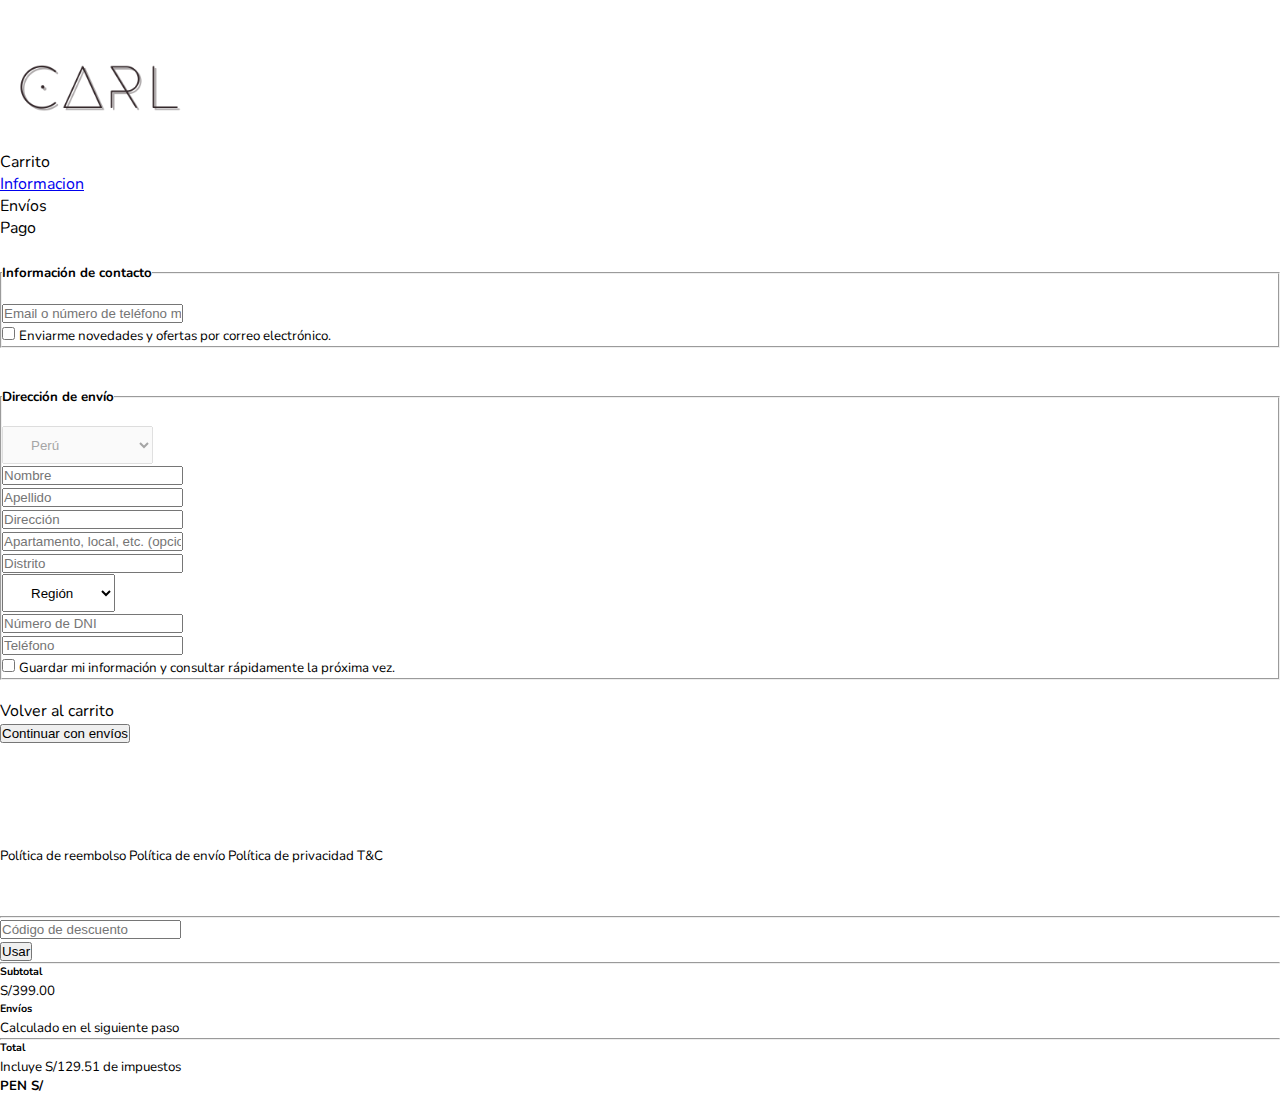
<file: pages/checkout/information/information.html>
<!DOCTYPE html>
<html lang="es">

<head>
  <meta charset="UTF-8" />
  <meta http-equiv="X-UA-Compatible" content="IE=edge" />
  <meta name="viewport" content="width=device-width, initial-scale=1.0" />
  <title>Información — Carl Backpack Shop</title>
  <link rel="preconnect" href="https://fonts.googleapis.com" />
  <link rel="preconnect" href="https://fonts.gstatic.com" crossorigin />

  <link href="https://fonts.googleapis.com/css2?family=Nunito:wght@300;400;500;600;700;800;900;1000&display=swap"
    rel="stylesheet" />
  <link rel="stylesheet" href="https://cdnjs.cloudflare.com/ajax/libs/font-awesome/6.2.0/css/all.min.css"
    integrity="sha512-xh6O/CkQoPOWDdYTDqeRdPCVd1SpvCA9XXcUnZS2FmJNp1coAFzvtCN9BmamE+4aHK8yyUHUSCcJHgXloTyT2A=="
    crossorigin="anonymous" referrerpolicy="no-referrer" />
  <link rel="stylesheet" href="https://cdn.jsdelivr.net/npm/bootstrap@4.6.2/dist/css/bootstrap.min.css"
    integrity="sha384-xOolHFLEh07PJGoPkLv1IbcEPTNtaed2xpHsD9ESMhqIYd0nLMwNLD69Npy4HI+N" crossorigin="anonymous">
  <link rel="stylesheet" href="https://bootswatch.com/5/lux/bootstrap.min.css" />
  <link rel="stylesheet" href="../../../style.css" />
</head>

<body class="container-fluid">
  <div class="row">
    <div class="col-8 mx-auto">
      <div class="row">
        <div class="col-6">
          <div class="row">
            <div class="col-12 information__logoContainer">
              <img class="information__logoImage" src="../../../assets/favicon/logo.png" alt="E-commerce Carl logo" srcset="">
            </div>
          </div>
          <div class="row">
            <div class="col-12 information__breadcrumbsContainer">
              <ol class="breadcrumb information__breadcrumbs">
                <li class="breadcrumb-item">Carrito</li>
                <li class="breadcrumb-item active"><a href="#">Informacion</a></li>
                <li class="breadcrumb-item">Envíos</li>
                <li class="breadcrumb-item">Pago</li>
              </ol>
            </div>
          </div>
          <div class="row">
            <div class="col-12">
              <div class="form">
                <fieldset class="information__fieldsetInfo">
                  <legend class="information__titleInfo"><h5>Información de contacto</h5></legend>
                  <div class="form-group">
                    <input id="emailPhoneInput" type="text" class="form-control" placeholder="Email o número de teléfono móvil">
                    <small class="form-text text-muted"></small>
                  </div>
                  <div class="form-check">
                    <input id="offertInput" class="form-check-input" type="checkbox" value="" id="checkboxOffers">
                    <label class="form-check-label" for="checkboxOffers">
                      <small class="mb-0">Enviarme novedades y ofertas por correo electrónico.</small>
                    </label>
                  </div>
                </fieldset>

                <fieldset class="information__fieldsetDirection">
                  <legend class="information__titleDirection"><h5>Dirección de envío</h5></legend>
                  <div class="form-group">
                    <select id="countryInput" class="form-select" disabled>
                      <option>País / Región</option>
                      <option selected>Perú</option>
                    </select>
                  </div>
                  <div class="form-group form-row">
                    <div class="col-6">
                      <input id="nameInput" type="text" class="form-control" placeholder="Nombre">
                    </div>
                    <div class="col-6">
                      <input id="lastNameInput" type="text" class="form-control" placeholder="Apellido">
                    </div>
                  </div>
                  <div class="form-group">
                    <input id="addressInput" type="text" class="form-control" placeholder="Dirección">
                  </div>
                  <div class="form-group">
                    <input id="addressAditionalInput" type="text" class="form-control" placeholder="Apartamento, local, etc. (opcional)">
                  </div>
                  <div class="form-group form-row">
                    <div class="col-4">
                      <input id="districtInput" type="text" class="form-control" placeholder="Distrito">
                    </div>
                    <div class="col-4">
                      <select id="regionInput" class="form-select">
                        <option>Región</option>
                        <option>Lima</option>
                        <option>Callao</option>
                      </select>
                    </div>
                    <div class="col-4">
                      <input id="documentInput" type="text" class="form-control" placeholder="Número de DNI">
                    </div>
                  </div>
                  <div class="form-group">
                    <input id="phoneInput" type="tel" class="form-control" placeholder="Teléfono">
                  </div>
                  <div class="form-check">
                    <input class="form-check-input" type="checkbox" value="" id="checkboxSaveInfo">
                    <small class="form-check-label" for="checkboxSaveInfo">
                      Guardar mi información y consultar rápidamente la próxima vez.
                    </small>
                  </div>
                </fieldset>

                <div class="row justify-content-between align-items-center">
                  <div class="col-6">
                    <a id="buttonToCart"><i class="fa-solid fa-arrow-left"></i> Volver al carrito</a>
                  </div>
                  <div class="col-6">
                    <button id="buttonDelivery" type="button" class="btn btn-block btn-primary">Continuar con envíos</button>
                  </div>
                </div>
              </div>
            </div>
          </div>
          <div class="row">
            <div class="col-12 information__policyContainer d-flex justify-content-between">
              <small>
                Política de reembolso
              </small>
              <small>
                Política de envío
              </small>
              <small>
                Política de privacidad
              </small>
              <small>
                T&C
              </small>
            </div>
          </div>
        </div>
        <div class="col-6">
          <div class="row">
            <div id="listProductsCart" class="col-12 information__productResume">
              <!-- <div class="row mb-2">
                <div class="col-2 d-flex justify-content-center align-items-center">
                  <img class="information__productResumeImage" src="../../../assets/images/product/product-image-1.png" width="80" height="80" alt="Carl product">
                </div>
                <div class="col-7 d-flex align-items-center">
                  <div>
                    <h6>MOCHILA CLASSIC UNISEX</h6>
                    <small>FJALLRAVEN</small>
                  </div>
                </div>
                <div class="col-3 d-flex align-items-center">
                  <small>S/399.00</small>
                </div>
              </div> -->
            </div>
          </div>
          <hr>
          <div class="row">
            <form>
              <div class="form-group form-row justify-content-center align-items-center mb-0">
                <div class="col-9">
                  <input type="text" class="form-control" placeholder="Código de descuento">
                </div>
                <div class="col-3">
                  <button type="submit" class="btn btn-block btn-primary">Usar</button>
                </div>
              </div>
            </form>
          </div>
          <hr>
          <div class="row">
            <div class="col-12">
              <div class="row">
                <div class="col-3">
                  <h6>Subtotal</h6>
                </div>
                <div class="col-9 d-flex justify-content-end">
                  <small id="subTotal">S/399.00</small>
                </div>
              </div>
              <div class="row">
                <div class="col-3">
                  <h6>Envíos <i class="fa-solid fa-circle-question"></i></h6>
                </div>
                <div class="col-9 d-flex justify-content-end">
                  <small>Calculado en el siguiente paso</small>
                </div>
              </div>
            </div>
          </div>
          <hr>
          <div class="row">
            <div class="col-12">
              <div class="row align-items-center">
                <div class="col-6">
                  <h6>Total</h6>
                  <small>Incluye S/<span id="tax">129.51</span> de impuestos</small>
                </div>
                <div class="col-6 d-flex justify-content-end">
                  <h5>PEN <span id="total">S/</span></h5>
                </div>
              </div>
            </div>
          </div>
        </div>
      </div>
    </div>
  </div>


  <script src="https://cdn.jsdelivr.net/npm/jquery@3.5.1/dist/jquery.slim.min.js"
    integrity="sha384-DfXdz2htPH0lsSSs5nCTpuj/zy4C+OGpamoFVy38MVBnE+IbbVYUew+OrCXaRkfj"
    crossorigin="anonymous"></script>
  <script src="https://cdn.jsdelivr.net/npm/bootstrap@4.6.2/dist/js/bootstrap.bundle.min.js"
    integrity="sha384-Fy6S3B9q64WdZWQUiU+q4/2Lc9npb8tCaSX9FK7E8HnRr0Jz8D6OP9dO5Vg3Q9ct"
    crossorigin="anonymous"></script>
    <script src="../../../utils/redirect.util.js" type="module"></script>
  <script src="../../../utils/storage.utils.js" type="module"></script>
  <script src="./information.js" type="module"></script>
</body>

</html>
</file>
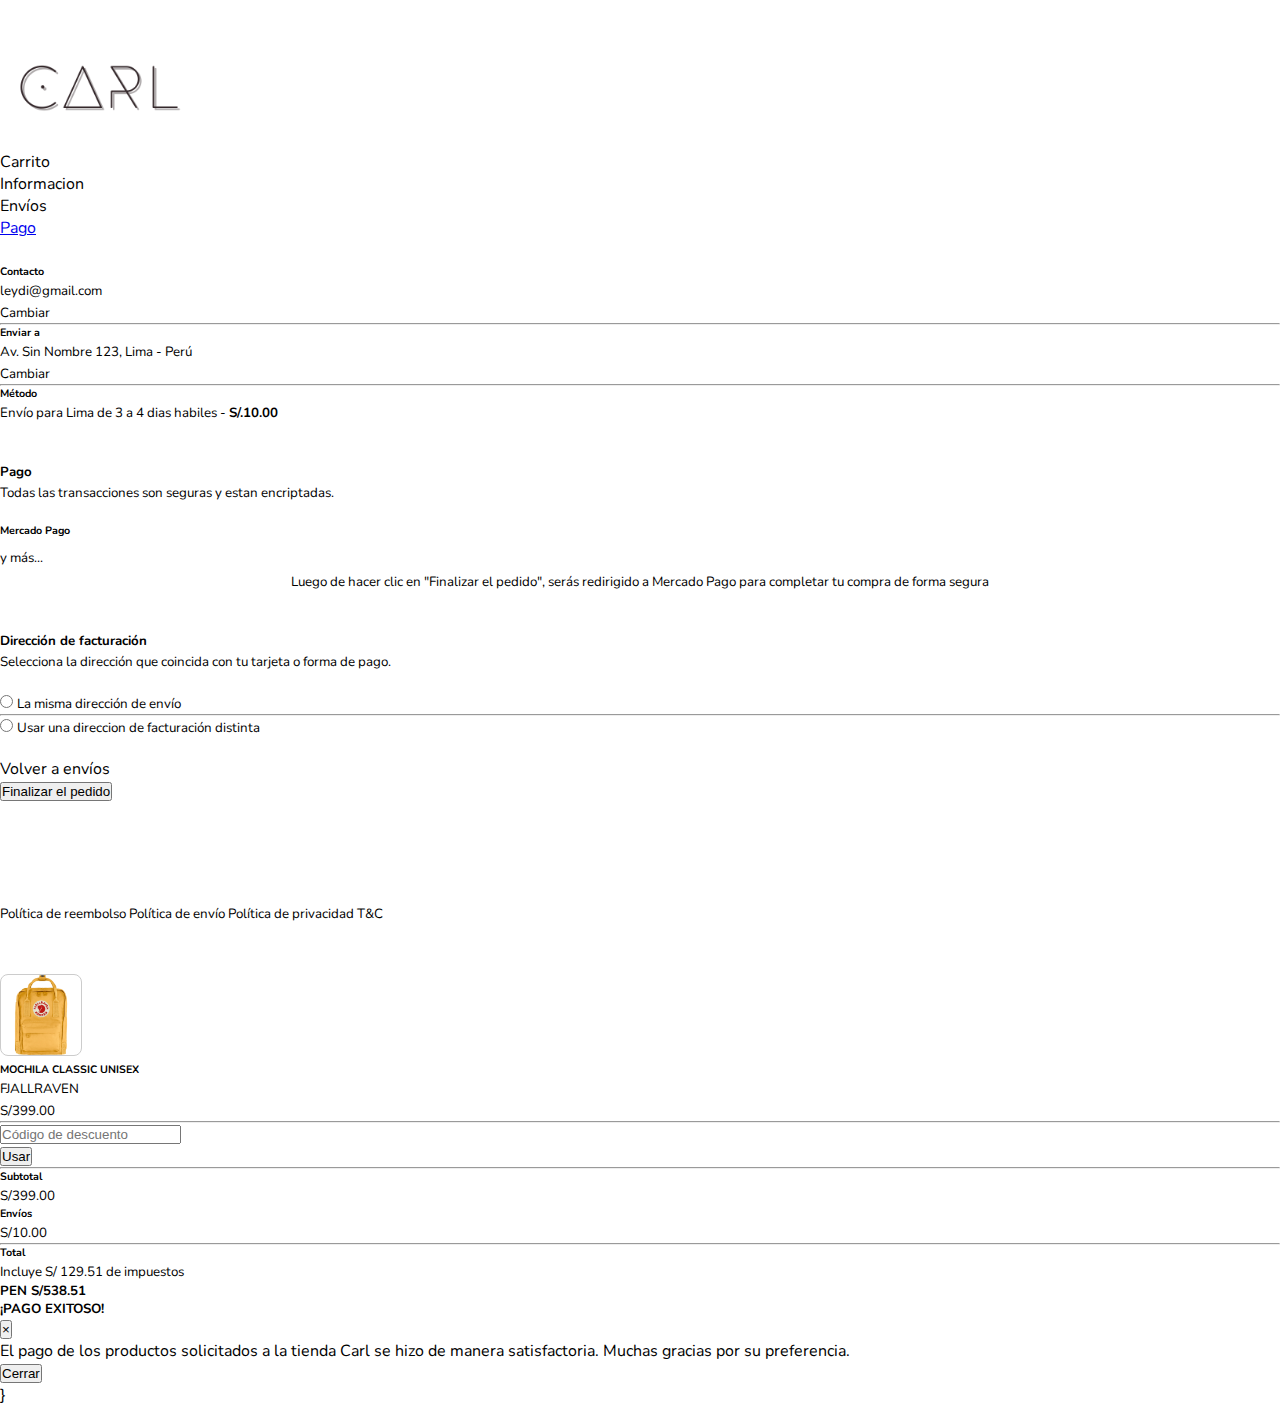
<file: pages/checkout/payment/payment.html>
<!DOCTYPE html>
<html lang="es">

<head>
  <meta charset="UTF-8" />
  <meta http-equiv="X-UA-Compatible" content="IE=edge" />
  <meta name="viewport" content="width=device-width, initial-scale=1.0" />
  <title>Mochilitas Carlitos</title>
  <link rel="preconnect" href="https://fonts.googleapis.com" />
  <link rel="preconnect" href="https://fonts.gstatic.com" crossorigin />

  <link href="https://fonts.googleapis.com/css2?family=Nunito:wght@300;400;500;600;700;800;900;1000&display=swap"
    rel="stylesheet" />
  <link rel="stylesheet" href="https://cdnjs.cloudflare.com/ajax/libs/font-awesome/6.2.0/css/all.min.css"
    integrity="sha512-xh6O/CkQoPOWDdYTDqeRdPCVd1SpvCA9XXcUnZS2FmJNp1coAFzvtCN9BmamE+4aHK8yyUHUSCcJHgXloTyT2A=="
    crossorigin="anonymous" referrerpolicy="no-referrer" />
  <link rel="stylesheet" href="https://cdn.jsdelivr.net/npm/bootstrap@4.6.2/dist/css/bootstrap.min.css"
    integrity="sha384-xOolHFLEh07PJGoPkLv1IbcEPTNtaed2xpHsD9ESMhqIYd0nLMwNLD69Npy4HI+N" crossorigin="anonymous">
  <link rel="stylesheet" href="https://bootswatch.com/5/lux/bootstrap.min.css" />
  <link rel="stylesheet" href="../../../style.css" />
</head>

<body class="container-fluid">
  <div class="row">
    <div class="col-8 mx-auto">
      <div class="row">
        <div class="col-6">
          <div class="row">
            <div class="col-12 payment__logoContainer">
              <img class="payment__logoImage" src="../../../assets/favicon/logo.png" alt="E-commerce Carl logo" srcset="">
            </div>
          </div>
          <div class="row">
            <div class="col-12 payment__breadcrumbsContainer">
              <ol class="breadcrumb payment__breadcrumbs">
                <li class="breadcrumb-item">Carrito</li>
                <li class="breadcrumb-item">Informacion</li>
                <li class="breadcrumb-item">Envíos</li>
                <li class="breadcrumb-item"><a href="#">Pago</a></li>
              </ol>
            </div>
          </div>
          <div class="row">
            <div class="col-12">
              <div class="row">
                <div class="col-12 payment__cardInfo">
                  <div class="card">
                    <div class="card-body">
                      <div class="row align-items-center">
                        <div class="col-3">
                          <h6 class="mb-0 text-muted">Contacto</h6>
                        </div>
                        <div class="col-6">
                          <small class="mb-0" id="emailText">leydi@gmail.com</small>
                        </div>
                        <div class="col-3 d-flex justify-content-end">
                          <small>Cambiar</small>
                        </div>
                      </div>
                      <hr>
                      <div class="row align-items-center">
                        <div class="col-3">
                          <h6 class="mb-0 text-muted">Enviar a</h6>
                        </div>
                        <div class="col-6">
                          <small class="mb-0" id="addressText">Av. Sin Nombre 123, Lima - Perú</small>
                        </div>
                        <div class="col-3 d-flex justify-content-end">
                          <small>Cambiar</small>
                        </div>
                      </div>
                      <hr>
                      <div class="row align-items-center">
                        <div class="col-3">
                          <h6 class="mb-0 text-muted">Método</h6>
                        </div>
                        <div class="col-9">
                          <small class="mb-0" id="deliveryText">Envío para Lima de 3 a 4 dias habiles - <b>S/.10.00</b></small>
                        </div>
                      </div>
                    </div>
                  </div>
                </div>
              </div>
              <div class="row">
                <div class="col-12 payment__cardPayment">
                  <div class="payment__titleContainer">
                    <h5 class="mb-0">Pago</h5>
                    <small>Todas las transacciones son seguras y estan encriptadas.</small>
                  </div>
                  <div class="card">
                    <div class="card-header">
                      <div class="row">
                        <div class="col-6 d-flex justify-content-start align-items-center">
                          <div class="d-flex align-items-center">
                            <i class="payment__method fa-regular fa-handshake"></i>
                            <h6 class="mb-0 ml-3">
                              Mercado Pago
                            </h6>
                          </div>
                        </div>
                        <div class="col-6 d-flex justify-content-end align-items-center">
                          <i class="payment__method mx-1 fa-brands fa-cc-paypal"></i>
                          <i class="payment__method mx-1 fa-brands fa-cc-amex"></i>
                          <i class="payment__method mx-1 fa-brands fa-cc-mastercard"></i>
                          <i class="payment__method mx-1 fa-brands fa-cc-visa"></i>
                          <small>y más...</small>
                        </div>
                      </div>
                    </div>
                    <div class="card-body">
                      <div class="row">
                        <div class="col-12 justify-content-center align-items-center">
                          <p class="mb-0 text-center"><i class="payment__intro fa-solid fa-money-bill"></i></p>
                        </div>
                        <div class="col-12">
                          <p class="mb-0 payment__introDescription">
                            <small>
                              Luego de hacer clic en "Finalizar el pedido", serás redirigido a Mercado Pago para
                              completar
                              tu compra de forma segura
                            </small>
                          </p>
                        </div>
                      </div>
                    </div>
                  </div>
                </div>
              </div>
              <div class="row">
                <div class="col-12 payment__cardDirection">
                  <div class="payment__directionTitleContainer">
                    <h5 class="mb-0">Dirección de facturación</h5>
                    <small>Selecciona la dirección que coincida con tu tarjeta o forma de pago.</small>
                  </div>
                  <div class="card">
                    <div class="card-body">
                      <div class="row align-items-center">
                        <div class="col-12">
                          <div class="form-check">
                            <input value="same" id="sameAddress" name="direction" class="form-check-input" type="radio" id="directionPayment">
                            <label class="form-check-label" for="directionPayment">
                              <small>La misma dirección de envío</small>
                            </label>
                          </div>
                        </div>
                      </div>
                      <hr>
                      <div class="row align-items-center">
                        <div class="col-12">
                          <div class="form-check">
                            <input value="other" id="otherAddress" name="direction" class="form-check-input" type="radio" id="otherDirection">
                            <label class="form-check-label" for="otherDirection">
                              <small>Usar una direccion de facturación distinta</small>
                            </label>
                          </div>
                        </div>
                      </div>
                    </div>
                  </div>
                </div>
              </div>
              <div class="row justify-content-between align-items-center">
                <div class="col-6">
                  <a><i class="fa-solid fa-arrow-left"></i> Volver a envíos</a>
                </div>
                <div class="col-6">
                  <button id="buttonFinishPayment" type="button" class="btn btn-block btn-primary" href="../../home/home.html">Finalizar el pedido</button>
                </div>
              </div>
            </div>
          </div>
          <div class="row">
            <div class="col-12 payment__policyContainer d-flex justify-content-between">
              <small>
                Política de reembolso
              </small>
              <small>
                Política de envío
              </small>
              <small>
                Política de privacidad
              </small>
              <small>
                T&C
              </small>
            </div>
          </div>
        </div>
        <div class="col-6">
          <div class="row">
            <div id="listProductsCart" class="col-12 payment__productResume">
              <div class="row">
                <div class="col-2 d-flex justify-content-center align-items-center">
                  <img class="payment__productResumeImage" src="../../../assets/images/product/product-image-1.png" width="80"
                    height="80" alt="">
                </div>
                <div class="col-7 d-flex align-items-center">
                  <div>
                    <h6>MOCHILA CLASSIC UNISEX</h6>
                    <small>FJALLRAVEN</small>
                  </div>
                </div>
                <div class="col-3 d-flex align-items-center">
                  <small>S/399.00</small>
                </div>
              </div>
            </div>
          </div>
          <hr>
          <div class="row">
            <form>
              <div class="form-group form-row justify-content-center align-items-center mb-0">
                <div class="col-9">
                  <input type="text" class="form-control" placeholder="Código de descuento">
                </div>
                <div class="col-3">
                  <button type="submit" class="btn btn-block btn-primary">Usar</button>
                </div>
              </div>
            </form>
          </div>
          <hr>
          <div class="row">
            <div class="col-12">
              <div class="row">
                <div class="col-3">
                  <h6>Subtotal</h6>
                </div>
                <div class="col-9 d-flex justify-content-end">
                  <small id="subTotal">S/399.00</small>
                </div>
              </div>
              <div class="row">
                <div class="col-3">
                  <h6>Envíos <i class="fa-solid fa-circle-question"></i></h6>
                </div>
                <div class="col-9 d-flex justify-content-end">
                  <small id="deliveryPrice">S/10.00</small>
                </div>
              </div>
            </div>
          </div>
          <hr>
          <div class="row">
            <div class="col-12">
              <div class="row align-items-center">
                <div class="col-6">
                  <h6>Total</h6>
                  <small>Incluye S/ <span id="tax">129.51</span> de impuestos</small>
                </div>
                <div class="col-6 d-flex justify-content-end">
                  <h5>PEN <span id="total">S/538.51</span></h5>
                </div>
              </div>
            </div>
          </div>
        </div>
      </div>
    </div>
  </div>
  <!-- MODAL PAGO EXITOSO -->
  <div class="modal fade" id="paymentSuccess" data-backdrop="static" data-keyboard="false">
    <div class="modal-dialog modal-dialog-centered">
      <div class="modal-content">
        <div class="modal-header">
          <h5 class="modal-title">¡PAGO EXITOSO!</h5>
          <button type="button" class="close" data-dismiss="modal" aria-label="Close">
            <span aria-hidden="true">&times;</span>
          </button>
        </div>
        <div class="modal-body">
          El pago de los productos solicitados a la tienda Carl se hizo de manera satisfactoria.
          Muchas gracias por su preferencia.
        </div>
        <div class="modal-footer">
          <button type="button" class="btn btn-secondary" data-dismiss="modal" id="goToHome">Cerrar</button>
        </div>
      </div>
    </div>
  </div>

  <script src="https://cdn.jsdelivr.net/npm/jquery@3.5.1/dist/jquery.slim.min.js"
    integrity="sha384-DfXdz2htPH0lsSSs5nCTpuj/zy4C+OGpamoFVy38MVBnE+IbbVYUew+OrCXaRkfj"
    crossorigin="anonymous"></script>
  <script src="https://cdn.jsdelivr.net/npm/bootstrap@4.6.2/dist/js/bootstrap.bundle.min.js"
    integrity="sha384-Fy6S3B9q64WdZWQUiU+q4/2Lc9npb8tCaSX9FK7E8HnRr0Jz8D6OP9dO5Vg3Q9ct"
    crossorigin="anonymous"></script>}
    <script src="../../../utils/redirect.util.js" type="module"></script>
  <script src="../../../utils/storage.utils.js" type="module"></script>
  <script src="./payment.js" type="module"></script>
</body>

</html>
</file>
<file: style.css>
@import './components/header/header.css';
@import './components/nav/nav.css';
@import './components/footer/footer.css';
@import './pages/home/home.css';
@import './pages/product/product.css';
@import './pages/cart/cart.css';
@import './components/modal/modal.css';
@import './pages/checkout/information/information.css';
@import './pages/checkout/delivery/delivery.css';
@import './pages/checkout/payment/payment.css';
@import './pages/about/about.css';
@import './pages/results/results.css';

:root {
    --background-principal: #faeee7;
    --background-secondary:#fffffe;
    --background-tertiary:#f8f8f8;
    --background-quaternary:#fff4f4;
    --headline: #33272a;
    --sub-headline: #594a4e;
    --paragraph: #594a4e;
    --button: #ff8ba7;
    --buttonText: #33272a;
    --stroke: #33272a;
    --main: #fffffe;
    --highlight: #ff8ba7;
    --secondary: #ffc6c7;
    --tertiary: #c3f0ca;
    --card-background: #594a4e;
    --card-headline: #33272a;
    --card-paragraph: #594a4e;
    
    /* Font*/
    --baseFont: 'Nunito', sans-serif;

       /* Text styles*/
   
   --title: 2rem;
   --subtitle: 1rem;
   /* --paragraph:; */
   --nav-item: 600 .875rem var(--baseFont);
   --nav-text: 200 1rem var(--baseFont);
   --nav-icon: 1.25rem;
   /* --button-text:;
   --title-card:;
   --text-card: ;
   --price-text-card: ;
   --button-text-card: ;
   --title-product: ;
   --subtitle-product: ;
   --price-text-product: ;
   --info-product:; */

   /**/
   --navbar-height: 91.88px;

   --gap-cardList: 1.5rem;
   --gap-card: 1rem;
   --gap-item: 1.5rem;
   --gap-detail: 2rem;
   --blockquote: 4rem;
   --blockquoteText: 2rem;
}

* {
  margin: 0px;
  padding: 0px;
}

body {
  scroll-behavior: smooth;
  min-height: 100vh;
  font-family: 'Nunito', sans-serif;
}

@media (max-width: 767.98px) {

}

@media (min-width: 768px) and (max-width: 1199.98px) {

}

@media (min-width: 1200px) {

}



/* ::-webkit-scrollbar {
  background: #ccc;
  border-radius: 4px;
}

::-webkit-scrollbar-thumb:hover {
  background: #b3b3b3;
  box-shadow: 0 0 2px 1px rgba(0, 0, 0, 0.2);
}

::-webkit-scrollbar-thumb:active {
  background-color: #999999;
}

::-webkit-scrollbar-track {
  background: var(--card-background);
  border-radius: 4px;
  height: 1px;
}

::-webkit-scrollbar-track:hover,
::-webkit-scrollbar-track:active {
background: #d4d4d4;
} */

::-webkit-scrollbar {
  width: 12px;
  background-color: var(--card-background);
  cursor: pointer;
}

::-webkit-scrollbar-track {
  border-radius: 5px;
  background-color: var(--card-background);
}

::-webkit-scrollbar-thumb {
  border-radius: 5px;
  background-color: #bdb7b8;
}

::-webkit-scrollbar-thumb:hover {
  border-radius: 5px;
  background-color: #9b9295;
}

/* Sections */
.section {
  padding: 6.5rem 0;
}
.section__title {
  margin-bottom:3rem;
}
.section__description {
  margin-bottom: 3rem;
}
.section__titleDecoration {
  position: relative;

}
.section__titleDecoration::after {
  content: '';
  margin: 0 auto;
  position: absolute;
  display: block;
  width: 96px; /*6rem*/
  height: 4px;
  background-color: var(--headline);
  text-align: center;
  bottom: -24px;
  left: 0;
  right: 0;
}
</file>
